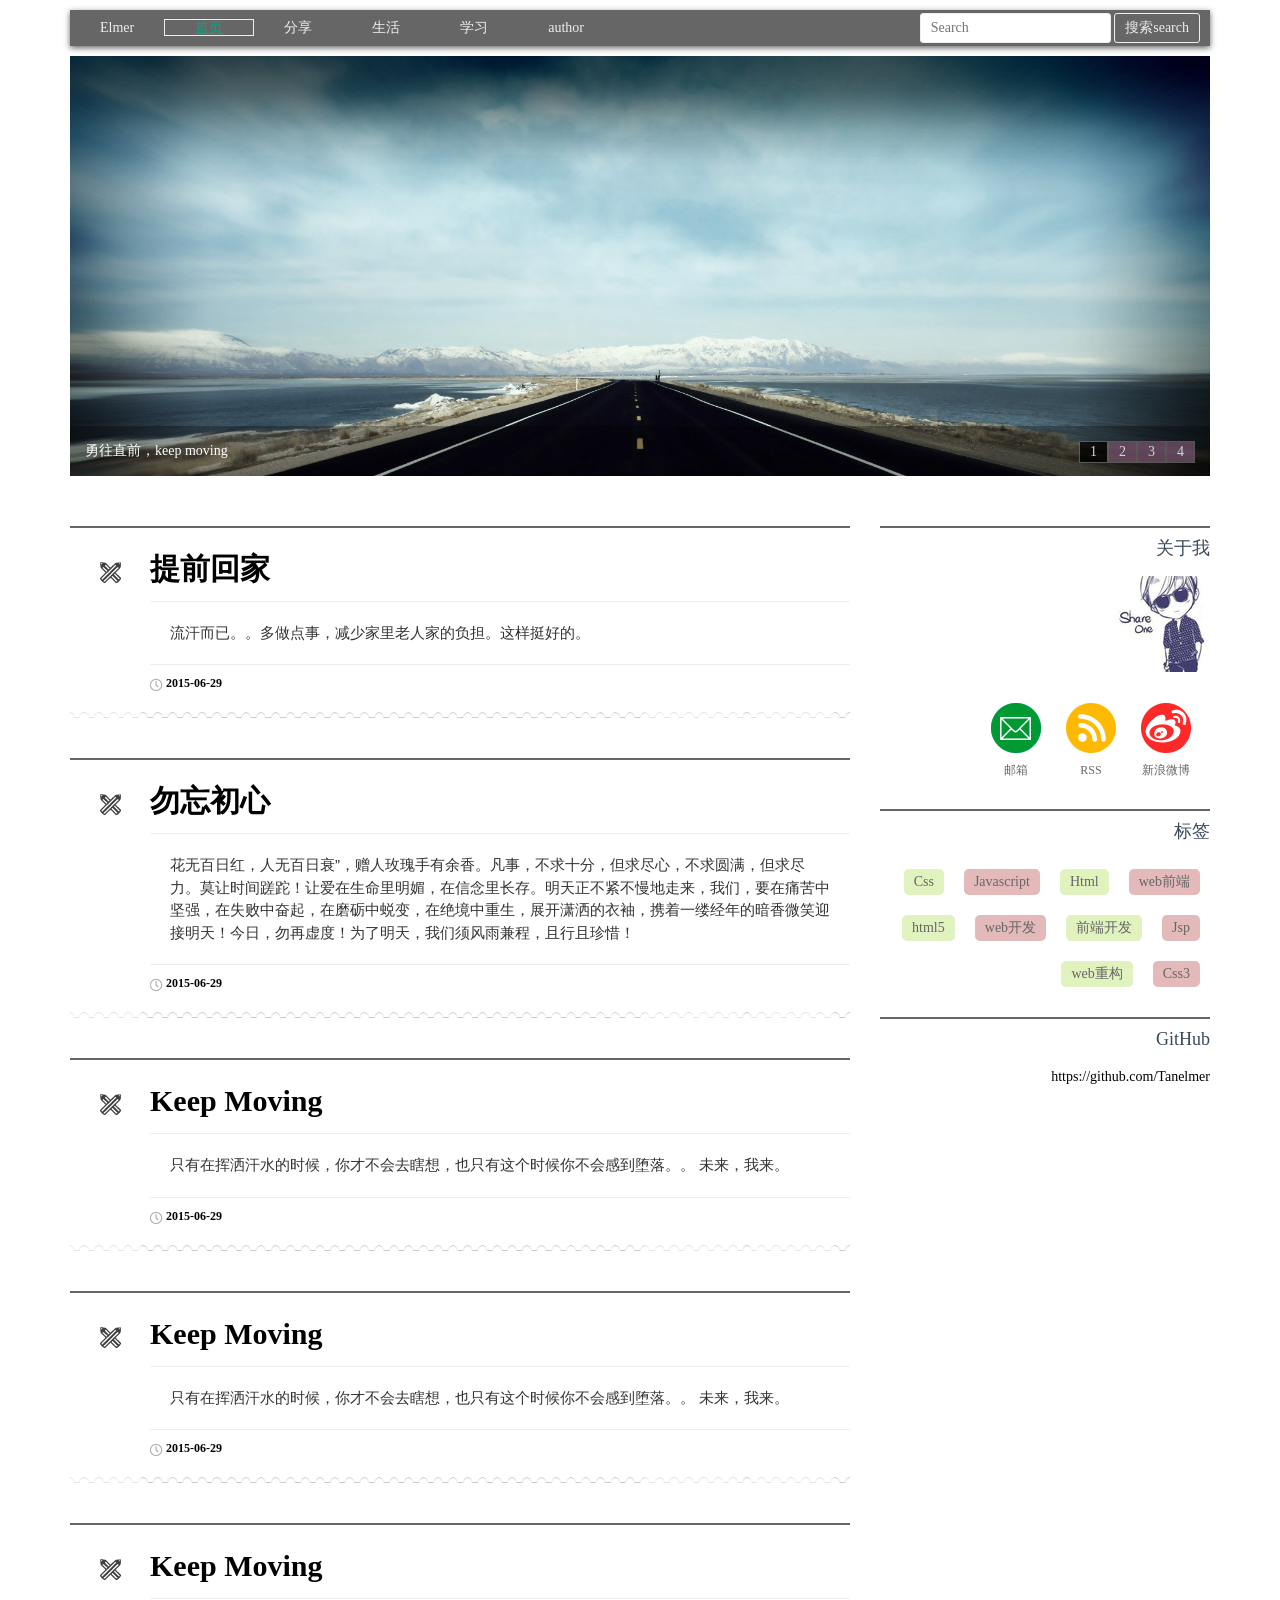
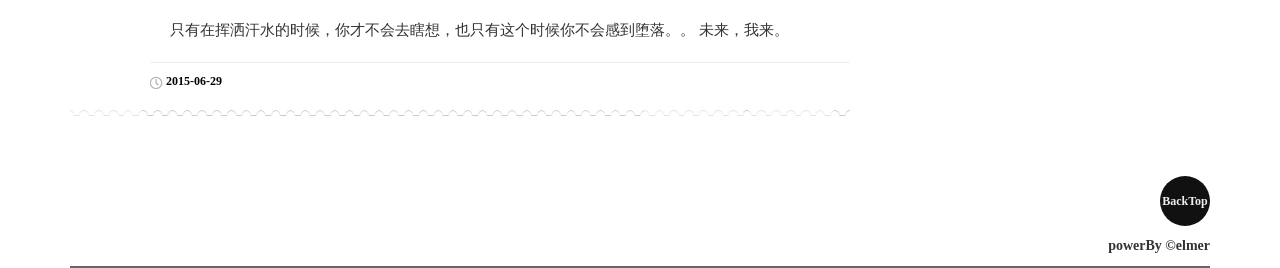
<file: index.html>
<!DOCTYPE html>
<html>
<head lang="en">
<meta charset="UTF-8">
<title>Elmer-个人博客</title>
<link href="icon.ico" rel="shortcut icon">
<script src="js/jquery-1.11.2.min.js" type="text/javascript"></script>
<script src="js/jquery-1.4.2.min.js" type="text/javascript"></script>
<link href="css/bootstrap.min.css" rel="stylesheet" type="text/css">
<link href="css/style.css" rel="stylesheet" type="text/css">
<link href="css/all.css" rel="stylesheet" type="text/css">
<style>

</style>
</head>
<body>
<div class="container">
<div class="row">
    <div class="col-md-12">
        <!--nav-->
        <div class="nav">
            <ul>
                <li><a href="#" class="nav_bar">Elmer</a></li>
                <li><a href="#" class="nav_bar">首页</a></li>
                <li><a href="sharePage.html" class="nav_bar" target="_self">分享</a></li>
                <li><a href="life.html" class="nav_bar" target="_self">生活</a></li>
                <li><a href="study.html" class="nav_bar">学习</a></li>
                <li><a href="author.html" class="nav_bar">author</a></li>
                <form class="nav_form">
                    <input type="text" class="search" placeholder="Search"/>
                    <button type="submit" class="nav_btn">搜索search</button>
                </form>
            </ul>
            <div style="clear: both"></div>
        </div>
    </div>
</div>
<div class="row">
    <div class="col-md-12">
        <div id="banner">
            <div id="banner_bg">
            </div>
            <!--标题背景-->
            <div id="banner_info">
            </div>
            <!--标题-->
            <ul>
                <li class="on">
                    1
                </li>
                <li>
                    2
                </li>
                <li>
                    3
                </li>
                <li>
                    4
                </li>
            </ul>
            <div id="banner_list">
                <a href="#" target="_blank"><img src="img/bg2.jpg" title="勇往直前，keep moving" alt="勇往直前，keep moving"></a>
                <a href="#" target="_blank"><img src="img/bg6.jpg" title="亲近自然" alt="亲近自然"></a>
                <a href="#" target="_blank"><img src="img/bg4.jpg" title="专属浪漫" alt="埃菲尔铁塔"></a>
                <a href="#" target="_blank"><img src="img/bg.jpg" title="夕阳西下" alt="枯藤老树昏鸦"></a>
            </div>
        </div>
    </div>
</div>
<script type="text/javascript">
    var t = 0, n = 0, count;
    $(document).ready(function () {
        count = $("#banner_list a").length;
        $("#banner_list a:not(:first-child)").hide();
        $("#banner_info").html($("#banner_list a:first-child").find("img").attr('alt'));
        $("#banner_info").click(function () {
            window.open($("#banner_list a:first-child").attr('href'), "_blank")
        });
        $("#banner li").click(function () {
            var i = $(this).text() - 1; //获取Li元素内的值，即1，2，3，4
            n = i;
            if (i >= count) return;
            $("#banner_info").html($("#banner_list a").eq(i).find("img").attr('alt'));
            $("#banner_info").unbind().click(function () {
                //unbind()方法用来删除指定元素的所有事件处理程序
                window.open($("#banner_list a").eq(i).attr('href'), "_blank")
            })
            $("#banner_list a").filter(":visible").fadeOut(500).parent().children().eq(i).fadeIn(1000);
                //filter() 方法允许您规定一个标准。不匹配这个标准的元素会被从集合中删除，匹配的元素会被返回。
            document.getElementById("banner").style.background = "";
            $(this).toggleClass("on");
            $(this).siblings().removeAttr("class");
        });
        t = setInterval("showAuto()", 3000);
        $("#banner").hover(function () {
                    clearInterval(t)
                },
                function () {
                    t = setInterval("showAuto()", 4000);
                });
    })

    function showAuto() {
        n = n >= (count - 1) ? 0 : ++n;
        $("#banner li").eq(n).trigger('click');
    }
</script>
<div class="row">
    <div class="col-md-8">
        <div class="mainlist">
            <!-- 文字 -->
            <div class="articletext">
                <div class="texticon"></div>
                <div class="articletitle"><a href="http://niszhu.lofter.com/post/1d421e59_771319a">提前回家</a></div>
                <div class="txtcnt">
                    <p>流汗而已。。多做点事，减少家里老人家的负担。这样挺好的。</p>
                </div>
            </div>

            <!-- 日志信息 -->
            <div class="meta">
                <div class="metasep"></div>
                <ol>
                    <li>
                        <a href="http://niszhu.lofter.com/post/1d421e59_771319a"/>
                        <img src="img/timer.jpg"/>
                        2015-06-29
                        </a>
                    </li>
                </ol>
            </div>
            <div class="metabd"></div>
            <!-- 文字 -->
            <div class="articletext">
                <div class="texticon"></div>
                <div class="articletitle"><a href="http://niszhu.lofter.com/post/1d421e59_771319a">勿忘初心</a></div>
                <div class="txtcnt">
                    <p>
                        花无百日红，人无百日衰”，赠人玫瑰手有余香。凡事，不求十分，但求尽心，不求圆满，但求尽力。莫让时间蹉跎！让爱在生命里明媚，在信念里长存。明天正不紧不慢地走来，我们，要在痛苦中坚强，在失败中奋起，在磨砺中蜕变，在绝境中重生，展开潇洒的衣袖，携着一缕经年的暗香微笑迎接明天！今日，勿再虚度！为了明天，我们须风雨兼程，且行且珍惜！</p>
                </div>
            </div>

            <!-- 日志信息 -->
            <div class="meta">
                <div class="metasep"></div>
                <ol>
                    <li>
                        <a href="http://niszhu.lofter.com/post/1d421e59_771319a"/>
                        <img src="img/timer.jpg"/>
                        2015-06-29
                        </a>
                    </li>
                </ol>
            </div>
            <div class="metabd"></div>
            <!-- 文字 -->
            <div class="articletext">
                <div class="texticon"></div>
                <div class="articletitle"><a href="http://niszhu.lofter.com/post/1d421e59_771319a">Keep Moving</a></div>
                <div class="txtcnt">
                    <p>只有在挥洒汗水的时候，你才不会去瞎想，也只有这个时候你不会感到堕落。。

                        未来，我来。</p>
                </div>
            </div>

            <!-- 日志信息 -->
            <div class="meta">
                <div class="metasep"></div>
                <ol>
                    <li>
                        <a href="http://niszhu.lofter.com/post/1d421e59_771319a"/>
                        <img src="img/timer.jpg"/>
                        2015-06-29
                        </a>
                    </li>
                </ol>
            </div>
            <div class="metabd"></div>
            <!-- 文字 -->
            <div class="articletext">
                <div class="texticon"></div>
                <div class="articletitle"><a href="http://niszhu.lofter.com/post/1d421e59_771319a">Keep Moving</a></div>
                <div class="txtcnt">
                    <p>只有在挥洒汗水的时候，你才不会去瞎想，也只有这个时候你不会感到堕落。。

                        未来，我来。</p>
                </div>
            </div>

            <!-- 日志信息 -->
            <div class="meta">
                <div class="metasep"></div>
                <ol>
                    <li>
                        <a href="http://niszhu.lofter.com/post/1d421e59_771319a"/>
                        <img src="img/timer.jpg"/>
                        2015-06-29
                        </a>
                    </li>
                </ol>
            </div>
            <div class="metabd"></div>
            <!-- 文字 -->
            <div class="articletext">
                <div class="texticon"></div>
                <div class="articletitle"><a href="http://niszhu.lofter.com/post/1d421e59_771319a">Keep Moving</a></div>
                <div class="txtcnt">
                    <p>只有在挥洒汗水的时候，你才不会去瞎想，也只有这个时候你不会感到堕落。。

                        未来，我来。</p>
                </div>
            </div>

            <!-- 日志信息 -->
            <div class="meta">
                <div class="metasep"></div>
                <ol>
                    <li>
                        <a href="http://niszhu.lofter.com/post/1d421e59_771319a"/>
                        <img src="img/timer.jpg"/>
                        2015-06-29
                        </a>
                    </li>
                </ol>
            </div>
            <div class="metabd"></div>

            <div style="clear:both;"></div>
        </div>
    </div>
    <div class="col-md-4">
        <!--介绍-->
        <div class="mainintro">
            <div class="author">
                <h3>关于我</h3>
                <img src="img/photo.jpg">

                <div class="link">
                    <ul>
                        <li><a href="#" class="xl">新浪微博</a></li>
                        <li><a href="#" class="rss">RSS</a></li>
                        <li><a href="#" class="mail">邮箱</a></li>
                    </ul>
                </div>
            </div>
            <div class="biaoqian">
                <h3>标签</h3>
                <ul>
                    <li><a href="#">web前端</a></li>
                    <li><a href="#">Html</a></li>
                    <li><a href="#">Javascript</a></li>
                    <li><a href="#">Css</a></li>
                    <li><a href="#">Jsp</a></li>
                    <li><a href="#">前端开发</a></li>
                    <li><a href="#">web开发</a></li>
                    <li><a href="#">html5</a></li>
                    <li><a href="#">Css3</a></li>
                    <li><a href="#">web重构</a></li>
                </ul>
                <div style="clear:both;"></div>

            </div>
            <div class="git">
                <h3>GitHub</h3>
                <a href="https://github.com/Tanelmer">https://github.com/Tanelmer</a>
            </div>
        </div>
    </div>
</div>
<div class="row">
    <div class="col-md-12">
        <!--底部-->
        <div class="foot">
            <p class="back">BackTop</p>

            <p>powerBy &copy;elmer</p>
        </div>
    </div>
</div>
<script>
$(function(){
	if(navigator.userAgent.match(/AppleWebKit.*Mobile.*/)){
		alert('抱歉，暂不支持移动端访问。');
		setTimeout(function(){
			window.location.href = "https://tanelmer.github.io/CVDemo";
		},2000);
	}
    $(".foot .back").click(function () {
        $("body,html").animate({scrollTop: 0}, 1000)
        return false;
    });
})
</script>
</div>

</body>
</html>
</file>
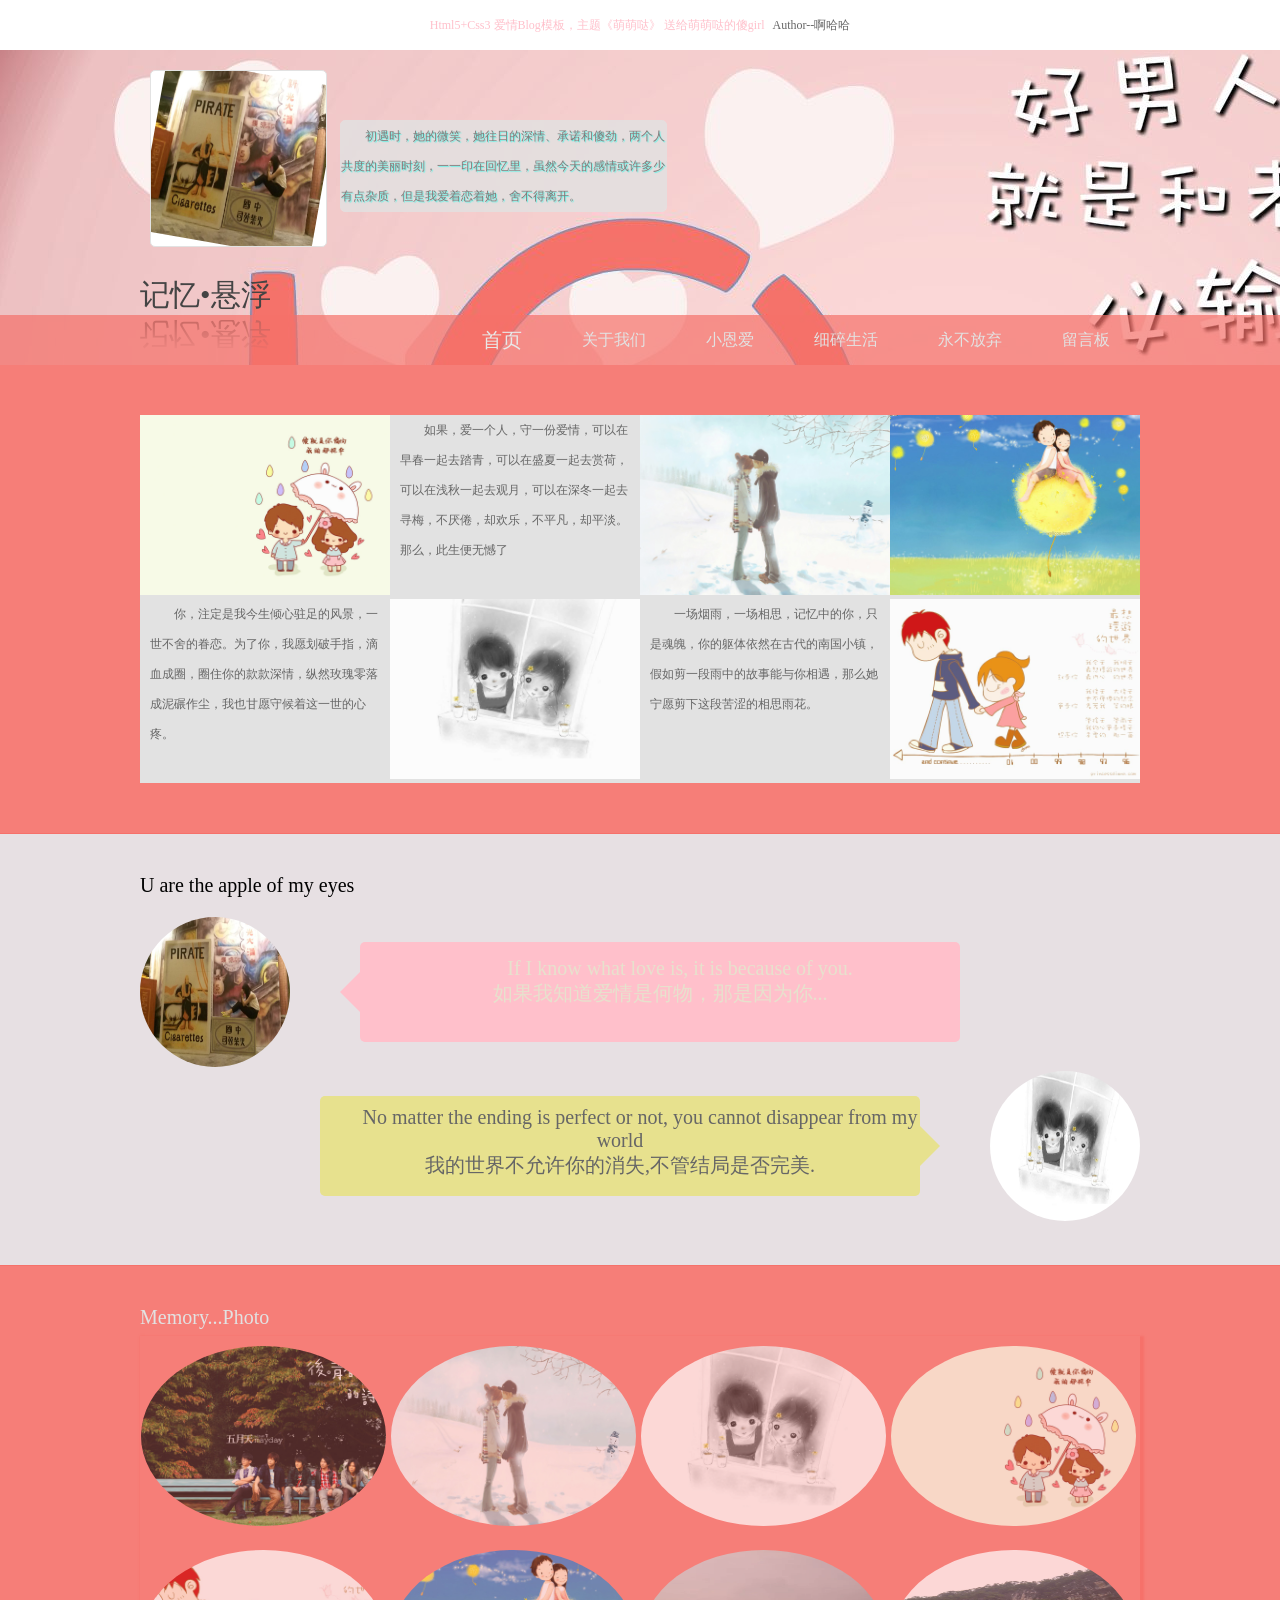
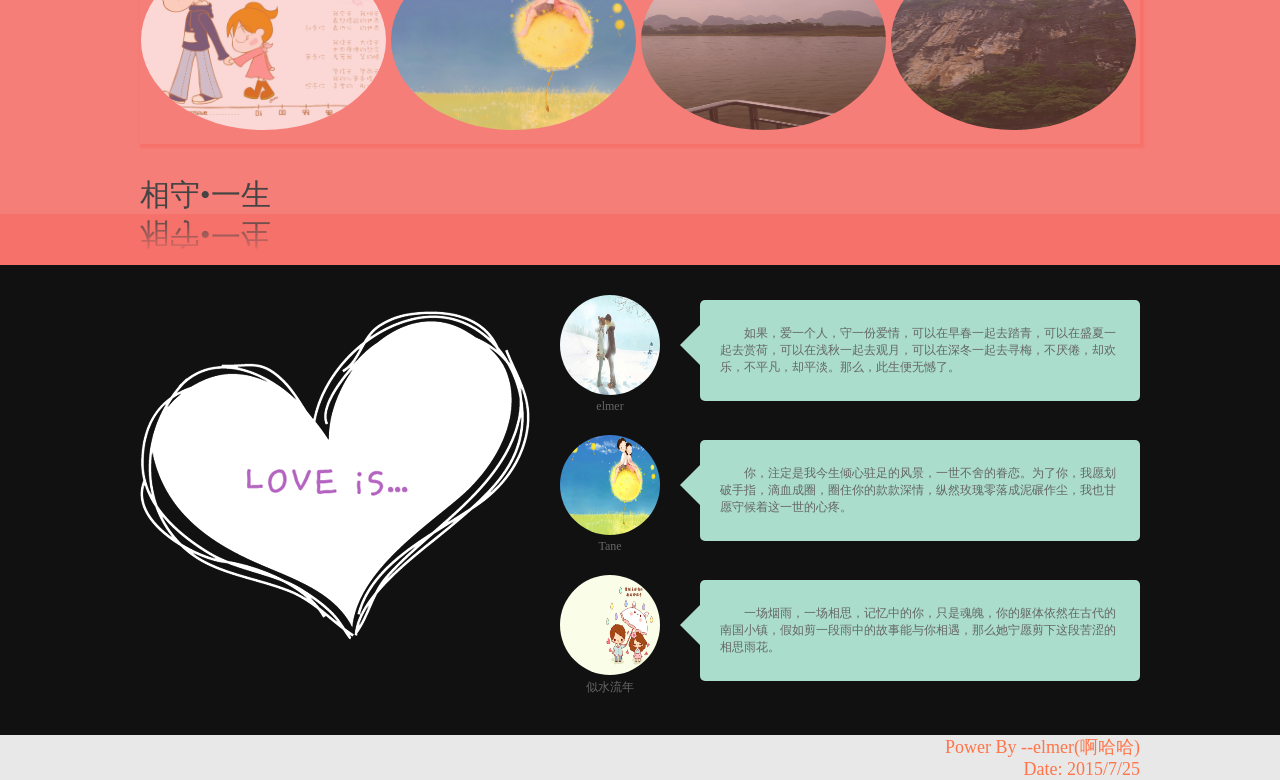
<file: knowledge/LoveBlog/index.html>
<!DOCTYPE html>
<html>
<head lang="en">
    <meta charset="UTF-8">
    <title>关于爱情</title>
    <link href="css/loveblog.css" rel="stylesheet" type="text/css">
	<link rel="shortcut icon" href="myimg/elmer.ico"/>
</head>
<body>
<div class="topbar">
    Html5+Css3 爱情Blog模板，主题《萌萌哒》 送给萌萌哒的傻girl
    <a href="#" style="margin-left: 5px">Author--啊哈哈</a>
</div>
<!--topbar-->
<header>
    <div class="article">
        <div class="photo">
            <img src="myimg/photo.jpg" width="175" height="175" alt="傻girl">
        </div>
        <div class="intro">
            <p>初遇时，她的微笑，她往日的深情、承诺和傻劲，两个人共度的美丽时刻，一一印在回忆里，虽然今天的感情或许多少有点杂质，但是我爱着恋着她，舍不得离开。</p>
        </div>
        <div class="ref">记忆•悬浮</div>
    </div>
    <!--article-->
    <div class="nav">
        <ul class="navcon">
            <li><a href="#">留言板</a></li>
            <li><a href="#">永不放弃</a></li>
            <li><a href="#">细碎生活</a></li>
            <li><a href="#">小恩爱</a></li>
            <li><a href="#">关于我们</a></li>
            <li><a href="#" style="color: #e8e8e8;font-size: 20px">首页</a></li>
        </ul>
    </div>
    <!--nav-->
</header>
<!--header-->
<div class="wall">
    <ul class="wallcon">
        <li><a href="#">
            <img src="myimg/pc1.jpg" height="180" width="250">

            <h2>心在路上，念在远方。七月的枝头已渐渐挂满青涩的果瓤。我明媚的笑容背后，唯有你才能明白那缕化不开的忧伤。</h2>
        </a></li>
        <li><p class="text">
            <a href="#">
                如果，爱一个人，守一份爱情，可以在早春一起去踏青，可以在盛夏一起去赏荷，可以在浅秋一起去观月，可以在深冬一起去寻梅，不厌倦，却欢乐，不平凡，却平淡。那么，此生便无憾了
            </a></p></li>
        <li><a href="#">
            <img src="myimg/pc3.jpg" height="180" width="250">

            <h2>谁在为谁无望的守候，谁又将谁抛之于脑后？谁在为谁执着的孤独，谁又将谁归位于虚无？心碎的尺子无法丈量相思的距离，微动的嘴角，点缀在我思念你心的夜空……</h2>
        </a></li>
        <li><a href="#">
            <img src="myimg/pc2.jpg" height="180" width="250">

            <h2>爱情，本该甘于平淡，却又不平淡；本该甘于平凡，却又不平凡。不再去想从前，不再执念曾经。</h2>
        </a></li>
        <li><p class="text">
            <a href="#">
                你，注定是我今生倾心驻足的风景，一世不舍的眷恋。为了你，我愿划破手指，滴血成圈，圈住你的款款深情，纵然玫瑰零落成泥碾作尘，我也甘愿守候着这一世的心疼。
            </a></p></li>
        <li><a href="#">
            <img src="myimg/pc4.jpg" height="180" width="250">

            <h2>人生若只如初见，我情愿那个人不是你，我苦等的那个人还在来的路上。</h2>
        </a></li>
        <li><p class="text">
            <a href="#">
                一场烟雨，一场相思，记忆中的你，只是魂魄，你的躯体依然在古代的南国小镇，假如剪一段雨中的故事能与你相遇，那么她宁愿剪下这段苦涩的相思雨花。 </a></p></li>
        <li><a href="#">
            <img src="myimg/pc6.jpg" height="180" width="250">

            <h2>红尘流年，我知道，你是我今生最美的相遇，来时的路上，花已芳菲，那柄江南的油纸伞，就撑了一脉温情，含笑一腔一往情深。青春的枝头盈满了美丽的驿动，但凡凝眸，便一见倾心。</h2>
        </a></li>
    </ul>
</div>
<!--wall-->
<div class="us">
    <div class="us_main">
        <div class="m_title">U are the apple of my eyes</div>
        <div class="girl">
            <div class="g_pic">
                <a href="#"><img src="myimg/photo.jpg"></a>
            </div>
            <div class="g_speech">
                <p>If I know what love is, it is because of you.<br>
                    如果我知道爱情是何物，那是因为你...
                </p>
            </div>
        </div>
        <div style="clear: both"></div>
        <div class="boy">
            <div class="b_pic">
                <a href="#"><img src="myimg/pc4.jpg"></a>
            </div>
            <div class="b_speech">
                <p>No matter the ending is perfect or not, you cannot disappear from my world<br>
                    我的世界不允许你的消失,不管结局是否完美.
                </p>
            </div>
        </div>
    </div>
</div>
<!--us-->
<div class="memory">
    <div class="me_picwall">
        <div class="me_title"
             style="font-family: cursive;font-size: 20px;z-index: 333;position: absolute;top: 40px;color: #e2e2e2">Memory...Photo
        </div>
        <img src="myimg/pc5.jpg">
        <img src="myimg/pc3.jpg">
        <img src="myimg/pc4.jpg">
        <img src="myimg/pc1.jpg">
        <img src="myimg/pc6.jpg">
        <img src="myimg/pc2.jpg">
        <img src="myimg/ph8.jpg">
        <img src="myimg/ph9.jpg">
    </div>
    <div class="me_text">
        <div style="width: 1000px;margin: 0 auto;">相守•一生</div>
    </div>
</div>
<!--memory-->
<div class="reflect">
</div>
<div class="comment">
    <div class="content">
        <div class="c_c1 spe">
            <div class="c1_l"><img src="myimg/pc3.jpg" width="100" height="100"><br>
                <span>elmer</span>
            </div>
            <div class="c1_r"><p>如果，爱一个人，守一份爱情，可以在早春一起去踏青，可以在盛夏一起去赏荷，可以在浅秋一起去观月，可以在深冬一起去寻梅，不厌倦，却欢乐，不平凡，却平淡。那么，此生便无憾了。
            </p></div>
        </div>
        <div class="c_c2 spe">
            <div class="c1_l"><img src="myimg/pc2.jpg" width="100" height="100"><br>
                <span>Tane</span>
            </div>
            <div class="c1_r"><p>你，注定是我今生倾心驻足的风景，一世不舍的眷恋。为了你，我愿划破手指，滴血成圈，圈住你的款款深情，纵然玫瑰零落成泥碾作尘，我也甘愿守候着这一世的心疼。
            </p></div>
        </div>
        <div class="c_c3 spe">
            <div class="c1_l"><img src="myimg/pc1.jpg" width="100" height="100"><br>
                <span>似水流年</span>
            </div>
            <div class="c1_r"><p>一场烟雨，一场相思，记忆中的你，只是魂魄，你的躯体依然在古代的南国小镇，假如剪一段雨中的故事能与你相遇，那么她宁愿剪下这段苦涩的相思雨花。
            </p></div>
        </div>
        <div style="clear:both;"></div>
    </div>
</div>
<!--comment-->
<div class="foot">
    <div class="f_con">
        <div class="author">
            Power By --elmer(啊哈哈)<br>
            Date:
            <time>2015/7/25</time>
        </div>
    </div>
</div>
</body>
</html>
</file>
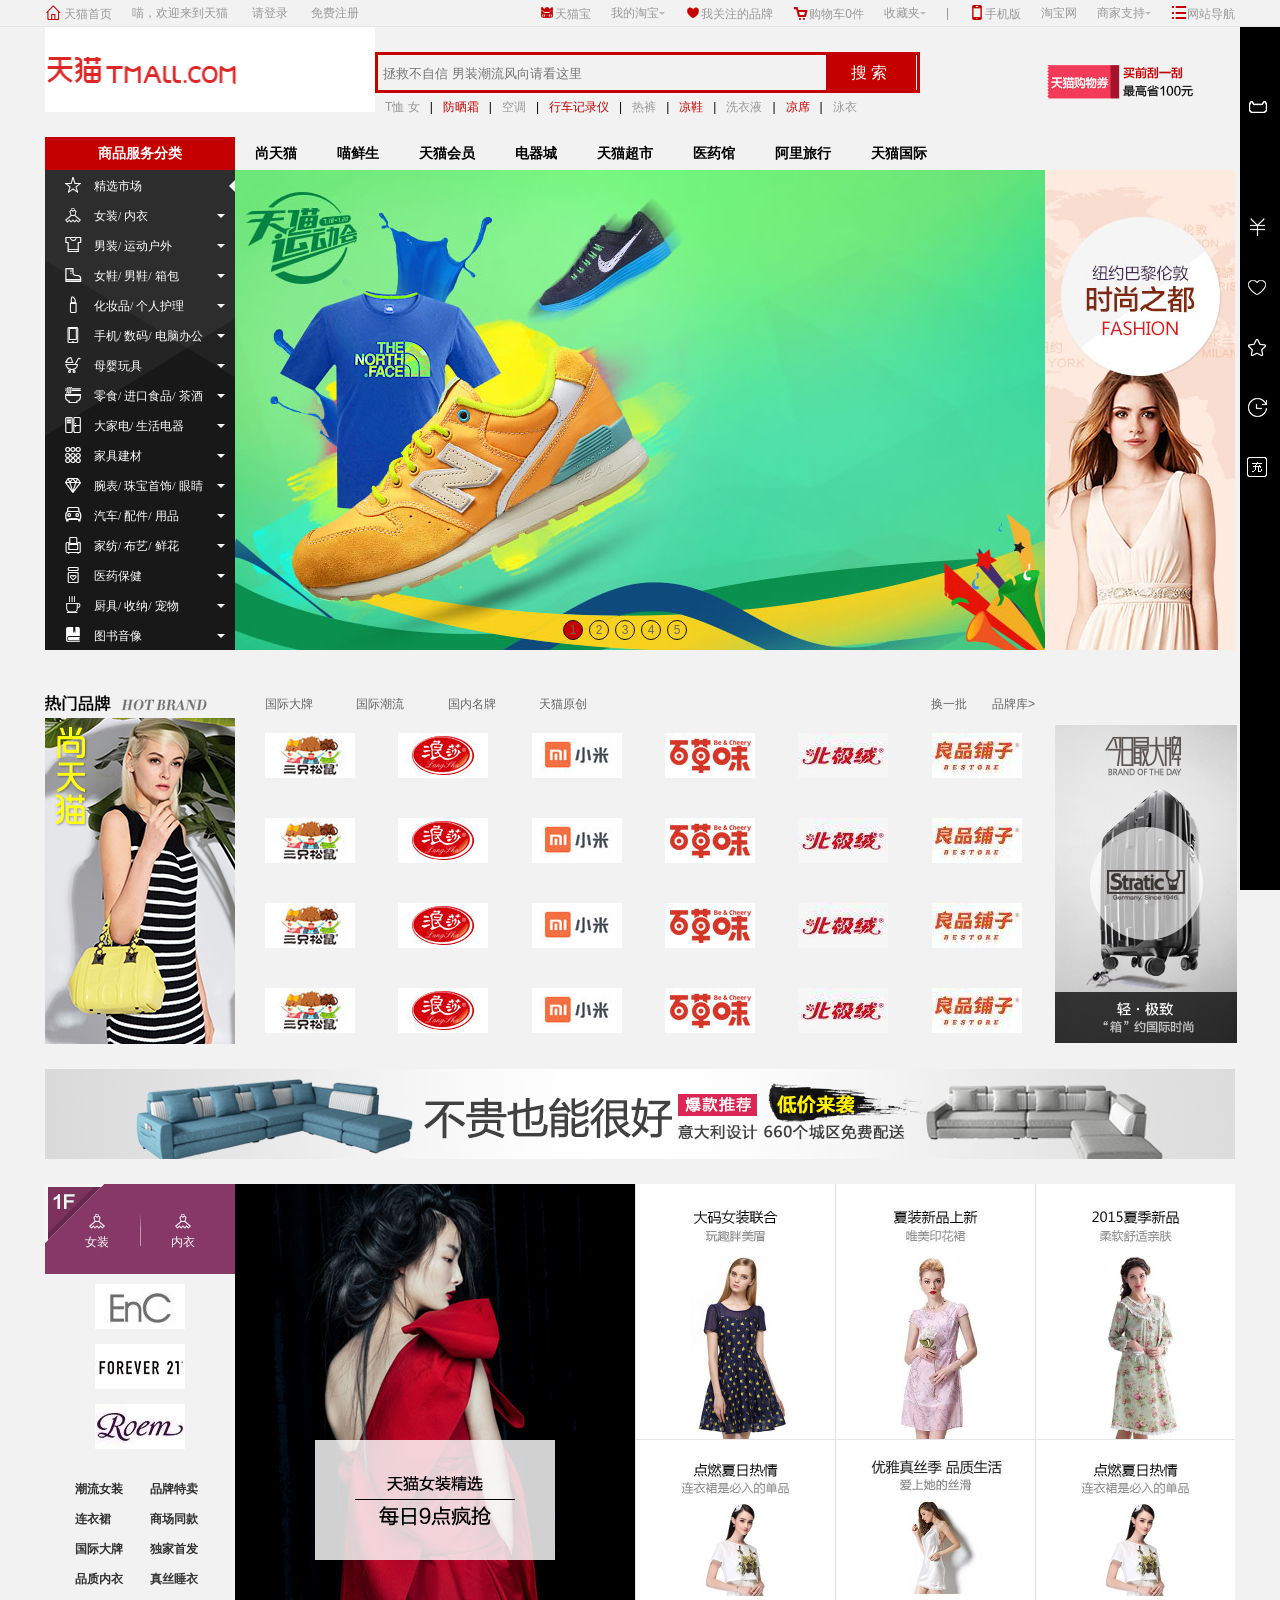
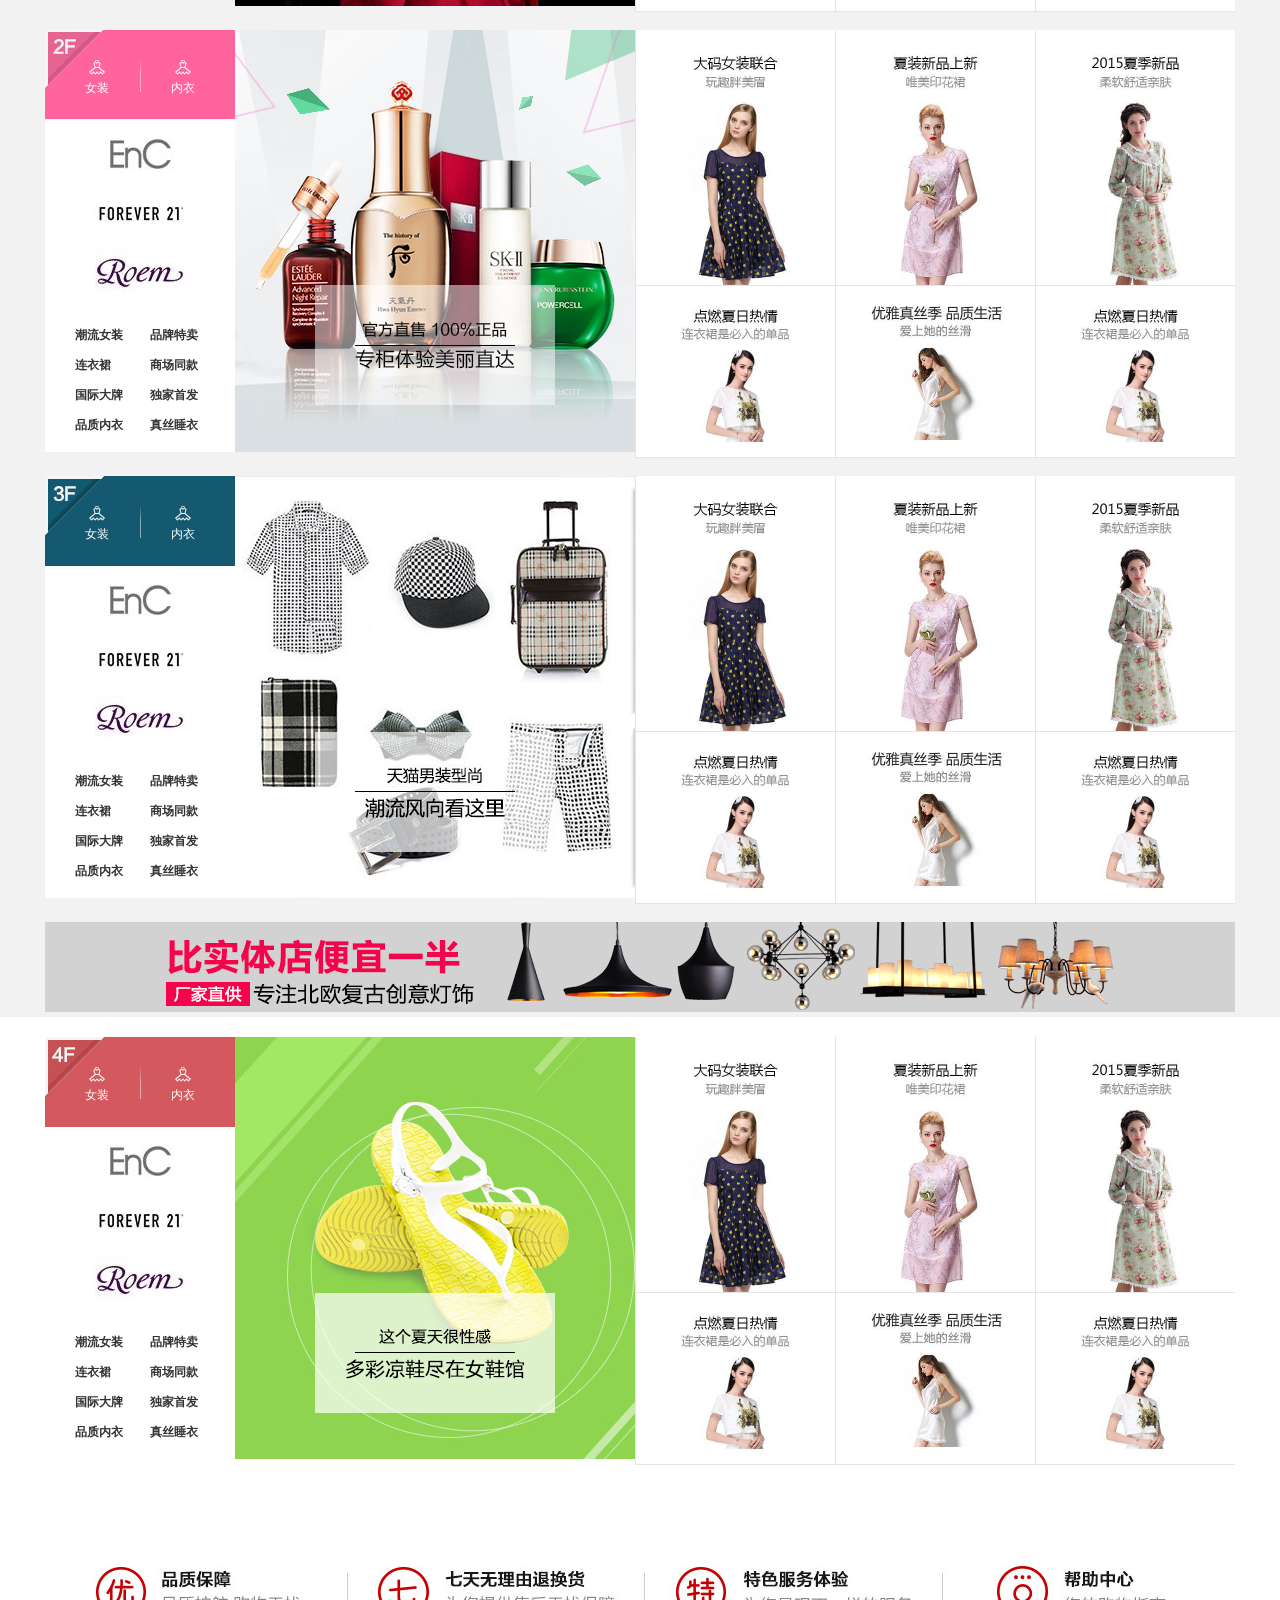
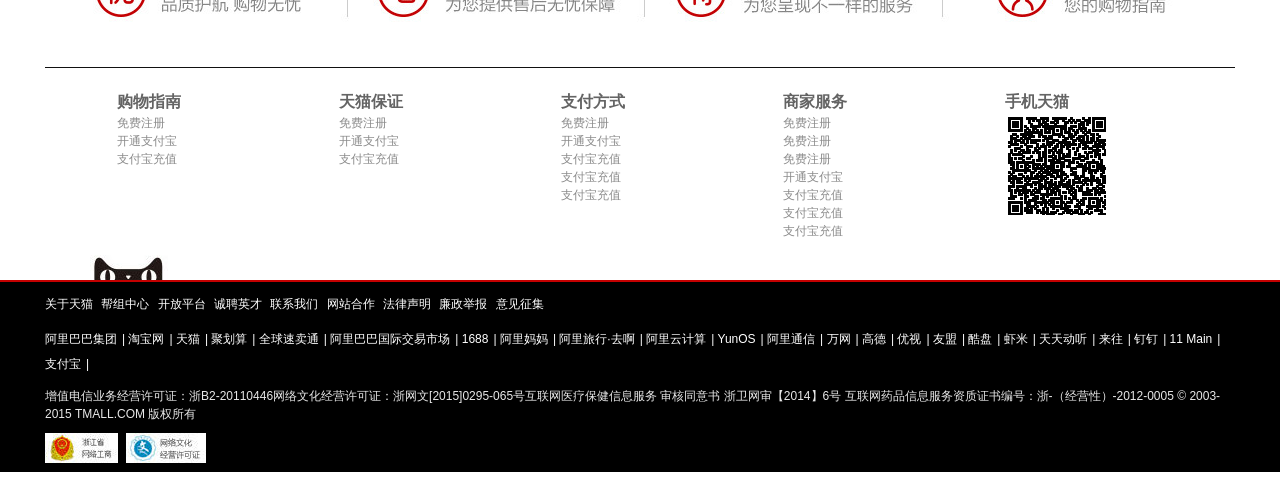
<file: knowledge/Tianmao/index.html>
<!DOCTYPE html>
<html>
<head lang="en">
<meta charset="UTF-8">
<title>天猫首页</title>
<script src="js/jquery-1.11.2.min.js"></script>
<link rel="stylesheet" href="css/animate.css" type="text/css">
<link rel="stylesheet" href="css/main.css" type="text/css">
<style>
    body {
        font: 12px/1.5 tahoma, arial, 'Hiragino Sans GB', '\5b8b\4f53', sans-serif;
    }
    ul, li {
        list-style: none;
    }
    * {
        margin: 0;
        padding: 0;
    }
</style>
</head>
<body>
<div id="mallpage">
<!--nav 开始-->
<div id="nav">
    <div class="nav-container">
        <!--nav 左边-->
        <p class="back-home">
            <i class="iconfont">&#xf00a0;</i>
            <a href="#">天猫首页</a>
        </p>

        <p class="login">
            <em style="font-style: normal">喵，欢迎来到天猫</em>
            <a href="#">请登录</a>
            <a href="#">免费注册</a>
        </p>
        <!--nav 右边 包括隐藏的部分-->
        <ul class="n-menu">
            <li><i class="iconfont">&#xe631;</i><a href="#">天猫宝</a></li>
            <!--我的淘宝-->
            <li><a href="#" class="show-one">我的淘宝<b class="icon1"></b></a>
                <ul class="mytaobao">
                    <li><a href="#">已买到的宝贝</a></li>
                    <br/>
                    <li><a href="#">已卖出的宝贝</a></li>
                </ul>
            </li>
            <li><i class="iconfont">&#xe622;</i><a href="#">我关注的品牌</a></li>
            <li><i class="iconfont">&#xf0075;</i><a href="#">购物车0件</a></li>
            <!--收藏夹-->
            <li><a href="#" class="show-two">收藏夹<b class="icon1"></b></a>
                <ul class="shoucanjia">
                    <li><a href="#">收藏的宝贝</a></li>
                    <br/>
                    <li><a href="#">收藏的店铺</a></li>
                </ul>
            </li>
            <li>|</li>
            <!--手机版-->
            <li><i class="iconfont">&#xe621;</i><a href="#" class="show-three">手机版</a>
                <ul class="shoujiban">
                    <li><b class="icon2"></b></li>
                </ul>
            </li>
            <li><a href="#">淘宝网</a></li>
            <!--商家支持-->
            <li><a href="#" class="show-four">商家支持<b class="icon1"></b></a>
                <ul class="shop">
                    <li style="border-bottom: 1px dashed #827777">
                        <h3 style="margin-left: 15px">商家：</h3>
                        <a href="#">商家中心</a>
                        <a href="#">商家入驻</a>
                        <a href="#">运营服务</a>
                        <a href="#">商家品控</a>
                        <a href="#">商家工具</a>
                        <a href="#">商家规则</a>
                        <a href="#">天猫智库</a>
                        <a href="#">喵言喵语</a>
                    </li>
                    <li style="border-bottom: 1px dashed #827777;padding-top: 10px">
                        <h3 style="margin-left: 15px;">帮助：</h3>
                        <a href="#">帮助中心</a>
                    </li>
                </ul>
            </li>
            <!--网站导航-->
            <li><i class="iconfont">&#xe62a;</i><a href="#" class="show-five">网站导航</a>
                <ul class="site">
                    <li class="li-one">
                        <h2 style="color: #f56a00;font-family: '微软雅黑';padding-left: 10px">热点推荐 Hot</h2>

                        <div>
                            <p><a href="#">天猫超市</a>
                                <a href="#">喵鲜生</a>
                                <a href="#">科技新品</a>
                                <a href="#">女装新品</a></p>

                            <p><a href="#">酷玩街</a>
                                <a href="#">内衣新品</a>
                                <a href="#">试美妆</a>
                                <a href="#">运动新品</a></p>

                            <p><a href="#">时尚先生</a>
                                <a href="#">户外名品</a>
                                <a href="#">精明妈咪</a>
                                <a href="#">吃乐会</a></p>

                            <p><a href="#">关爱长辈</a>
                                <a href="#">会员积分</a>
                                <a href="#">天猫国际</a></p>
                        </div>
                    </li>
                    <li class="li-two">
                        <h2 style="color: #2263d4;font-family: '微软雅黑';padding-left: 10px">行业市场 Market</h2>

                        <div>
                            <p><a href="#">美妆</a>
                                <a href="#">电器</a>
                                <a href="#">女装</a>
                                <a href="#">男装</a></p>

                            <p><a href="#">女鞋</a>
                                <a href="#">男鞋</a>
                                <a href="#">内衣</a>
                                <a href="#">箱包</a></p>

                            <p><a href="#">运动</a>
                                <a href="#">户外</a>
                                <a href="#">母婴</a>
                                <a href="#">家装</a></p>

                            <p><a href="#">医药</a>
                                <a href="#">食品</a>
                                <a href="#">配饰</a>
                                <a href="#">汽车</a></p>
                        </div>
                    </li>
                    <li class="li-three">
                        <h2 style="color: #111;font-family: '微软雅黑';padding-left: 10px">品牌风尚 Brand</h2>

                        <div>
                            <p><a href="#">大牌街</a>
                                <a href="#">潮牌街</a>
                            </p>

                            <p><a href="#">天猫原创</a>
                                <a href="#">今日最大牌</a>
                            </p>

                            <p><a href="#">一周新发现</a>
                                <a href="#">全球至尚</a>
                            </p>

                            <p><a href="#">Brand</a>
                                <a href="#">品牌风尚</a>
                            </p>
                        </div>
                    </li>
                    <li class="li-four" style="border-right: 0">
                        <h2 style="color: #666;font-family: '微软雅黑';padding-left: 10px">服务指南 Help</h2>

                        <div>
                            <p><a href="#">帮助中心</a>
                            </p>

                            <p><a href="#">品质保障</a>
                            </p>

                            <p><a href="#">特色服务</a>
                            </p>

                            <p><a href="#">7天退换货</a>
                            </p>
                        </div>
                    </li>
                </ul>
        </ul>
        <!--n-menu end-->
    </div>
    <!--container end-->
</div>
<!--nav end-->
<div id="header">
    <div class="h-content">
        <h1 id="logo"><a href="#"><img src="images/tianmao-logo.png"  width = "100%" height = "100%" alt = "logo"></a></h1>

        <div class="h-right">
            <div class="h-search">
                <form action="" method="post" id="form">
                    <input type="text" placeholder="拯救不自信 男装潮流风向请看这里" value="" id="search">
                    <button type="submit" id="btn">搜索</button>
                </form>
                <ul class="hot-link">
                    <li><a href="#">T恤 女</a></li>
                    <span>|</span>
                    <li><a href="#" style="color: #c40000">防晒霜</a></li>
                    <span>|</span>
                    <li><a href="#">空调</a></li>
                    <span>|</span>
                    <li><a href="#" style="color: #c40000">行车记录仪</a></li>
                    <span>|</span>
                    <li><a href="#">热裤</a></li>
                    <span>|</span>
                    <li><a href="#" style="color: #c40000">凉鞋</a></li>
                    <span>|</span>
                    <li><a href="#">洗衣液</a></li>
                    <span>|</span>
                    <li><a href="#" style="color: #c40000">凉席</a></li>
                    <span>|</span>
                    <li><a href="#">泳衣</a></li>
                </ul>
            </div>
            <div class="h-banner">
                <a href="#" style="display: block"><img src="images/banner.png" width="190" height="80"></a>
            </div>
        </div>
    </div>
</div>
<!--header end-->
<div id="content">
<div class="channer">
    <h2>商品服务分类</h2>
    <ul class="menu">
        <li><a href="#">尚天猫</a></li>
        <li><a href="#">喵鲜生</a></li>
        <li><a href="#">天猫会员</a></li>
        <li><a href="#">电器城</a></li>
        <li><a href="#">天猫超市</a></li>
        <li><a href="#">医药馆</a></li>
        <li><a href="#">阿里旅行</a></li>
        <li><a href="#">天猫国际</a></li>
    </ul>
</div>
<div class="clear"></div>
<div class="menu-main">
<div style="float: left" class="menu-list">
<ul class="list">
<li>
    <i class="font" style="padding-right: 10px">&#x3451;</i>
    精选市场
    <i class="transparent"></i>

    <p class="show1 display">
        <a href="#">男装</a>
        <a href="#">女装</a>
        <a href="#">电器</a>
        <a href="#">箱包</a>
        <a href="#">化妆品</a>
        <a href="#">数码</a>
        <a href="#">母婴</a>
        <a href="#">零食</a>
        <a href="#">珠宝</a>
        <a href="#">汽车</a>
        <a href="#">家纺</a>
        <a href="#">图书</a>
    </p>
</li>
<li>
    <i class="font" style="padding-right: 10px">&#x3459;</i>
    <a href="#">女装</a>/
    <a href="#">内衣</a>
    <i class="arrow"></i>

    <div class="show2 display">
        <div class="nvzhuang">
            <h3>
                <a href="#" class="a1" style="float: left;color: #000;text-align: right">女装</a>
                <a href="#" style="float: right;width: auto">更多》</a>
            </h3>

            <p>
                <a href="#">品牌女装|</a>
                <a href="#">大牌上新|</a>
                <a href="#">品牌特卖|</a>
                <a href="#">搞的头晕|</a>
                <a href="#">没点办法|</a>
                <a href="#">商场同款|</a>
                <a href="#">上档次|</a>
                <a href="#">高大上|</a>
                <a href="#">T恤|</a>
                <a href="#">连衣裙|</a>
                <a href="#">裤子|</a>
                <a href="#">长裤|</a>
                <a href="#">超短裤|</a>
                <a href="#">衣服|</a>
                <a href="#">哦多克|</a>
                <a href="#">蕾丝衫|</a>
                <a href="#">牛仔裤|</a>
                <a href="#">套针织衫|</a>
                <a href="#">半身裙|</a>
                <a href="#">背心吊带|</a>
                <a href="#">短外套|</a>
            </p>

            <p>
                <a href="#">品牌女装|</a>
                <a href="#">大牌上新|</a>
                <a href="#">品牌特卖|</a>
                <a href="#">搞的头晕|</a>
                <a href="#">没点办法|</a>
                <a href="#">商场同款|</a>
                <a href="#">上档次|</a>
                <a href="#">高大上|</a>
                <a href="#">T恤|</a>
                <a href="#">连衣裙|</a>
                <a href="#">裤子|</a>
                <a href="#">长裤|</a>
                <a href="#">超短裤|</a>
                <a href="#">衣服|</a>
                <a href="#">哦多克|</a>
                <a href="#">蕾丝衫|</a>
                <a href="#">牛仔裤|</a>
                <a href="#">套针织衫|</a>
                <a href="#">半身裙|</a>
                <a href="#">背心吊带|</a>
                <a href="#">短外套|</a>
            </p>

            <p>
                <a href="#">品牌女装|</a>
                <a href="#">大牌上新|</a>
                <a href="#">品牌特卖|</a>
                <a href="#">搞的头晕|</a>
                <a href="#">没点办法|</a>
                <a href="#">商场同款|</a>
                <a href="#">上档次|</a>
                <a href="#">高大上|</a>
                <a href="#">T恤|</a>
                <a href="#">连衣裙|</a>
                <a href="#">裤子|</a>
                <a href="#">长裤|</a>
                <a href="#">超短裤|</a>
                <a href="#">衣服|</a>
                <a href="#">哦多克|</a>
                <a href="#">蕾丝衫|</a>
                <a href="#">牛仔裤|</a>
                <a href="#">套针织衫|</a>
                <a href="#">半身裙|</a>
                <a href="#">背心吊带|</a>
                <a href="#">短外套|</a>
            </p>
        </div>
        <div class="neiyi">
            <h3>
                <a href="#" class="a2" style="float: left;color: #000;text-align: right">内衣</a>
                <a href="#" style="float: right;width: auto">更多》</a>
            </h3>

            <p>
                <a href="#">品牌女装|</a>
                <a href="#">大牌上新|</a>
                <a href="#">品牌特卖|</a>
                <a href="#">搞的头晕|</a>
                <a href="#">没点办法|</a>
                <a href="#">商场同款|</a>
                <a href="#">上档次|</a>
                <a href="#">高大上|</a>
                <a href="#">T恤|</a>
                <a href="#">连衣裙|</a>
                <a href="#">裤子|</a>
                <a href="#">长裤|</a>
                <a href="#">超短裤|</a>
                <a href="#">衣服|</a>
                <a href="#">哦多克|</a>
                <a href="#">蕾丝衫|</a>
                <a href="#">牛仔裤|</a>
                <a href="#">套针织衫|</a>
                <a href="#">半身裙|</a>
                <a href="#">背心吊带|</a>
                <a href="#">短外套|</a>
            </p>
        </div>
    </div>
</li>
<li>
    <i class="font" style="padding-right: 10px">&#x346c;</i>
    <a href="#">男装</a>/
    <a href="#">运动户外</a>
    <i class="arrow"></i>

    <div class="show3 display">
        <div class="nvzhuang">
            <h3>
                <a href="#" class="b1" style="float: left;color: #000;text-align: right">男装</a>
                <a href="#" style="float: right;width: auto">更多》</a>
            </h3>

            <p>
                <a href="#">品牌女装|</a>
                <a href="#">大牌上新|</a>
                <a href="#">品牌特卖|</a>
                <a href="#">搞的头晕|</a>
                <a href="#">没点办法|</a>
                <a href="#">商场同款|</a>
                <a href="#">上档次|</a>
                <a href="#">高大上|</a>
                <a href="#">T恤|</a>
                <a href="#">连衣裙|</a>
                <a href="#">裤子|</a>
                <a href="#">长裤|</a>
                <a href="#">超短裤|</a>
                <a href="#">衣服|</a>
                <a href="#">哦多克|</a>
                <a href="#">蕾丝衫|</a>
                <a href="#">牛仔裤|</a>
                <a href="#">套针织衫|</a>
                <a href="#">半身裙|</a>
                <a href="#">背心吊带|</a>
                <a href="#">短外套|</a>
            </p>

            <p>
                <a href="#">品牌女装|</a>
                <a href="#">大牌上新|</a>
                <a href="#">品牌特卖|</a>
                <a href="#">搞的头晕|</a>
                <a href="#">没点办法|</a>
                <a href="#">商场同款|</a>
                <a href="#">上档次|</a>
                <a href="#">高大上|</a>
                <a href="#">T恤|</a>
                <a href="#">连衣裙|</a>
                <a href="#">裤子|</a>
                <a href="#">长裤|</a>
                <a href="#">超短裤|</a>
                <a href="#">衣服|</a>
                <a href="#">哦多克|</a>
                <a href="#">蕾丝衫|</a>
                <a href="#">牛仔裤|</a>
                <a href="#">套针织衫|</a>
                <a href="#">半身裙|</a>
                <a href="#">背心吊带|</a>
                <a href="#">短外套|</a>
            </p>

            <p>
                <a href="#">品牌女装|</a>
                <a href="#">大牌上新|</a>
                <a href="#">品牌特卖|</a>
                <a href="#">搞的头晕|</a>
                <a href="#">没点办法|</a>
                <a href="#">商场同款|</a>
                <a href="#">上档次|</a>
                <a href="#">高大上|</a>
                <a href="#">T恤|</a>
                <a href="#">连衣裙|</a>
                <a href="#">裤子|</a>
                <a href="#">长裤|</a>
                <a href="#">超短裤|</a>
                <a href="#">衣服|</a>
                <a href="#">哦多克|</a>
                <a href="#">蕾丝衫|</a>
                <a href="#">牛仔裤|</a>
                <a href="#">套针织衫|</a>
                <a href="#">半身裙|</a>
                <a href="#">背心吊带|</a>
                <a href="#">短外套|</a>
            </p>
        </div>
        <div class="neiyi">
            <h3>
                <a href="#" class="b2" style="float: left;color: #000;text-align: right">囡囡</a>
                <a href="#" style="float: right;width: auto">更多》</a>
            </h3>

            <p>
                <a href="#">品牌女装|</a>
                <a href="#">大牌上新|</a>
                <a href="#">品牌特卖|</a>
                <a href="#">搞的头晕|</a>
                <a href="#">没点办法|</a>
                <a href="#">商场同款|</a>
                <a href="#">上档次|</a>
                <a href="#">高大上|</a>
                <a href="#">T恤|</a>
                <a href="#">连衣裙|</a>
                <a href="#">裤子|</a>
                <a href="#">长裤|</a>
                <a href="#">超短裤|</a>
                <a href="#">衣服|</a>
                <a href="#">哦多克|</a>
                <a href="#">蕾丝衫|</a>
                <a href="#">牛仔裤|</a>
                <a href="#">套针织衫|</a>
                <a href="#">半身裙|</a>
                <a href="#">背心吊带|</a>
                <a href="#">短外套|</a>
            </p>
        </div>
    </div>
</li>
<li>
    <i class="font" style="padding-right: 10px">&#x346d;</i>
    <a href="#">女鞋</a>/
    <a href="#">男鞋</a>/
    <a href="#">箱包</a>
    <i class="arrow"></i>

    <div class="show4 display">
        <div class="nvzhuang">
            <h3>
                <a href="#" class="c1" style="float: left;color: #000;text-align: right">早知道用JQ</a>
                <a href="#" style="float: right;width: auto">更多》</a>
            </h3>

            <p>
                <a href="#">品牌女装|</a>
                <a href="#">大牌上新|</a>
                <a href="#">品牌特卖|</a>
                <a href="#">搞的头晕|</a>
                <a href="#">没点办法|</a>
                <a href="#">商场同款|</a>
                <a href="#">上档次|</a>
                <a href="#">高大上|</a>
                <a href="#">T恤|</a>
                <a href="#">连衣裙|</a>
                <a href="#">裤子|</a>
                <a href="#">长裤|</a>
                <a href="#">超短裤|</a>
                <a href="#">衣服|</a>
                <a href="#">哦多克|</a>
                <a href="#">蕾丝衫|</a>
                <a href="#">牛仔裤|</a>
                <a href="#">套针织衫|</a>
                <a href="#">半身裙|</a>
                <a href="#">背心吊带|</a>
                <a href="#">短外套|</a>
            </p>

            <p>
                <a href="#">品牌女装|</a>
                <a href="#">大牌上新|</a>
                <a href="#">品牌特卖|</a>
                <a href="#">搞的头晕|</a>
                <a href="#">没点办法|</a>
                <a href="#">商场同款|</a>
                <a href="#">上档次|</a>
                <a href="#">高大上|</a>
                <a href="#">T恤|</a>
                <a href="#">连衣裙|</a>
                <a href="#">裤子|</a>
                <a href="#">长裤|</a>
                <a href="#">超短裤|</a>
                <a href="#">衣服|</a>
                <a href="#">哦多克|</a>
                <a href="#">蕾丝衫|</a>
                <a href="#">牛仔裤|</a>
                <a href="#">套针织衫|</a>
                <a href="#">半身裙|</a>
                <a href="#">背心吊带|</a>
                <a href="#">短外套|</a>
            </p>

            <p>
                <a href="#">品牌女装|</a>
                <a href="#">大牌上新|</a>
                <a href="#">品牌特卖|</a>
                <a href="#">搞的头晕|</a>
                <a href="#">没点办法|</a>
                <a href="#">商场同款|</a>
                <a href="#">上档次|</a>
                <a href="#">高大上|</a>
                <a href="#">T恤|</a>
                <a href="#">连衣裙|</a>
                <a href="#">裤子|</a>
                <a href="#">长裤|</a>
                <a href="#">超短裤|</a>
                <a href="#">衣服|</a>
                <a href="#">哦多克|</a>
                <a href="#">蕾丝衫|</a>
                <a href="#">牛仔裤|</a>
                <a href="#">套针织衫|</a>
                <a href="#">半身裙|</a>
                <a href="#">背心吊带|</a>
                <a href="#">短外套|</a>
            </p>
        </div>
        <div class="neiyi">
            <h3>
                <a href="#" class="c2" style="float: left;color: #000;text-align: right">下面不写了</a>
                <a href="#" style="float: right;width: auto">更多》</a>
            </h3>

            <p>
                <a href="#">品牌女装|</a>
                <a href="#">大牌上新|</a>
                <a href="#">品牌特卖|</a>
                <a href="#">搞的头晕|</a>
                <a href="#">没点办法|</a>
                <a href="#">商场同款|</a>
                <a href="#">上档次|</a>
                <a href="#">高大上|</a>
                <a href="#">T恤|</a>
                <a href="#">连衣裙|</a>
                <a href="#">裤子|</a>
                <a href="#">长裤|</a>
                <a href="#">超短裤|</a>
                <a href="#">衣服|</a>
                <a href="#">哦多克|</a>
                <a href="#">蕾丝衫|</a>
                <a href="#">牛仔裤|</a>
                <a href="#">套针织衫|</a>
                <a href="#">半身裙|</a>
                <a href="#">背心吊带|</a>
                <a href="#">短外套|</a>
            </p>
        </div>
    </div>

</li>
<li>
    <i class="font" style="padding-right: 10px">&#x345c;</i>
    <a href="#">化妆品</a>/
    <a href="#">个人护理</a>
    <i class="arrow"></i>
</li>
<li>
    <i class="font" style="padding-right: 10px">&#x3457;</i>
    <a href="#">手机</a>/
    <a href="#">数码</a>/
    <a href="#">电脑办公</a>
    <i class="arrow"></i>
</li>
<li>
    <i class="font" style="padding-right: 10px">&#x3456;</i>
    <a href="#">母婴玩具</a>
    <i class="arrow"></i>
</li>
<li>
    <i class="font" style="padding-right: 10px">&#x3455;</i>
    <a href="#">零食</a>/
    <a href="#">进口食品</a>/
    <a href="#">茶酒</a>
    <i class="arrow"></i>
</li>
<li>
    <i class="font" style="padding-right: 10px">&#x3454;</i>
    <a href="#">大家电</a>/
    <a href="#">生活电器</a>
    <i class="arrow"></i>
</li>
<li>
    <i class="font" style="padding-right: 10px">&#x3453;</i>
    <a href="#">家具建材</a>
    <i class="arrow"></i>
</li>
<li>
    <i class="font" style="padding-right: 10px">&#x3452;</i>
    <a href="#">腕表</a>/
    <a href="#">珠宝首饰</a>/
    <a href="#">眼睛</a>
    <i class="arrow"></i>
</li>
<li>
    <i class="font" style="padding-right: 10px">&#x345d;</i>
    <a href="#">汽车</a>/
    <a href="#">配件</a>/
    <a href="#">用品</a>
    <i class="arrow"></i>
</li>
<li>
    <i class="font" style="padding-right: 10px">&#x345e;</i>
    <a href="#">家纺</a>/
    <a href="#">布艺</a>/
    <a href="#">鲜花</a>
    <i class="arrow"></i>
</li>
<li>
    <i class="font" style="padding-right: 10px">&#x3460;</i>
    <a href="#">医药保健</a>
    <i class="arrow"></i>
</li>
<li>
    <i class="font" style="padding-right: 10px">&#x345f;</i>
    <a href="#">厨具</a>/
    <a href="#">收纳</a>/
    <a href="#">宠物</a>
    <i class="arrow"></i>
</li>
<li>
    <i class="font" style="padding-right: 10px">&#x3447;</i>
    <a href="#">图书音像</a>
    <i class="arrow"></i>
</li>
</ul>

</div>
<div style="float: left" class="menu-banner">
    <div class="bannerbox">
        <ul id="bannerimg">
            <li><a href="#"><img src="images/banner1.jpg"></a></li>
            <li><a href="#"><img src="images/banner2.jpg"></a></li>
            <li><a href="#"><img src="images/banner3.jpg"></a></li>
            <li><a href="#"><img src="images/banner4.jpg"></a></li>
            <li><a href="#"><img src="images/banner5.jpg"></a></li>
        </ul>
        <ul class="bannerbtn">
            <li class="selected">1</li>
            <li>2</li>
            <li>3</li>
            <li>4</li>
            <li>5</li>
        </ul>
    </div>
</div>
<div style="float: left" class="menu-img">
    <img src="images/side.jpg">
</div>
</div>
</div>
<!--content end-->
<div id="main">
<div class="default">
    <div class="d-left">
        <img src="images/default.png">
        <img src="images/default.jpg">
    </div>
    <div class="d-center">
        <p class="">
            <a href="javascript:void(0)" id="one">国际大牌</a>
            <a href="javascript:void(0)" id="two">国际潮流</a>
            <a href="javascript:void(0)" id="three">国内名牌</a>
            <a href="javascript:void(0)" id="four">天猫原创</a>
            <a href="#" style="float: right;padding-left: 5px">品牌库></a>
            <a href="#" style="float: right">换一批</a>
        </p>

        <div>
            <div class="pinpai1">
                <a href="#"><img src="images/pinpai1.jpg"></a>
                <a href="#"><img src="images/pinpai2.jpg"></a>
                <a href="#"><img src="images/pinpai3.jpg"></a>
                <a href="#"><img src="images/pinpai4.jpg"></a>
                <a href="#"><img src="images/pinpai5.jpg"></a>
                <a href="#"><img src="images/pinpai6.jpg"></a>
                <a href="#"><img src="images/pinpai1.jpg"></a>
                <a href="#"><img src="images/pinpai2.jpg"></a>
                <a href="#"><img src="images/pinpai3.jpg"></a>
                <a href="#"><img src="images/pinpai4.jpg"></a>
                <a href="#"><img src="images/pinpai5.jpg"></a>
                <a href="#"><img src="images/pinpai6.jpg"></a>
                <a href="#"><img src="images/pinpai1.jpg"></a>
                <a href="#"><img src="images/pinpai2.jpg"></a>
                <a href="#"><img src="images/pinpai3.jpg"></a>
                <a href="#"><img src="images/pinpai4.jpg"></a>
                <a href="#"><img src="images/pinpai5.jpg"></a>
                <a href="#"><img src="images/pinpai6.jpg"></a>
                <a href="#"><img src="images/pinpai1.jpg"></a>
                <a href="#"><img src="images/pinpai2.jpg"></a>
                <a href="#"><img src="images/pinpai3.jpg"></a>
                <a href="#"><img src="images/pinpai4.jpg"></a>
                <a href="#"><img src="images/pinpai5.jpg"></a>
                <a href="#"><img src="images/pinpai6.jpg"></a>
            </div>
            <div class="pinpai2">
                <a href="#"><img src="images/pinpai4.jpg"></a>
                <a href="#"><img src="images/pinpai5.jpg"></a>
                <a href="#"><img src="images/pinpai6.jpg"></a>
                <a href="#"><img src="images/pinpai1.jpg"></a>
                <a href="#"><img src="images/pinpai2.jpg"></a>
                <a href="#"><img src="images/pinpai2.jpg"></a>
                <a href="#"><img src="images/pinpai3.jpg"></a>
                <a href="#"><img src="images/pinpai4.jpg"></a>
                <a href="#"><img src="images/pinpai4.jpg"></a>
                <a href="#"><img src="images/pinpai4.jpg"></a>
                <a href="#"><img src="images/pinpai4.jpg"></a>
                <a href="#"><img src="images/pinpai5.jpg"></a>
                <a href="#"><img src="images/pinpai6.jpg"></a>
                <a href="#"><img src="images/pinpai1.jpg"></a>
                <a href="#"><img src="images/pinpai1.jpg"></a>
                <a href="#"><img src="images/pinpai1.jpg"></a>
                <a href="#"><img src="images/pinpai2.jpg"></a>
                <a href="#"><img src="images/pinpai3.jpg"></a>
                <a href="#"><img src="images/pinpai4.jpg"></a>
                <a href="#"><img src="images/pinpai4.jpg"></a>
                <a href="#"><img src="images/pinpai4.jpg"></a>
                <a href="#"><img src="images/pinpai4.jpg"></a>
                <a href="#"><img src="images/pinpai4.jpg"></a>
                <a href="#"><img src="images/pinpai4.jpg"></a>
            </div>
            <div class="pinpai3">
                <a href="#"><img src="images/pinpai4.jpg"></a>
                <a href="#"><img src="images/pinpai5.jpg"></a>
                <a href="#"><img src="images/pinpai5.jpg"></a>
                <a href="#"><img src="images/pinpai5.jpg"></a>
                <a href="#"><img src="images/pinpai6.jpg"></a>
                <a href="#"><img src="images/pinpai6.jpg"></a>
                <a href="#"><img src="images/pinpai6.jpg"></a>
                <a href="#"><img src="images/pinpai6.jpg"></a>
                <a href="#"><img src="images/pinpai6.jpg"></a>
                <a href="#"><img src="images/pinpai6.jpg"></a>
                <a href="#"><img src="images/pinpai6.jpg"></a>
                <a href="#"><img src="images/pinpai1.jpg"></a>
                <a href="#"><img src="images/pinpai1.jpg"></a>
                <a href="#"><img src="images/pinpai1.jpg"></a>
                <a href="#"><img src="images/pinpai2.jpg"></a>
                <a href="#"><img src="images/pinpai3.jpg"></a>
                <a href="#"><img src="images/pinpai3.jpg"></a>
                <a href="#"><img src="images/pinpai3.jpg"></a>
                <a href="#"><img src="images/pinpai4.jpg"></a>
                <a href="#"><img src="images/pinpai4.jpg"></a>
                <a href="#"><img src="images/pinpai4.jpg"></a>
                <a href="#"><img src="images/pinpai4.jpg"></a>
                <a href="#"><img src="images/pinpai4.jpg"></a>
                <a href="#"><img src="images/pinpai4.jpg"></a>
            </div>
            <div class="pinpai4">
                <a href="#"><img src="images/pinpai4.jpg"></a>
                <a href="#"><img src="images/pinpai4.jpg"></a>
                <a href="#"><img src="images/pinpai4.jpg"></a>
                <a href="#"><img src="images/pinpai4.jpg"></a>
                <a href="#"><img src="images/pinpai4.jpg"></a>
                <a href="#"><img src="images/pinpai4.jpg"></a>
                <a href="#"><img src="images/pinpai4.jpg"></a>
                <a href="#"><img src="images/pinpai4.jpg"></a>
                <a href="#"><img src="images/pinpai4.jpg"></a>
                <a href="#"><img src="images/pinpai4.jpg"></a>
                <a href="#"><img src="images/pinpai4.jpg"></a>
                <a href="#"><img src="images/pinpai4.jpg"></a>
                <a href="#"><img src="images/pinpai4.jpg"></a>
                <a href="#"><img src="images/pinpai4.jpg"></a>
                <a href="#"><img src="images/pinpai4.jpg"></a>
                <a href="#"><img src="images/pinpai4.jpg"></a>
                <a href="#"><img src="images/pinpai4.jpg"></a>
                <a href="#"><img src="images/pinpai4.jpg"></a>
                <a href="#"><img src="images/pinpai4.jpg"></a>
                <a href="#"><img src="images/pinpai4.jpg"></a>
                <a href="#"><img src="images/pinpai4.jpg"></a>
                <a href="#"><img src="images/pinpai4.jpg"></a>
                <a href="#"><img src="images/pinpai4.jpg"></a>
                <a href="#"><img src="images/pinpai4.jpg"></a>
            </div>
        </div>
    </div>
    <div class="d-right">
        <a href="#"><img src="images/side2.jpg"></a>
    </div>
    <div><img style="margin:20px 0" src="images/center1.jpg"></div>
</div>
<div class="floor1">
    <div class="f-left" style="float: left">
        <ul class="left-top">
            <li>
                <i class="font">&#x3459;</i>
                <a href="#">女装</a>
            </li>
            <li><b class="spe" style="height: 42px;width: 1px;display: inline-block"></b></li>
            <li>
                <i class="font">&#x3459;</i>
                <a href="#">内衣</a>
            </li>
        </ul>
        <div class="left-cen">
            <a href="#"><img src="images/le1.jpg"></a>
            <a href="#"><img src="images/le2.jpg"></a>
            <a href="#"><img src="images/le3.jpg"></a>
        </div>
        <div class="left-right" style="margin-top: 20px">
            <ul>
                <li><a href="#">潮流女装</a><a href="#">品牌特卖</a></li>
                <li><a href="#">连衣裙</a><a href="#">商场同款</a></li>
                <li><a href="#">国际大牌</a><a href="#">独家首发</a></li>
                <li><a href="#">品质内衣</a><a href="#">真丝睡衣</a></li>
            </ul>
        </div>
    </div>
    <div class="f-cen" style="float: left">
        <img src="images/cen.jpg">
    </div>
    <div class="f-right" style="float: left">
        <div>
            <a href="#" style="height: 255px"><img src="images/ri1.jpg" width="199" hight="255"></a>
            <a href="#"><img src="images/r4.jpg" width="199" hight="166"></a>
        </div>
        <div>
            <a href="#" style="height: 255px"><img src="images/r2.jpg" width="199" hight="255"></a>
            <a href="#"><img src="images/r5.jpg" width="199" hight="166"></a>
        </div>
        <div>
            <a href="#" style="height: 255px"><img src="images/r3.jpg" width="199" hight="255"></a>
            <a href="#"><img src="images/r4.jpg" width="199" hight="166"></a>
        </div>
    </div>
</div>
<div class="floor2">
    <div class="f-left" style="float: left">
        <ul class="left-top">
            <li>
                <i class="font">&#x3459;</i>
                <a href="#">女装</a>
            </li>
            <li><b class="spe" style="height: 42px;width: 1px;display: inline-block"></b></li>
            <li>
                <i class="font">&#x3459;</i>
                <a href="#">内衣</a>
            </li>
        </ul>
        <div class="left-cen">
            <a href="#"><img src="images/le1.jpg"></a>
            <a href="#"><img src="images/le2.jpg"></a>
            <a href="#"><img src="images/le3.jpg"></a>
        </div>
        <div class="left-right" style="margin-top: 20px">
            <ul>
                <li><a href="#">潮流女装</a><a href="#">品牌特卖</a></li>
                <li><a href="#">连衣裙</a><a href="#">商场同款</a></li>
                <li><a href="#">国际大牌</a><a href="#">独家首发</a></li>
                <li><a href="#">品质内衣</a><a href="#">真丝睡衣</a></li>
            </ul>
        </div>
    </div>
    <div class="f-cen" style="float: left">
        <img src="images/cen1.jpg">
    </div>
    <div class="f-right" style="float: left">
        <div>
            <a href="#" style="height: 255px"><img src="images/ri1.jpg" width="199" hight="255"></a>
            <a href="#"><img src="images/r4.jpg" width="199" hight="166"></a>
        </div>
        <div>
            <a href="#" style="height: 255px"><img src="images/r2.jpg" width="199" hight="255"></a>
            <a href="#"><img src="images/r5.jpg" width="199" hight="166"></a>
        </div>
        <div>
            <a href="#" style="height: 255px"><img src="images/r3.jpg" width="199" hight="255"></a>
            <a href="#"><img src="images/r4.jpg" width="199" hight="166"></a>
        </div>
    </div>
</div>
<div class="floor3">
    <div class="f-left" style="float: left">
        <ul class="left-top">
            <li>
                <i class="font">&#x3459;</i>
                <a href="#">女装</a>
            </li>
            <li><b class="spe" style="height: 42px;width: 1px;display: inline-block"></b></li>
            <li>
                <i class="font">&#x3459;</i>
                <a href="#">内衣</a>
            </li>
        </ul>
        <div class="left-cen">
            <a href="#"><img src="images/le1.jpg"></a>
            <a href="#"><img src="images/le2.jpg"></a>
            <a href="#"><img src="images/le3.jpg"></a>
        </div>
        <div class="left-right" style="margin-top: 20px">
            <ul>
                <li><a href="#">潮流女装</a><a href="#">品牌特卖</a></li>
                <li><a href="#">连衣裙</a><a href="#">商场同款</a></li>
                <li><a href="#">国际大牌</a><a href="#">独家首发</a></li>
                <li><a href="#">品质内衣</a><a href="#">真丝睡衣</a></li>
            </ul>
        </div>
    </div>
    <div class="f-cen" style="float: left">
        <img src="images/cen2.jpg">
    </div>
    <div class="f-right" style="float: left">
        <div>
            <a href="#" style="height: 255px"><img src="images/ri1.jpg" width="199" hight="255"></a>
            <a href="#"><img src="images/r4.jpg" width="199" hight="166"></a>
        </div>
        <div>
            <a href="#" style="height: 255px"><img src="images/r2.jpg" width="199" hight="255"></a>
            <a href="#"><img src="images/r5.jpg" width="199" hight="166"></a>
        </div>
        <div>
            <a href="#" style="height: 255px"><img src="images/r3.jpg" width="199" hight="255"></a>
            <a href="#"><img src="images/r4.jpg" width="199" hight="166"></a>
        </div>
    </div>
</div>
<div style="margin-bottom: 20px">
    <img src="images/center2.jpg">
</div>
<div class="floor4">
    <div class="f-left" style="float: left">
        <ul class="left-top">
            <li>
                <i class="font">&#x3459;</i>
                <a href="#">女装</a>
            </li>
            <li><b class="spe" style="height: 42px;width: 1px;display: inline-block"></b></li>
            <li>
                <i class="font">&#x3459;</i>
                <a href="#">内衣</a>
            </li>
        </ul>
        <div class="left-cen">
            <a href="#"><img src="images/le1.jpg"></a>
            <a href="#"><img src="images/le2.jpg"></a>
            <a href="#"><img src="images/le3.jpg"></a>
        </div>
        <div class="left-right" style="margin-top: 20px">
            <ul>
                <li><a href="#">潮流女装</a><a href="#">品牌特卖</a></li>
                <li><a href="#">连衣裙</a><a href="#">商场同款</a></li>
                <li><a href="#">国际大牌</a><a href="#">独家首发</a></li>
                <li><a href="#">品质内衣</a><a href="#">真丝睡衣</a></li>
            </ul>
        </div>
    </div>
    <div class="f-cen" style="float: left">
        <img src="images/cen3.jpg">
    </div>
    <div class="f-right" style="float: left">
        <div>
            <a href="#" style="height: 255px"><img src="images/ri1.jpg" width="199" hight="255"></a>
            <a href="#"><img src="images/r4.jpg" width="199" hight="166"></a>
        </div>
        <div>
            <a href="#" style="height: 255px"><img src="images/r2.jpg" width="199" hight="255"></a>
            <a href="#"><img src="images/r5.jpg" width="199" hight="166"></a>
        </div>
        <div>
            <a href="#" style="height: 255px"><img src="images/r3.jpg" width="199" hight="255"></a>
            <a href="#"><img src="images/r4.jpg" width="199" hight="166"></a>
        </div>
    </div>
</div>
</div>
</div>
<!--mallpage end-->
<div id="mallfoot">
    <div class="foot-top">
        <a href="#"></a>
        <a href="#"></a>
        <a href="#"></a>
        <a href="#"></a>
    </div>
    <div class="foot-cen">
        <ul>
            <li style="float:left;width: 150px;height:90px;">
                <ul>
                    <li><a href="#" style="color:#646464;">购物指南</a></li>
                    <li><a href="#">免费注册</a></li>
                    <li><a href="#">开通支付宝</a></li>
                    <li><a href="#">支付宝充值</a></li>
                </ul>
            </li>
            <li style="float:left;width: 150px;height:90px;">
                <ul>
                    <li><a href="#" style="color:#646464;">天猫保证</a></li>
                    <li><a href="#">免费注册</a></li>
                    <li><a href="#">开通支付宝</a></li>
                    <li><a href="#">支付宝充值</a></li>
                </ul>
            </li>
            <li style="float:left;width: 150px;height:90px;">
                <ul>
                    <li><a href="#" style="color:#646464;">支付方式</a></li>
                    <li><a href="#">免费注册</a></li>
                    <li><a href="#">开通支付宝</a></li>
                    <li><a href="#">支付宝充值</a></li>
                    <li><a href="#">支付宝充值</a></li>
                    <li><a href="#">支付宝充值</a></li>
                </ul>
            </li>
            <li style="float:left;width: 150px;height:90px;">
                <ul>
                    <li><a href="#" style="color:#646464;">商家服务</a></li>
                    <li><a href="#">免费注册</a></li>
                    <li><a href="#">免费注册</a></li>
                    <li><a href="#">免费注册</a></li>
                    <li><a href="#">开通支付宝</a></li>
                    <li><a href="#">支付宝充值</a></li>
                    <li><a href="#">支付宝充值</a></li>
                    <li><a href="#">支付宝充值</a></li>
                </ul>
            </li>
            <li style="float:left;width: 150px;height:90px;">
                <ul>
                    <li><a href="#" style="color:#646464;">手机天猫</a></li>
                    <li><img src="images/tianmao.png"></li>
                </ul>
            </li>
        </ul>
    </div>
    <div class="foot-bottom">
        <p>
            <a href="#">关于天猫</a>
            <a href="#">帮组中心</a>
            <a href="#">开放平台</a>
            <a href="#">诚聘英才</a>
            <a href="#">联系我们</a>
            <a href="#">网站合作</a>
            <a href="#">法律声明</a>
            <a href="#">廉政举报</a>
            <a href="#">意见征集</a>
        </p>

        <p><a href="#">阿里巴巴集团</a>|
            <a href="#">淘宝网</a>|
            <a href="#">天猫</a>|
            <a href="#">聚划算</a>|
            <a href="#">全球速卖通</a>|
            <a href="#">阿里巴巴国际交易市场</a>|
            <a href="#">1688</a>|
            <a href="#">阿里妈妈</a>|
            <a href="#">阿里旅行·去啊</a>|
            <a href="#"> 阿里云计算</a>|
            <a href="#">YunOS</a>|
            <a href="#">阿里通信</a>|
            <a href="#">万网</a>|
            <a href="#">高德</a>|
            <a href="#">优视</a>|
            <a href="#"> 友盟</a>|
            <a href="#"> 酷盘</a>|
            <a href="#"> 虾米</a>|
            <a href="#"> 天天动听</a>|
            <a href="#">来往</a>|
            <a href="#">钉钉</a>|
            <a href="#">11 Main</a>|
            <a href="#"> 支付宝</a>|
        </p>

        <div style="color:#e8e8e8;margin: auto;width: 1190px">
            增值电信业务经营许可证：浙B2-20110446网络文化经营许可证：浙网文[2015]0295-065号互联网医疗保健信息服务 审核同意书 浙卫网审【2014】6号
            互联网药品信息服务资质证书编号：浙-（经营性）-2012-0005
            © 2003-2015 TMALL.COM 版权所有
            <p>
                <a href="#"><img src="images/bottom1.jpg"></a>
                <a href="#"><img src="images/bottom2.jpg"></a>
            </p>
        </div>
    </div>
</div>
<!--mallfoot end-->
<div id="mallside">
    <a href="#" class="tside"><img src="images/tside.png"></a>
    <a href="#" class="tside1"><img src="images/tside1.png"></a>
    <a href="#" class="tside2"><img src="images/tside2.png"></a>
    <a href="#" class="tside3"><img src="images/tside3.png"></a>
    <a href="#" class="tside4"><img src="images/tside4.png"></a>
    <a href="#" class="tside5"><img src="images/tside5.png"></a>
    <a href="#" class="backtop" style="display: none"><img src="images/backtop.png"></a>
</div>
<!--mallfoot end-->
<script>
	//回到顶部实现
        $(window).scroll(function () {
            if ($(window).scrollTop() > 400) {
                $(".backtop").show(400);
            } else {
                $(".backtop").hide(400);
            }
        });
        $(".backtop").click(function () {
            $("body,html").animate({
                scrollTop: 0
            }, 800);
        });

    //中央那个做的很凄惨的banner图
    $(function () {
        var tindex = 0;
        var time = setInterval(autoplay, 2000);
        function autoplay() {
            if (tindex >= 5) {
                tindex = 0;
            }
            $("#bannerimg").find("li").eq(tindex).fadeIn().siblings().fadeOut();
            $(".bannerbtn").find("li").eq(tindex).addClass("selected").siblings().removeClass("selected");
            tindex++;
        }
        $("#bannerimg").find("li").hover(
                function(){
                    clearInterval(time);
                },
                function(){
                    time = setInterval(autoplay, 2000);
                }
            )
        $(".bannerbtn").find("li").hover(
            function() {
                // body...
                clearInterval(time);
                var li_index = $(this).index();
                $("#bannerimg").find("li").eq(li_index).fadeIn().siblings().fadeOut();
                $(".bannerbtn").find("li").eq(li_index).addClass("selected").siblings().removeClass("selected");
            },
            function() {
                // body...
                time = setInterval(autoplay, 2000);
            });
        



        //品牌切换
        $("#two").hover(function () {
            $("#main").find(".pinpai2").css("display", "block").siblings().css("display", "none")
        })
        $("#one").hover(function () {
            $("#main").find(".pinpai1").css("display", "block").siblings().css("display", "none")
        })
        $("#three").hover(function () {
            $("#main").find(".pinpai3").css("display", "block").siblings().css("display", "none")
        })
        $("#four").hover(function () {
            $("#main").find(".pinpai4").css("display", "block").siblings().css("display", "none")
        })
    })

        
    


</script>
</body>
</html>
</file>
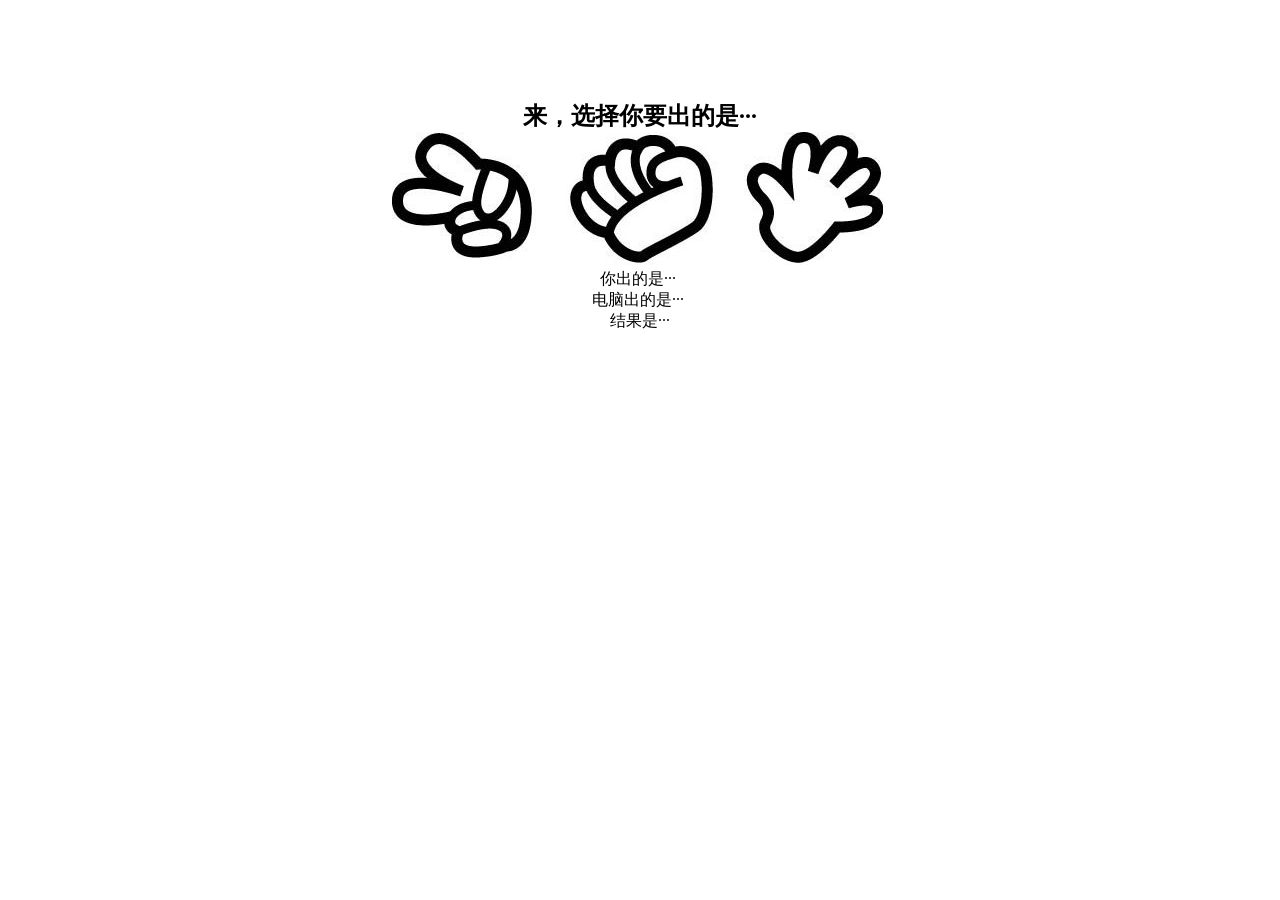
<file: knowledge/剪刀石头布游戏/index.html>
<!doctype html>
<html>
<head lang="en">
    <!--声明当前页面的编码集：charset=gbk,gb2312(中文编码)，utf-8国际编码-->
    <meta http-equiv="Content-Type" content="text/html; charset=utf-8">
    <!--当前页面的三要素-->
    <title>剪刀石头布</title>
    <meta name="Keywords" content="关键词,关键词">
    <meta name="description" content="">
    <meta name="author" content="elmer">
    <!--css,js-->
    <style type="text/css">
       *{
           margin:0;
           padding:0;
       }
	   img{
			cursor:pointer;
	   }
       body,span{
           font-family: "微软雅黑";
       }
       .paly>img,.comp>img{
            vertical-align: middle;
       }
        .main{
            margin: 100px auto;
            text-align: center;
        }
    </style>
</head>
<body>
<div class="main">
    <h2>来，选择你要出的是···</h2>
    <!--玩家选择-->
    <div class="selection">
        <img id="jiandao" src="jiandao.jpg">
        <img id="shitou" src="shitou.jpg">
        <img id="bu" src="bu.jpg">
    </div>
    <!--玩家选择的结果-->
    <div class="paly">
        <span>你出的是···</span>
        <img id="my-sec">
    </div>
    <!--电脑随机的结果-->
    <div class="comp">
        <span>电脑出的是···</span>
        <img id="comp-sec">
    </div>
    <!--最后赢家显示-->
    <p>结果是···<span id="result" class="result"></span></p>
</div>
<script type="text/javascript">
    /*封装 id*/
    function $id(id) {
        return document.getElementById(id);
    }
    var $jiandao = $id("jiandao");
    var $shitou = $id("shitou");
    var $bu = $id("bu");
    /*玩家点击剪刀*/
    $jiandao.onclick = function () {
        $id("my-sec").src= this.src;
        var $comp = Math.random();
        if($comp<0.33){
            /*剪刀*/
            $id("comp-sec").src=this.src;
            $id("result").innerHTML= "平局。";
			$id("result").style.background = "yellow";
			$id("result").style.color = "#111";
        }else if($comp<0.67){
            /*石头*/
            $id("comp-sec").src=$id("shitou").src;
            $id("result").innerHTML= "你输了。";
			$id("result").style.background = "#fff";
			$id("result").style.color = "#111";
        }else{
            /*布*/
            $id("comp-sec").src=$id("bu").src;
            $id("result").innerHTML= "你赢了。";
			$id("result").style.background = "red";
			$id("result").style.color = "#e8e8e8";
        }
    }
    /*玩家点击石头*/
    $shitou.onclick = function () {
        $id("my-sec").src= this.src;
        var $comp = Math.random();
        if($comp<0.33){
            /*剪刀*/
            $id("comp-sec").src=this.src;
            $id("result").innerHTML= "你赢了";
			$id("result").style.background = "red";
			$id("result").style.color = "#e8e8e8";
        }else if($comp<0.67){
            /*石头*/
            $id("comp-sec").src=$id("shitou").src;
            $id("result").innerHTML= "平局";
			$id("result").style.background = "yellow";
			$id("result").style.color = "#111";
        }else{
            /*布*/
            $id("comp-sec").src=$id("bu").src;
            $id("result").innerHTML= "你输了。";
			$id("result").style.background = "#fff";
			$id("result").style.color = "#111";
        }
    }
    $bu.onclick = function () {
        $id("my-sec").src= this.src;
        var $comp = Math.random();
        if($comp<0.33){
            /*剪刀*/
            $id("comp-sec").src=this.src;
            $id("result").innerHTML= "你输了";
						$id("result").style.background = "#fff";
			$id("result").style.color = "#111";
        }else if($comp<0.67){
            /*石头*/
            $id("comp-sec").src=$id("shitou").src;
            $id("result").innerHTML= "你赢了。";
						$id("result").style.background = "red";
			$id("result").style.color = "#e8e8e8";
        }else{
            /*布*/
            $id("comp-sec").src=$id("bu").src;
            $id("result").innerHTML= "平局。";
						$id("result").style.background = "yellow";
			$id("result").style.color = "#111";
        }
    }
</script>
</body>
</html>
</file>
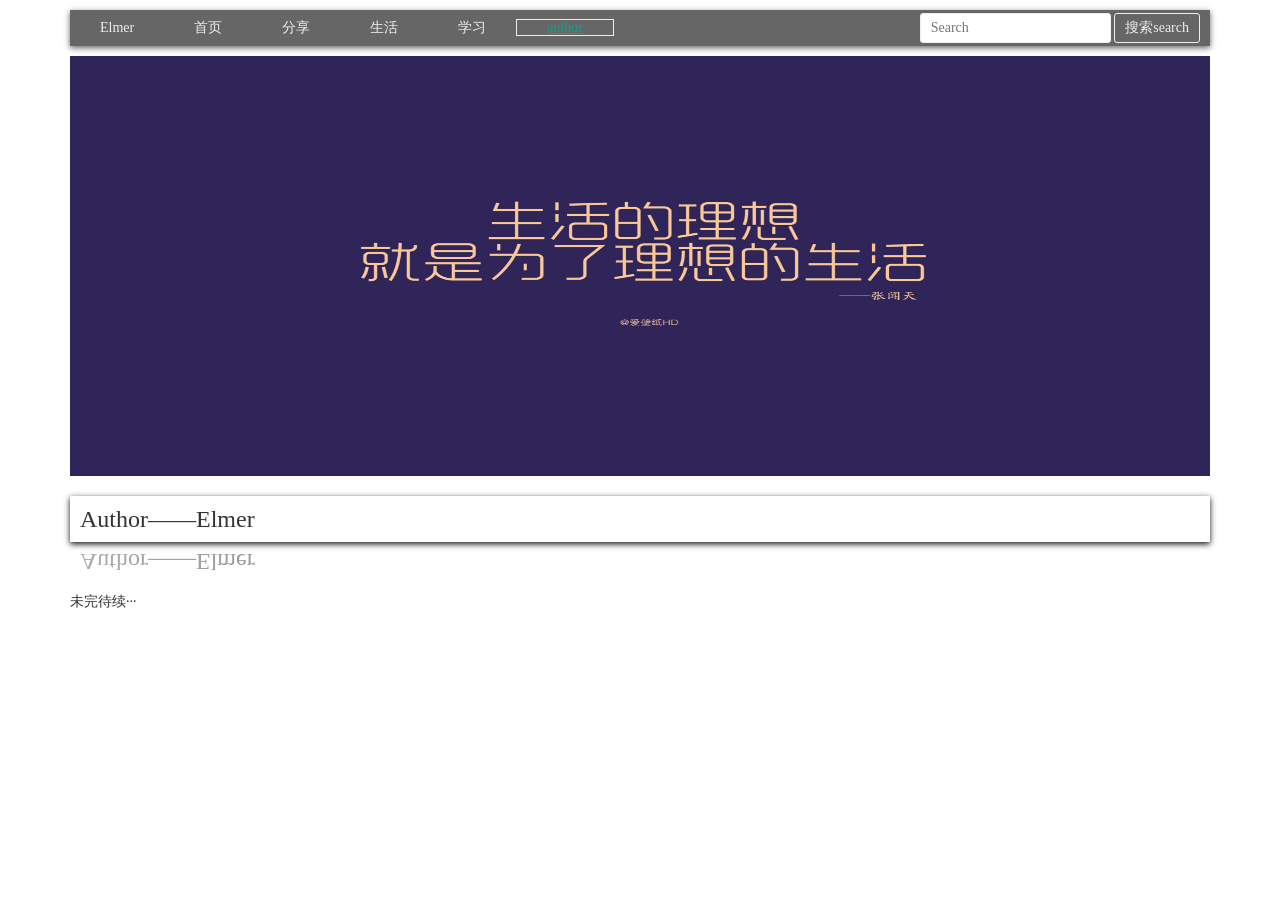
<file: author.html>
<!doctype html>
<html>
<head lang="en">
    <!--声明当前页面的编码集：charset=gbk,gb2312(中文编码)，utf-8国际编码-->
    <meta http-equiv="Content-Type" content="text/html; charset=utf-8">
    <title>Author-Elmer</title>
    <meta name="Keywords" content="关键词,关键词">
    <meta name="description" content="">
	<link href="icon.ico" rel="shortcut icon">
    <link href="css/bootstrap.min.css" rel="stylesheet" type="text/css">
    <link href="css/all.css" rel="stylesheet" type="text/css">
    <style type="text/css">
        .nav li:nth-child(6) a {
            border: 1px solid #eeeeee;
            text-decoration: underline;
            color: #00AA88;
        }
        .h31{
            padding: 10px;
            box-shadow: 0 2px 6px #111;
            -webkit-box-reflect: below -3px -webkit-linear-gradient(left,rgba(255,255,255,0.4),green);
            -moz-box-reflect: below -3px -moz-linear-gradient(left,rgba(255,255,255,0.4),green);
            box-reflect: below -3px linear-gradient(left,rgba(255,255,255,0.4),green);
        }
    </style>

</head>
<body>
<div class="container">
    <div class="row">
        <div class="col-md-12">
            <!--nav-->
            <div class="nav">
                <ul>
                    <li><a href="#" class="nav_bar">Elmer</a></li>
                    <li><a href="index.html" class="nav_bar" target="_self">首页</a></li>
                    <li><a href="sharePage.html" class="nav_bar" target="_self">分享</a></li>
                    <li><a href="life.html" class="nav_bar">生活</a></li>
                    <li><a href="study.html" class="nav_bar">学习</a></li>
                    <li><a href="#" class="nav_bar">author</a></li>
                    <form class="nav_form">
                        <input type="text" class="search" placeholder="Search"/>
                        <button type="submit" class="nav_btn">搜索search</button>
                    </form>
                </ul>
                <div style="clear: both"></div>
            </div>
        </div>
    </div>
    <div class="row">
        <div class="col-md-12">
            <img src="img/bg7.jpg" width="100%" height="420">
        </div>
    </div>
    <div class="row">
        <div class="col-md-12">
            <h3 class="h31">Author——Elmer</h3>
            <p style="margin-top: 50px;">未完待续···</p>
        </div>
    </div>
</div>
</body>
</html>
</file>
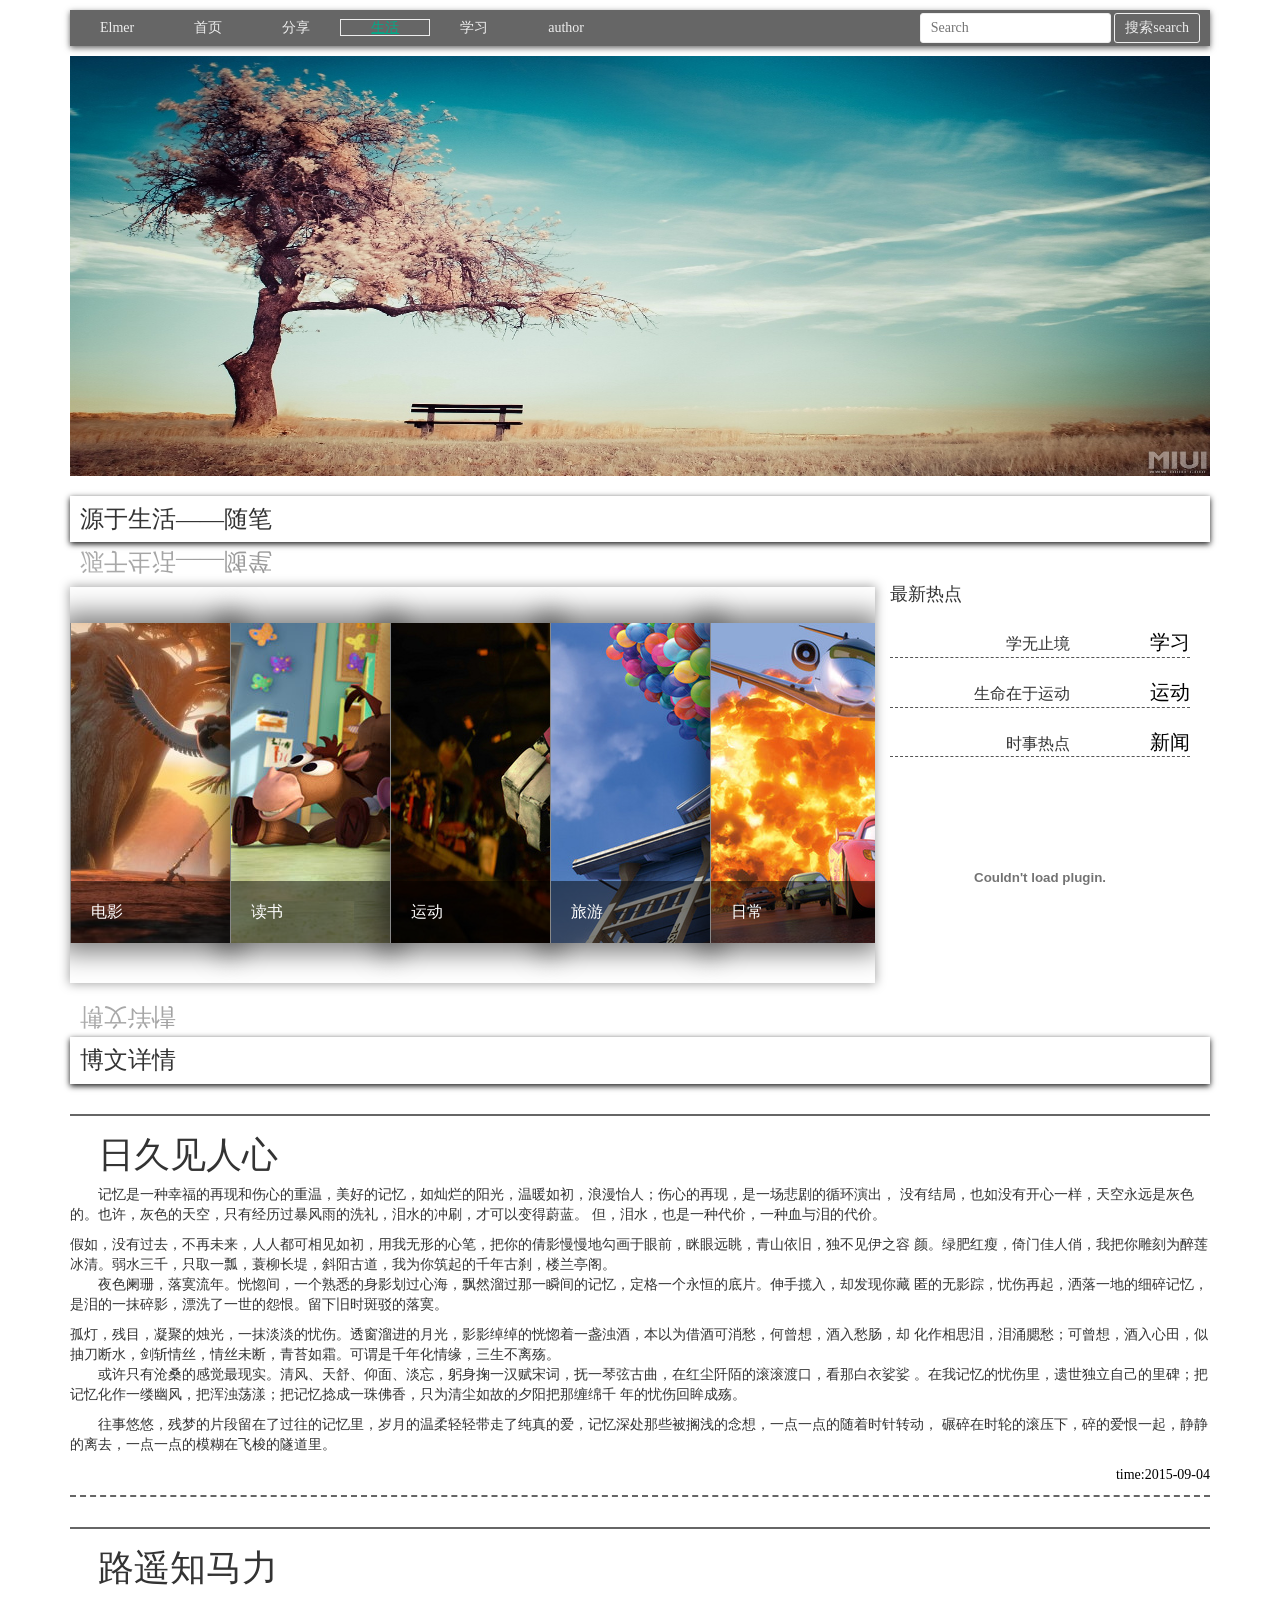
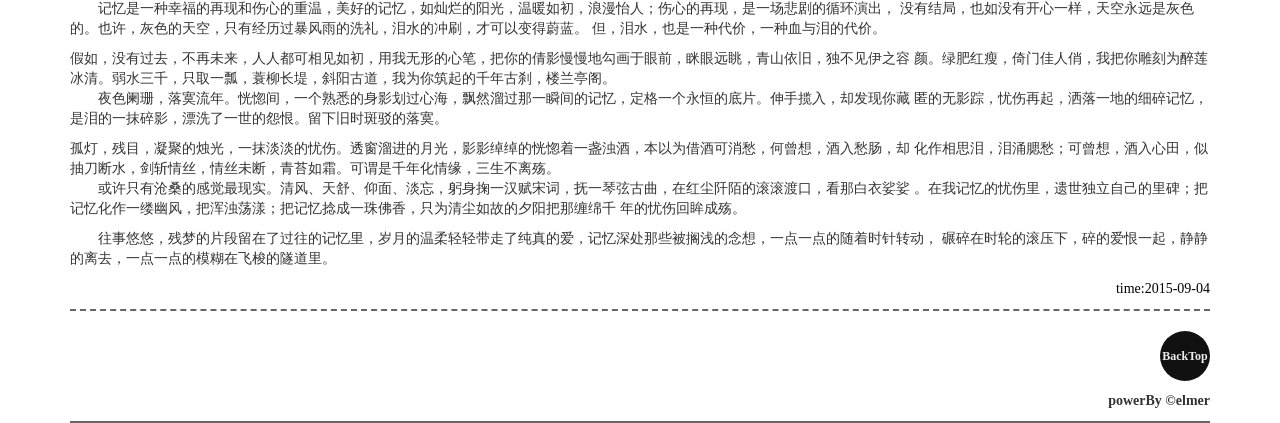
<file: life.html>
<!DOCTYPE html>
<html>
<head lang="en">
    <meta charset="UTF-8">
    <title>源于生活-Elmer</title>
	<link href="icon.ico" rel="shortcut icon">
    <script src="js/jquery-1.11.2.min.js" type="text/javascript"></script>
    <script src="js/jquery-1.4.2.min.js" type="text/javascript"></script>
    <link href="css/bootstrap.min.css" rel="stylesheet" type="text/css">
    <link href="css/all.css" rel="stylesheet" type="text/css">
    <style>
        .nav li:nth-child(4) a {
            border: 1px solid #eeeeee;
            text-decoration: underline;
            color: #00AA88;
        }
        .h31{
            padding: 10px;
            box-shadow: 0 2px 6px #111;
            -webkit-box-reflect: below -3px -webkit-linear-gradient(left,rgba(255,255,255,0.4),green);
            -moz-box-reflect: below -3px -moz-linear-gradient(left,rgba(255,255,255,0.4),green);
            box-reflect: below -3px linear-gradient(left,rgba(255,255,255,0.4),green);
        }
        /*  Time to apply widths for accord to work
            Width of image = 640px
            total images = 5
            so width of hovered image = 640px
            width of un-hovered image = 40px - you can set this to anything
            so total container width = 640 + 40*4 = 800px;
            default width = 800/5 = 160px;
        */

        .accord {
            width: 805px; height: 396px;
            overflow: hidden;
            margin-top: 35px;
            box-shadow: 0 0 10px 1px rgba(0, 0, 0, 0.35);
            -webkit-box-shadow: 0 0 10px 1px rgba(0, 0, 0, 0.35);
            -moz-box-shadow: 0 0 10px 1px rgba(0, 0, 0, 0.35);
        }
        .accord ul {
            width: 2000px;
        }
        .accord li {
            margin-top: 36px;
            position: relative;
            display: block;
            width: 160px;
            float: left;
            border-left: 1px solid #888;
            box-shadow: 0 0 25px 10px rgba(0, 0, 0, 0.5);
            -webkit-box-shadow: 0 0 25px 10px rgba(0, 0, 0, 0.5);
            -moz-box-shadow: 0 0 25px 10px rgba(0, 0, 0, 0.5);
            transition: all 0.5s ease;
            -webkit-transition: all 0.5s ease;
            -moz-transition: all 0.5s ease;
        }
        .accord ul:hover li {width: 40px;}
        .accord ul li:hover {width: 640px;}
        .accord li img {
            display: block;
        }
        .imgtitle {
            background: rgba(0, 0, 0, 0.5);
            position: absolute;
            left: 0; bottom: 0;
            width: 640px;
        }
        .imgtitle a {
            display: block;
            color: #fff;
            text-decoration: none;
            padding: 20px;
            font-size: 16px;
        }
        .news{
            width: 300px;
            margin: 30px 40px;
            font-size: 18px;
        }
        .new_nav li{
            border-bottom: 1px dashed #555555;
            margin-top: 20px;
            text-align: right;
        }
        .new_nav li a{
            font-size: 20px;
        }
        .new_nav li a:hover{
            color: #111111;
            opacity: 0.8;
            text-decoration: none;
        }
        .new_nav li span{
            font-size: 16px;
            margin-right: 80px;
        }
        .h32{
            padding: 10px;
            box-shadow: 0 2px 6px #111;
            -webkit-box-reflect: above -3px -webkit-linear-gradient(left,rgba(255,255,255,0.4),green);
            -moz-box-reflect: above -3px -moz-linear-gradient(left,rgba(255,255,255,0.4),green);
            box-reflect: above -3px linear-gradient(left,rgba(255,255,255,0.4),green);
        }
        .article{
            margin-top: 30px;
            border-top: 2px solid #666;
            border-bottom: 2px dashed #666;
            text-indent: 2em;
        }
    </style>
</head>
<body>
<div class="container">
    <div class="row">
        <div class="col-md-12">
            <!--nav-->
            <div class="nav">
                <ul>
                    <li><a href="#" class="nav_bar">Elmer</a></li>
                    <li><a href="index.html" class="nav_bar" target="_self">首页</a></li>
                    <li><a href="sharePage.html" class="nav_bar" target="_self">分享</a></li>
                    <li><a href="#" class="nav_bar">生活</a></li>
                    <li><a href="study.html" class="nav_bar">学习</a></li>
                    <li><a href="author.html" class="nav_bar">author</a></li>
                    <form class="nav_form">
                        <input type="text" class="search" placeholder="Search"/>
                        <button type="submit" class="nav_btn">搜索search</button>
                    </form>
                </ul>
                <div style="clear: both"></div>
            </div>
        </div>
    </div>
    <div class="row">
        <div class="col-md-12">
            <img src="img/bg.jpg" width="100%" height="420">
        </div>
    </div>
    <div class="row">
        <div class="col-md-12">
            <h3 class="h31">源于生活——随笔</h3>
        </div>
    </div>
    <div class="row">
        <div class="col-md-8">
            <div class="accord">
                <ul>
                    <li>
                        <div class="imgtitle">
                            <a href="#">电影</a>
                        </div>
                        <a href="#">
                            <img src="img/111.jpg">
                        </a>
                    </li>
                    <li>
                        <div class="imgtitle">
                            <a href="#">读书</a>
                        </div>
                        <a href="#">
                            <img src="img/222.jpg">
                        </a>
                    </li>
                    <li>
                        <div class="imgtitle">
                            <a href="#">运动</a>
                        </div>
                        <a href="#">
                            <img src="img/333.jpg">
                        </a>
                    </li>
                    <li>
                        <div class="imgtitle">
                            <a href="#">旅游</a>
                        </div>
                        <a href="#">
                            <img src="img/444.jpg">
                        </a>
                    </li>
                    <li>
                        <div class="imgtitle">
                            <a href="#">日常</a>
                        </div>
                        <a href="#">
                            <img src="img/555.jpg">
                        </a>
                    </li>
                </ul>
            </div>
        </div>
        <div class="col-md-4">
            <div class="news">
                最新热点
                <ul class="new_nav">
                    <li><span>学无止境</span><a href="#">学习</a></li>
                    <li><span>生命在于运动</span><a href="#">运动</a></li>
                    <li><span>时事热点</span><a href="#">新闻</a></li>
                </ul>
                <embed src="http://player.youku.com/player.php/sid/XMzQ1NjgwNTgw/v.swf" allowFullScreen="true" quality="high" width="300" height="220" align="middle" allowScriptAccess="always" type="application/x-shockwave-flash"></embed>
            </div>
        </div>
    </div>
    <div class="row">
        <div class="col-md-12">
            <h3 class="h32">博文详情</h3>
            <div class="article">
                <h1>日久见人心</h1>
                <p>记忆是一种幸福的再现和伤心的重温，美好的记忆，如灿烂的阳光，温暖如初，浪漫怡人；伤心的再现，是一场悲剧的循环演出，
                    没有结局，也如没有开心一样，天空永远是灰色的。也许，灰色的天空，只有经历过暴风雨的洗礼，泪水的冲刷，才可以变得蔚蓝。
                    但，泪水，也是一种代价，一种血与泪的代价。</p>
                假如，没有过去，不再未来，人人都可相见如初，用我无形的心笔，把你的倩影慢慢地勾画于眼前，眯眼远眺，青山依旧，独不见伊之容
                颜。绿肥红瘦，倚门佳人俏，我把你雕刻为醉莲冰清。弱水三千，只取一瓢，蓑柳长堤，斜阳古道，我为你筑起的千年古刹，楼兰亭阁。
                <p> 夜色阑珊，落寞流年。恍惚间，一个熟悉的身影划过心海，飘然溜过那一瞬间的记忆，定格一个永恒的底片。伸手揽入，却发现你藏
                    匿的无影踪，忧伤再起，洒落一地的细碎记忆，是泪的一抹碎影，漂洗了一世的怨恨。留下旧时斑驳的落寞。</p>
                孤灯，残目，凝聚的烛光，一抹淡淡的忧伤。透窗溜进的月光，影影绰绰的恍惚着一盏浊酒，本以为借酒可消愁，何曾想，酒入愁肠，却
                化作相思泪，泪涌腮愁；可曾想，酒入心田，似抽刀断水，剑斩情丝，情丝未断，青苔如霜。可谓是千年化情缘，三生不离殇。
                <p>或许只有沧桑的感觉最现实。清风、天舒、仰面、淡忘，躬身掬一汉赋宋词，抚一琴弦古曲，在红尘阡陌的滚滚渡口，看那白衣娑娑
                    。在我记忆的忧伤里，遗世独立自己的里碑；把记忆化作一缕幽风，把浑浊荡漾；把记忆捻成一珠佛香，只为清尘如故的夕阳把那缠绵千
                    年的忧伤回眸成殇。</p>
                <p> 往事悠悠，残梦的片段留在了过往的记忆里，岁月的温柔轻轻带走了纯真的爱，记忆深处那些被搁浅的念想，一点一点的随着时针转动，
                    碾碎在时轮的滚压下，碎的爱恨一起，静静的离去，一点一点的模糊在飞梭的隧道里。</p>
                <p style="text-align: right"><a href="#">time:2015-09-04</a></p>
            </div>
            <div class="article">
                <h1>路遥知马力</h1>
                <p>记忆是一种幸福的再现和伤心的重温，美好的记忆，如灿烂的阳光，温暖如初，浪漫怡人；伤心的再现，是一场悲剧的循环演出，
                    没有结局，也如没有开心一样，天空永远是灰色的。也许，灰色的天空，只有经历过暴风雨的洗礼，泪水的冲刷，才可以变得蔚蓝。
                    但，泪水，也是一种代价，一种血与泪的代价。</p>
                假如，没有过去，不再未来，人人都可相见如初，用我无形的心笔，把你的倩影慢慢地勾画于眼前，眯眼远眺，青山依旧，独不见伊之容
                颜。绿肥红瘦，倚门佳人俏，我把你雕刻为醉莲冰清。弱水三千，只取一瓢，蓑柳长堤，斜阳古道，我为你筑起的千年古刹，楼兰亭阁。
                <p> 夜色阑珊，落寞流年。恍惚间，一个熟悉的身影划过心海，飘然溜过那一瞬间的记忆，定格一个永恒的底片。伸手揽入，却发现你藏
                    匿的无影踪，忧伤再起，洒落一地的细碎记忆，是泪的一抹碎影，漂洗了一世的怨恨。留下旧时斑驳的落寞。</p>
                孤灯，残目，凝聚的烛光，一抹淡淡的忧伤。透窗溜进的月光，影影绰绰的恍惚着一盏浊酒，本以为借酒可消愁，何曾想，酒入愁肠，却
                化作相思泪，泪涌腮愁；可曾想，酒入心田，似抽刀断水，剑斩情丝，情丝未断，青苔如霜。可谓是千年化情缘，三生不离殇。
                <p>或许只有沧桑的感觉最现实。清风、天舒、仰面、淡忘，躬身掬一汉赋宋词，抚一琴弦古曲，在红尘阡陌的滚滚渡口，看那白衣娑娑
                    。在我记忆的忧伤里，遗世独立自己的里碑；把记忆化作一缕幽风，把浑浊荡漾；把记忆捻成一珠佛香，只为清尘如故的夕阳把那缠绵千
                    年的忧伤回眸成殇。</p>
                <p> 往事悠悠，残梦的片段留在了过往的记忆里，岁月的温柔轻轻带走了纯真的爱，记忆深处那些被搁浅的念想，一点一点的随着时针转动，
                    碾碎在时轮的滚压下，碎的爱恨一起，静静的离去，一点一点的模糊在飞梭的隧道里。</p>
                <p style="text-align: right"><a href="#">time:2015-09-04</a></p>
            </div>
        </div>
    </div>
    <div class="row">
        <div class="col-md-12">
            <!--底部-->
            <div class="foot">
                <p class="back">BackTop</p>

                <p>powerBy &copy;elmer</p>
            </div>
        </div>
    </div>
    <script>
        $(".foot .back").click(function () {
            $("body,html").animate({scrollTop: 0}, 1000)
            return false;
        })
    </script>
</div>
</body>
</html>
</file>
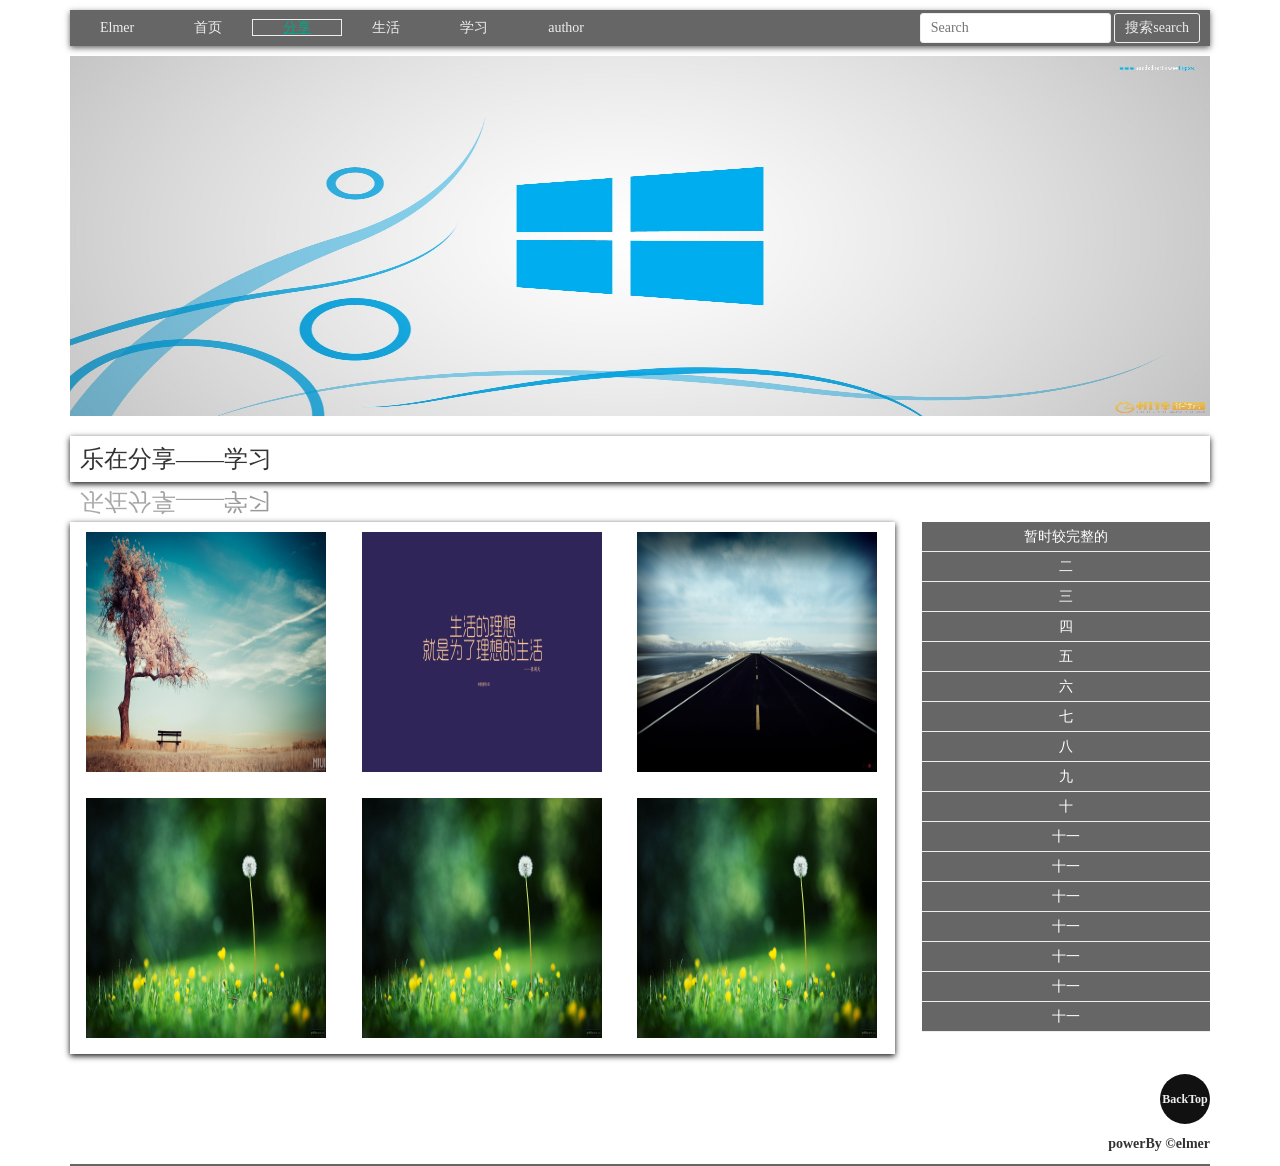
<file: sharePage.html>
<!DOCTYPE html>
<html>
<head lang="en">
    <meta charset="UTF-8">
    <title>乐在分享-Elmer</title>
	<link href="icon.ico" rel="shortcut icon">
    <script src="js/jquery-1.11.2.min.js" type="text/javascript"></script>
    <script src="js/jquery-1.4.2.min.js" type="text/javascript"></script>
    <link href="css/bootstrap.min.css" rel="stylesheet" type="text/css">
    <link href="css/all.css" rel="stylesheet" type="text/css">
    <style>
        .nav li:nth-child(3) a {
            border: 1px solid #eeeeee;
            text-decoration: underline;
            color: #00AA88;
        }
        h3{
            padding: 10px;
            box-shadow: 0 2px 6px #111;
            -webkit-box-reflect: below -3px -webkit-linear-gradient(left,rgba(255,255,255,0.4),green);
            -moz-box-reflect: below -3px -moz-linear-gradient(left,rgba(255,255,255,0.4),green);
            box-reflect: below -3px linear-gradient(left,rgba(255,255,255,0.4),green);
        }
        .showimg img{
            width: 1140px;
            height: 360px;
        }
        /*share start*/
        .share{
            width: 110%;
            margin-top: 30px;
            box-shadow: 0 2px 6px #111;
        }
        .share div{
            position: relative;
            margin: 10px 16px;
            display: inline-block;
            overflow: hidden;
        }
        .share .rightout:hover span{
            left: 0;
            -webkit-transition:all .6s ease;
        }
        .share span{
            text-align: center;
            display: block;
            color: #eeeeee;
            background: #999;
            opacity: .7;
            width: 100%;
            height: 100%;
            line-height: 16em;
            position: absolute;
            bottom: 0px;
            left: -240px;
        }
        .share .items a{
            font-size: 2em;
            text-decoration: none;
            color: #eeeeee;
        }
        .share .items a:hover{
            color: #111;
        }
        /*share end*/
        /*right qin*/
        .wrapbox{
            width: 360px;
            height: 100%;
        }
        .box{
            width: 80%;
            height: 100%;
            background: #666;
            overflow: hidden;
            float: right;
            text-align: center;
            margin-top: 30px;
        }
        .box ul{
            margin: 0;
        }
        .box li{
            height: 30px;
            line-height: 30px;
            border-bottom: 1px solid #eeeeee;
            z-index: 111;
            position: relative;
        }
        .box li a{
            display: block;
            height: 100%;
            color: #fff;
            z-index: 111;
            position: relative;
        }
        .bar{
            position: absolute;
            top: 0;
            left: 100%;
            display: block;
            width: 100%;
            height: 100%;
            background: #e4b9b9;
            z-index: 1;
        }
        /*right qin end*/
    </style>
</head>
<body>
<div class="container">
    <div class="row">
        <div class="col-md-12">
            <!--nav-->
            <div class="nav">
                <ul>
                    <li><a href="#" class="nav_bar">Elmer</a></li>
                    <li><a href="index.html" class="nav_bar" target="_self">首页</a></li>
                    <li><a href="#" class="nav_bar">分享</a></li>
                    <li><a href="life.html" class="nav_bar" target="_self">生活</a></li>
                    <li><a href="study.html" class="nav_bar">学习</a></li>
                    <li><a href="author.html" class="nav_bar">author</a></li>
                    <form class="nav_form">
                        <input type="text" class="search" placeholder="Search"/>
                        <button type="submit" class="nav_btn">搜索search</button>
                    </form>
                </ul>
                <div style="clear: both"></div>
            </div>
        </div>
    </div>
    <div class="row">
        <div class="col-md-12">
            <!--中央图片作背景-->
            <div class="showimg"><img src="img/bg8.jpg"></div>
        </div>
    </div>
    <div class="row">
        <div class="col-md-12">
            <h3>乐在分享——学习</h3>
       </div>
    </div>
    <div class="row">
        <div class="col-md-8">
            <!--学习分享-->
            <div class="share">
               <div class="rightout">
                   <a href="#"><img src="img/bg.jpg" width="240" height="240"></a>
                   <span class="items"><a href="#">banner分享</a></span>
               </div>
               <div class="rightout">
                   <a href="#"><img src="img/bg7.jpg" width="240" height="240"></a>
                   <span class="items"><a href="#">天猫首页</a></span>
               </div>
               <div class="rightout">
                   <a href="#"><img src="img/bg2.jpg" width="240" height="240"></a>
                   <span class="items"><a href="#">小计算器</a></span>
               </div>
               <div class="rightout">
                   <a href="#"><img src="img/bg6.jpg" width="240" height="240"></a>
                   <span class="items"><a href="#">言情七夕</a></span>
               </div>
               <div class="rightout">
                   <a href="#"><img src="img/bg6.jpg" width="240" height="240"></a>
                   <span class="items"><a href="#">言情七夕</a></span>
               </div>
               <div class="rightout">
                   <a href="#"><img src="img/bg6.jpg" width="240" height="240"></a>
                   <span class="items"><a href="#">言情七夕</a></span>
               </div>
            </div>
        </div>
        <div class="col-md-4">
            <div class="wrapbox">
                <div class="box">
                    <ul>
                        <li>
                            <a href="#">暂时较完整的</a>
                            <span class="bar"></span>
                        </li>
                        <li>
                            <a href="#">二</a>
                            <span class="bar"></span>
                        </li>
                        <li>
                            <a href="#">三</a>
                            <span class="bar"></span>
                        </li>
                        <li>
                            <a href="#">四</a>
                            <span class="bar"></span>
                        </li>
                        <li>
                            <a href="#">五</a>
                            <span class="bar"></span>
                        </li>
                        <li>
                            <a href="#">六</a>
                            <span class="bar"></span>
                        </li>
                        <li>
                            <a href="#">七</a>
                            <span class="bar"></span>
                        </li>
                        <li>
                            <a href="#">八</a>
                            <span class="bar"></span>
                        </li>
                        <li>
                            <a href="#">九</a>
                            <span class="bar"></span>
                        </li>
                        <li>
                            <a href="#">十</a>
                            <span class="bar"></span>
                        </li>
                        <li>
                            <a href="#">十一</a>
                            <span class="bar"></span>
                        </li>
                        <li>
                            <a href="#">十一</a>
                            <span class="bar"></span>
                        </li>
                        <li>
                            <a href="#">十一</a>
                            <span class="bar"></span>
                        </li>
                        <li>
                            <a href="#">十一</a>
                            <span class="bar"></span>
                        </li>
                        <li>
                            <a href="#">十一</a>
                            <span class="bar"></span>
                        </li>
                        <li>
                            <a href="#">十一</a>
                            <span class="bar"></span>
                        </li>
                        <li>
                            <a href="#">十一</a>
                            <span class="bar"></span>
                        </li>
                    </ul>
                </div>
            </div>
            <div style="clear: both"></div>
            <script>
                $(function () {
                    $(".box").find("li").hover(function(){
                        $(this).find(".bar").css("background",randomColor()).stop(true,true).animate({left:0},1000);
                    },function(){
                        var width =$(".box").find("li").width();
                        $(this).find(".bar").css("background",randomColor()).stop(true,true).animate({left:width},1000);
                    });
                });

                function randomColor(){
                    //0-255(rgb)
                    var r =Math.floor(Math.random()*256);
                    var g=Math.floor(Math.random()*256);
                    var b=Math.floor(Math.random()*256);
                    return "rgb("+r+","+g+","+b+")";//返回rgb随机颜色
                }
            </script>
        </div>
    </div>
    <div class="row">
        <div class="col-md-12">
            <!--底部-->
            <div class="foot">
                <p class="back">BackTop</p>

                <p>powerBy &copy;elmer</p>
            </div>
        </div>
    </div>
    <script>
        $(".foot .back").click(function () {
            $("body,html").animate({scrollTop: 0}, 1000)
            return false;
        })
    </script>
</div>
</body>
</html>
</file>
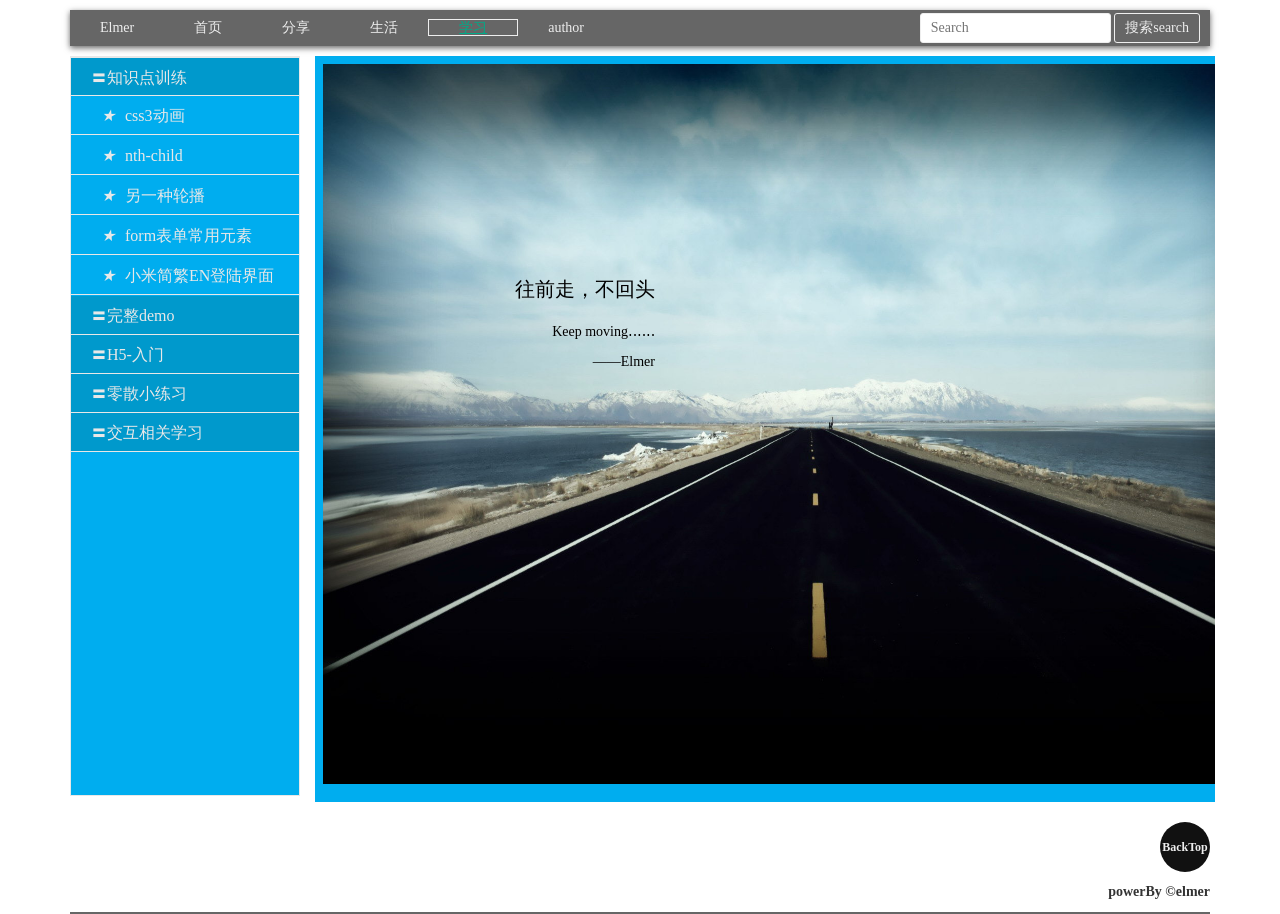
<file: study.html>
<!doctype html>
<html>
<head lang="en">
    <!--声明当前页面的编码集：charset=gbk,gb2312(中文编码)，utf-8国际编码-->
    <meta http-equiv="Content-Type" content="text/html; charset=utf-8">
    <title>学无止境-Elmer</title>
    <meta name="Keywords" content="关键词,关键词">
    <meta name="description" content="">
    <link href="css/bootstrap.min.css" rel="stylesheet" type="text/css">
    <link href="css/all.css" rel="stylesheet" type="text/css">
	<link href="icon.ico" rel="shortcut icon">
    <style type="text/css">
        .nav li:nth-child(5) a {
            border: 1px solid #eeeeee;
            text-decoration: underline;
            color: #00AA88;
        }
        /*left start*/
        #left{
            width: 230px;
            min-height: 740px;
            background: #00ADEF;
            border: 1px solid #e8e8e8;
            float: left;
        }
        h1{
            color: #e8e8e8;
            font-size: 20px;
            font-family: "微软雅黑";
            text-align: center;
            height: 40px;
            line-height: 40px;
            padding: 10px 0;
        }
        #nav li{
            display: inline-block;
            list-style: none;
        }
        #nav li a{
            width:228px;
            line-height:39px;
            height:39px;
            text-decoration:none;
            display:block;
            color:#e8e8e8;
            font-size:16px;
            padding-left: 20px;
        }
        .sub{
            display:none;
            list-style: none;
        }
        .sub li{
            height:40px;
            line-height:40px;
        }
        .sub li a{
            border-bottom: 1px solid #e8e8e8;
        }
        .en{
            background: #0099cc;
            border-bottom: 1px solid #e8e8e8;
        }
        .en:hover{
            background: darkturquoise;
            transition:all 0.5s linear;
        }
        .sub li:hover{
            transition:all 0.5s linear;
            background: #666;
        }
        .sub i{
            padding:0 10px;
        }
        /*left end*/
        /*center start*/
        #center{
            width: 900px;
            float: right;
            min-height: 740px;
            margin: 0px 10px;
            background: #00ADEF;
        }
        /*center end*/
    </style>

</head>
<body>
<div class="container">
    <div class="row">
        <div class="col-md-12">
            <!--nav-->
            <div class="nav">
                <ul>
                    <li><a href="#" class="nav_bar">Elmer</a></li>
                    <li><a href="index.html" class="nav_bar" target="_self">首页</a></li>
                    <li><a href="sharePage.html" class="nav_bar" target="_self">分享</a></li>
                    <li><a href="life.html" class="nav_bar">生活</a></li>
                    <li><a href="#" class="nav_bar">学习</a></li>
                    <li><a href="author.html" class="nav_bar">author</a></li>
                    <form class="nav_form">
                        <input type="text" class="search" placeholder="Search"/>
                        <button type="submit" class="nav_btn">搜索search</button>
                    </form>
                </ul>
                <div style="clear: both"></div>
            </div>
        </div>
    </div>
    <div class="row">
        <div class="col-md-2">
                <div id="left">
                    <div id="nav">
                        <ul>
                            <li>
                                <a href="javascript:void(0)" class="en" style="border-top: 1px solid #e8e8e8"><span>〓</span>知识点训练</a>
                                <ul class="sub" style="display: block">
                                    <li><a href="knowledge/summer/css动画.html" target="cssanimate"><i>★</i>css3动画</a></li>
                                    <li><a href="knowledge/summer/nth-child.html" target="cssanimate"><i>★</i>nth-child</a></li>
                                    <li><a href="knowledge/summer/banner.html" target="cssanimate"><i>★</i>另一种轮播</a></li>
                                    <li><a href="knowledge/summer/form.html" target="cssanimate"><i>★</i>form表单常用元素</a></li>
                                    <li><a href="knowledge/summer/miloading.html" target="cssanimate"><i>★</i>小米简繁EN登陆界面</a></li>
                                </ul>
                            </li>
                            <li>
                                <a href="javascript:void(0)" class="en" ><span>〓</span>完整demo</a>
                                <ul class="sub">
                                    <li><a href="knowledge/Tianmao/index.html" target="_blank"><i>★</i>天猫-实战</a></li>
                                    <li><a href="knowledge/calculator/calculator.html" target="cssanimate"><i>★</i>小小的计算器</a></li>
                                    <li><a href="knowledge/LoveBlog/index.html" target="_blank"><i>★</i>爱情主题(女生)Blog模板</a></li>
                                    <li><a href="knowledge/JsStudy/百度图片瀑布流/jsDemo.html" target="cssanimate"><i>★</i>百度图片瀑布流</a></li>
                                    <li><a href="knowledge/放大镜/demo.html" target="_blank"><i>★</i>放大镜</a></li>
                                </ul>
                            </li>
                            <li>
                                <a href="javascript:void(0)" class="en"><span>〓</span>H5-入门</a>
                                <ul class="sub">
                                    <li><a href="knowledge/Music/index.html"><i>★</i>H5 audio-api探究</a></li>
                                    <li><a href="knowledge/practice/snow.html"><i>★</i>H5-canvas初体验</a></li>
                                    <li><a href="#"><i>★</i>demo-name</a></li>
                                    <li><a href="#"><i>★</i>demo-name</a></li>
                                    <li><a href="#"><i>★</i>demo-name</a></li>
                                </ul>
                            </li>
                            <li>
                                <a href="javascript:void(0)" class="en"><span>〓</span>零散小练习</a>
                                <ul class="sub">
									<li><a href="knowledge/practice/imghover.html" target="cssanimate"><i>★</i>图片上scale文字</a></li>
									<li><a href="knowledge/practice/侧边栏渐入.html" target="cssanimate"><i>★</i>侧边栏渐入</a></li>
									<li><a href="knowledge/practice/codemirror.html" target="_blank"><i>★</i>代码高亮实时预览</a></li>
									<li><a href="knowledge/practice/delay.html" target="_blank"><i>★</i>倒计时</a></li>
									<li><a href="knowledge/百叶窗/demo.html" target="_blank"><i>★</i>百叶窗</a></li>
									<li><a href="knowledge/布局页面demo/css3滑动.html" target="_blank"><i>★</i>css3 - transition</a></li>
									<li><a href="knowledge/布局页面demo/css3手风琴.html" target="_blank"><i>★</i>css3 - 手风琴</a></li>
									<li><a href="knowledge/布局页面demo/jq滑动导航.html" target="_blank"><i>★</i>Jquery - 滑动导航条</a></li>
									<li><a href="knowledge/布局页面demo/两列布局.html" target="_blank"><i>★</i>两列布局</a></li>
									<li><a href="knowledge/布局页面demo/判断鼠标从哪个方向滑入.html" target="_blank"><i>★</i>仿百度图片信息条</a></li>
									<li><a href="knowledge/布局页面demo/时间背景色选项卡.html" target="_blank"><i>★</i>时间背景色选项卡</a></li>
									<li><a href="knowledge/布局页面demo/天空飘云效果.html" target="_blank"><i>★</i>云朵</a></li>
                                </ul>
                            </li>
                            <li>
                                <a href="javascript:void(0)" class="en"><span>〓</span>交互相关学习</a>
                                <ul class="sub">
                                    <li><a href="knowledge/THS/demo.html" target="cssanimate"><i>★</i>前端交互组件</a></li>
                                </ul>
                            </li>
                        </ul>
                    </div><!-- nav end-->
                </div>
                <div style="clear: both"></div>
        </div>
            <div id="center">
                <div class="content">
                    <iframe src="knowledge/summer/default.html"  name="cssanimate" frameborder="0" width="100%" height="740"></iframe>
                </div><!--content end-->
    </div>
</div>
    <script type="text/javascript" src="js/jquery-1.11.2.min.js"></script>
    <script type="text/javascript">
        $(function(){
            $("#nav").find(".en").click(function(){
                //$(this).parent().toggleClass("spec").siblings().removeClass("spec");
                $(this).next().slideToggle("slow").end().parent().siblings().find(".sub").addClass("animated bounceIn").slideUp("fast");
                var t = $(this).find("span").text();
                $(this).find("span").text((t=="〓"?"▬":"〓"));
            })
            $("#nav").find(".sub").find("li").click(function(){
                $(this).addClass("spec").siblings().removeClass("spec");
            })
        })

    </script>
    <div class="row">
        <div class="col-md-12">
            <!--底部-->
            <div class="foot">
                <p class="back">BackTop</p>

                <p>powerBy &copy;elmer</p>
            </div>
        </div>
    </div>
    <script>
        $(".foot .back").click(function () {
            $("body,html").animate({scrollTop: 0}, 1000)
            return false;
        })
    </script>
</body>
</html>
</file>
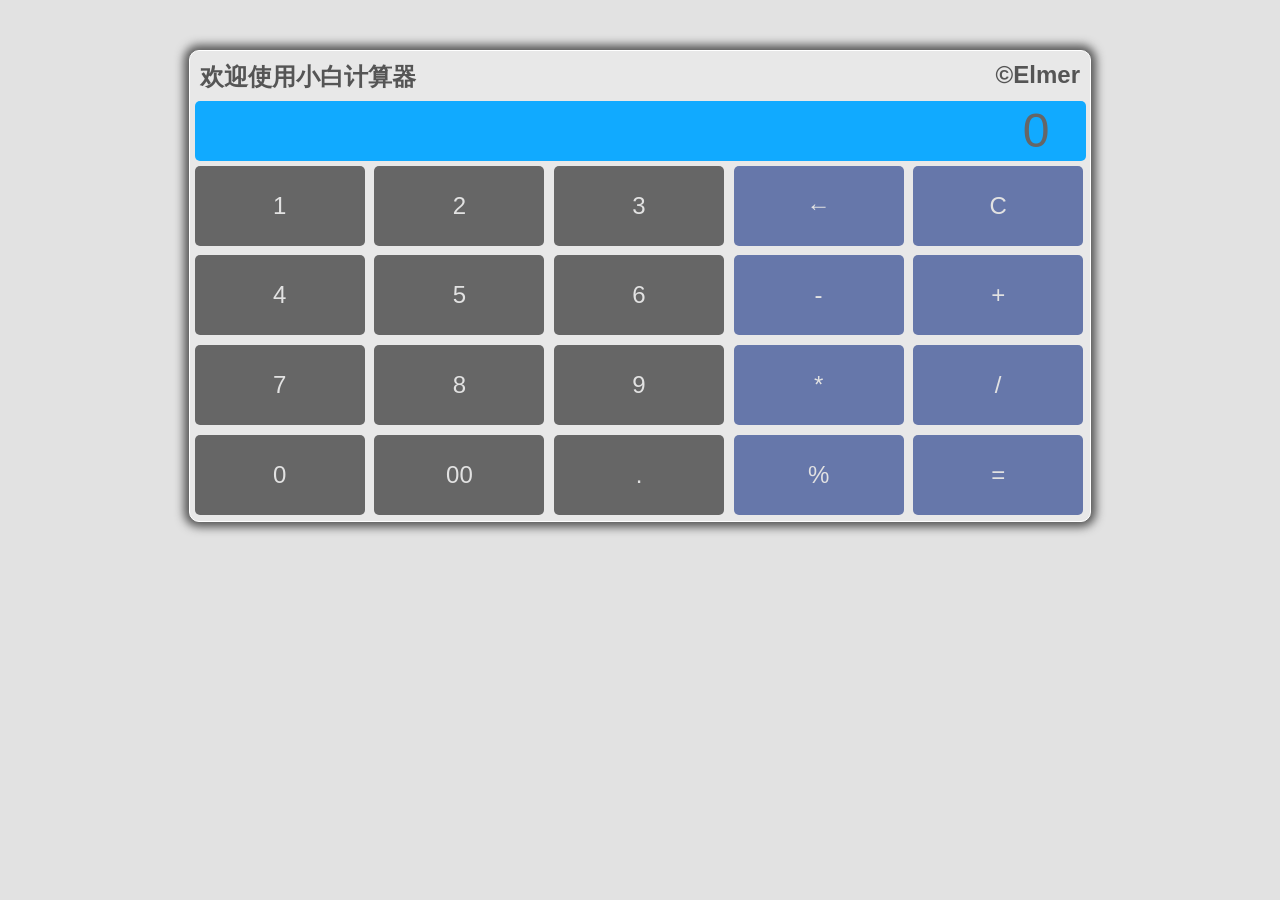
<file: knowledge/calculator/calculator.html>
<!DOCTYPE html>
<html>
<head lang="en">
    <meta charset="UTF-8">
    <title>计算器-elmer</title>
    <style>
        *{
            margin: 0;
            padding: 0;
        }
        ul,li{
            list-style: none;
        }
        body{
            font-size:12px;
            font-family:Arial,Georgia,"Times New Roman",Times,serif;
            color:#555;
            text-align:center;
            background-color:#e2e2e2;
        }
        #calculator{
            width: 900px;
            height: 470px;
            margin: 50px auto;
            background: #e8e8e8;
            border: 1px solid #fff;
            box-shadow: 0px 0px 10px 5px;
            border-radius: 10px;
        }
        #calculator div{
            clear: both;
        }
        h1{
            width: 880px;
            height: 30px;
            margin: 10px 10px;

        }
        .screen{
            width: 95%;
            height: 60px;
            line-height: 60px;
            border: 0;
            color: #666;
            text-align: right;
            font-size: 4em;
            padding-right: 36px;
            background-color: #1af;
            border-radius: 5px;
        }
        #cal-btn{
            width: 960px;
            height: 446px;
        }
        #cal-btn li{
            width: 170px;
            float: left;
            height: 80px;
            line-height: 80px;
            background: #666666;
            color: #e2e2e2;
            font-size: 2em;
            margin: 0.5%;
            cursor: pointer;
            border-radius: 5px;
        }
        #cal-btn li:hover{
            background: #151515;
        }
        #cal-btn .tool{
            background: #67a;
        }
    </style>
</head>
<body>
    <div id="calculator">
        <h1><span style="float: left">欢迎使用小白计算器</span><span style="float: right">&copy;Elmer</span></h1>
        <form action="" method="get" name="calculator">
            <div id="cal-screen"><!--避免键盘输入 显示屏-->
                <input type="text" class="screen" id="result" value="0" disabled="disabled" onfocus="this.onblur();">
            </div>
            <div id="cal-btn">
                <ul>
                    <li onclick="command(1)">1</li>
                    <li onclick="command(2)">2</li>
                    <li onclick="command(3)">3</li>
                    <li class="tool" onclick="del()">←</li>
                    <li class="tool" onclick="clearzero()">C</li>
                    <li onclick="command(4)">4</li>
                    <li onclick="command(5)">5</li>
                    <li onclick="command(6)">6</li>
                    <li class="tool" onclick="op('-')">-</li>
                    <li class="tool" onclick="op('+')">+</li>
                    <li onclick="command(7)">7</li>
                    <li onclick="command(8)">8</li>
                    <li onclick="command(9)">9</li>

                    <li class="tool" onclick="op('*')">*</li>
                    <li class="tool" onclick="op('/')">/</li>
                    <li onclick="command(0)">0</li>
                    <li onclick="doub()">00</li>
                    <li onclick="dot()">.</li>
                    <li class="tool" onclick="op('%')">%</li>

                    <li class="tool" onclick="equal()">=</li>

                </ul>
            </div>
            <div id="audio">
            </div>
        </form>
    </div>
<script>
    /*显示区域对象*/
    var resultdom=document.getElementById("result");
    /*小数点锁*/
    var dotflag=true;
    /*运算符锁*/
    var opflag=true;
    //操作符选择
    function op(op){
        if(opflag){
            if(op=="-"&&resultdom.value==0){
                resultdom.value=op;
            }
            else{resultdom.value+=op;}/*连接操作符*/
            opflag=false;/*加锁===点击完操作符之后不能继续点*/
            dotflag=true;/*解锁*/
        }
        play("g")/*播放音乐*/
    }
    //数字命令
    function command(num){
        var str=resultdom.value;/*获取文本框值*/
        str=(str=="0"?"":str);/*result值如果为0，那么赋值空，不为0就赋值原值*/
        resultdom.value=str+num;
        opflag=true;/*开锁*/
        play(num);
    }
    //00命令
    function doub(){
        var num=resultdom.value;
        if(num=="0"){
            return;/*返回000*/
        }
        var str=resultdom.value;
        resultdom.value=str+"00";/*拼接00*/
        play("g")
    }
    //小数点
    function dot(){
        if(dotflag){
            var num=resultdom.value;
            resultdom.value=num+".";/*拼接小数点*/
            dotflag=false;/*加锁*/
        }
        play("j")
    }
    //清零
    function clearzero(){
        resultdom.value="0";
        dotflag=true;
        opflag=true;
        play("j");
    }
    //删除
    function del(){
        var val=resultdom.value;
        if(!val){
            return;
        }
        var str = val.substring(0,val.length-1);/*截取字符，去掉最后一个字符*/
        resultdom.value=str||0;
        play("j")
    }
    //计算结果
    function equal(){
        var result=resultdom.value;
        resultdom.value=eval(result);
        var num=resultdom.value;
        dotflag=(num.indexOf(".")==-1?true:false);/*如果结果不是小数，小数点开锁，如果是小数，加锁*/
        opflag=true;
        play("j");
    }
    //音效
    function play(n){
        var audio=document.getElementById("audio");
        audio.innerHTML="<embed src='audio/"+n+".wav' width='0' height='0'/>";
    }
</script>
</body>
</html>
</file>
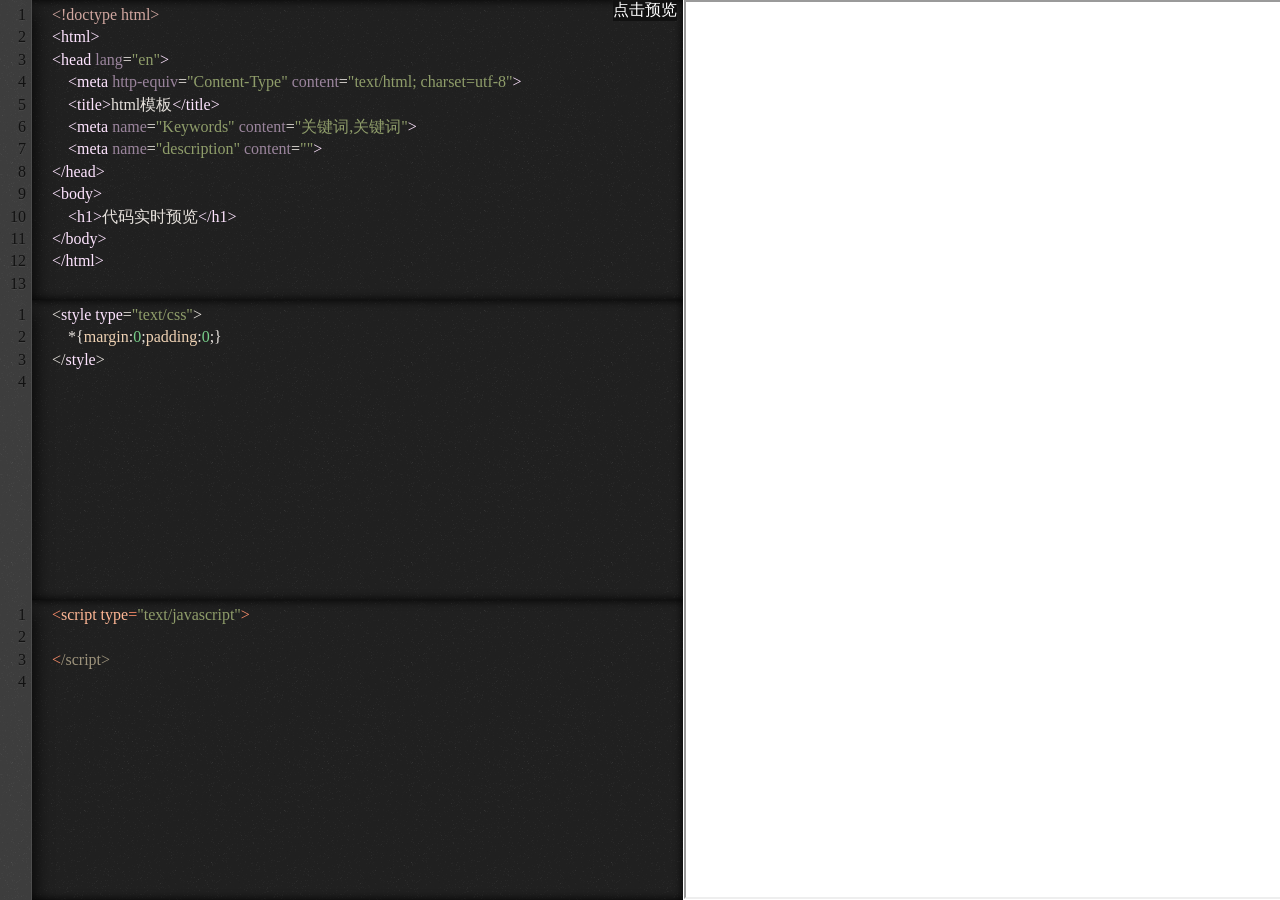
<file: knowledge/practice/codemirror.html>
<!doctype html>
<html>
<head lang="en">
    <meta http-equiv="Content-Type" content="text/html; charset=utf-8">
    <title>html模板</title>
    <meta name="Keywords" content="关键词,关键词">
    <meta name="description" content="">
    <link rel="stylesheet" href="css/codemirror.css">
    <link rel="stylesheet" href="theme/ambiance.css">
    <script src="js/codemirror.js"></script>
    <script src="js/javascript.js"></script>
    <script src="js/css.js"></script>
    <script src="js/htmlmixed.js"></script>
    <script src="js/xml.js"></script>
    <style>
        *{
            margin: 0;
            padding: 0;
        }
        #preview{
            width: 661px;
            min-height: 895px;
            position: absolute;
            left: 684px;
            top: 0px;
        }
        a{
            font-family: "微软雅黑";
            text-decoration: none;
            display: block;
            position: absolute;
            top: 0;
            left: 613px;
            z-index: 111;
            color: #fff;
            background: #111;
        }
    </style>
</head>
<body>
<!--html-->
<textarea id="htmleditor">
    <!doctype html>
    <html>
    <head lang="en">
        <meta http-equiv="Content-Type" content="text/html; charset=utf-8">
        <title>html模板</title>
        <meta name="Keywords" content="关键词,关键词">
        <meta name="description" content="">
    </head>
    <body>
        <h1>代码实时预览</h1>
    </body>
    </html>
</textarea>
<!--css-->
<textarea id="csseditor">
    <style type="text/css">
        *{margin:0;padding:0;}
    </style>
</textarea>
<!--js-->
<textarea id="jseditor">
    <script type="text/javascript">

    </script>
</textarea>
<script>
    /*js*/
    var editorDom=document.getElementById("jseditor");
    var params={
        mode:"javascript",
        lineNumbers:true,
        tabSize:2,
        theme:"ambiance"
    };
    var jsMirror=CodeMirror.fromTextArea(editorDom,params);
    /*html*/
    var editorDom=document.getElementById("htmleditor");
    var params={
        mode:"htmlmixed",
        lineNumbers:true,
        tabSize:2,
        theme:"ambiance"
    };
    var htmlMirror=CodeMirror.fromTextArea(editorDom,params);

    /*css*/
    var editorDom=document.getElementById("csseditor");
    var params={
        mode:"css",
        lineNumbers:true,
        tabSize:2,
        theme:"ambiance"
    };
    var cssMirror=CodeMirror.fromTextArea(editorDom,params);

    window.onload = function(){
        cssMirror.on("change",function(){
            setPreview();
            setDate();
        });
        htmlMirror.on("change",function(){
            setPreview();
            setDate();
        });
        if(window.localStorage){
            var htmldate=localStorage.getItem("html_editor_date");
            var jsdate=localStorage.getItem("js_editor_date");
            var cssdate=localStorage.getItem("css_editor_date");
            htmlMirror.setValue(htmldate);
            jsMirror.setValue(jsdate);
            cssMirror.setValue(cssdate);
        };
    }
    /*function*/
    function getSource(){
        alert(htmlMirror.getValue());
    }
    function setPreview(){
        var htmlsource = htmlMirror.getValue();
        var jssource = jsMirror.getValue();
        var csssource = cssMirror.getValue();
        var iframe = window.frames["preview"];
        preview.document.open();
        preview.document.write(htmlsource);
        preview.document.write(jssource);
        preview.document.write(csssource);
        preview.document.close();
    }
    function setDate(){
        var htmlsource = htmlMirror.getValue();
        var jssource = jsMirror.getValue();
        var csssource = cssMirror.getValue();
        if(window.localStorage){
            localStorage.setItem("html_editor_date",htmlsource);
            localStorage.setItem("js_editor_date",jssource);
            localStorage.setItem("css_editor_date",csssource);
        }
    }
</script>
<!--实时预览-->
<iframe id="preview" name="preview">

</iframe>
<a href="#" onclick="setPreview(this)">点击预览</a>
</body>
</html>
</file>
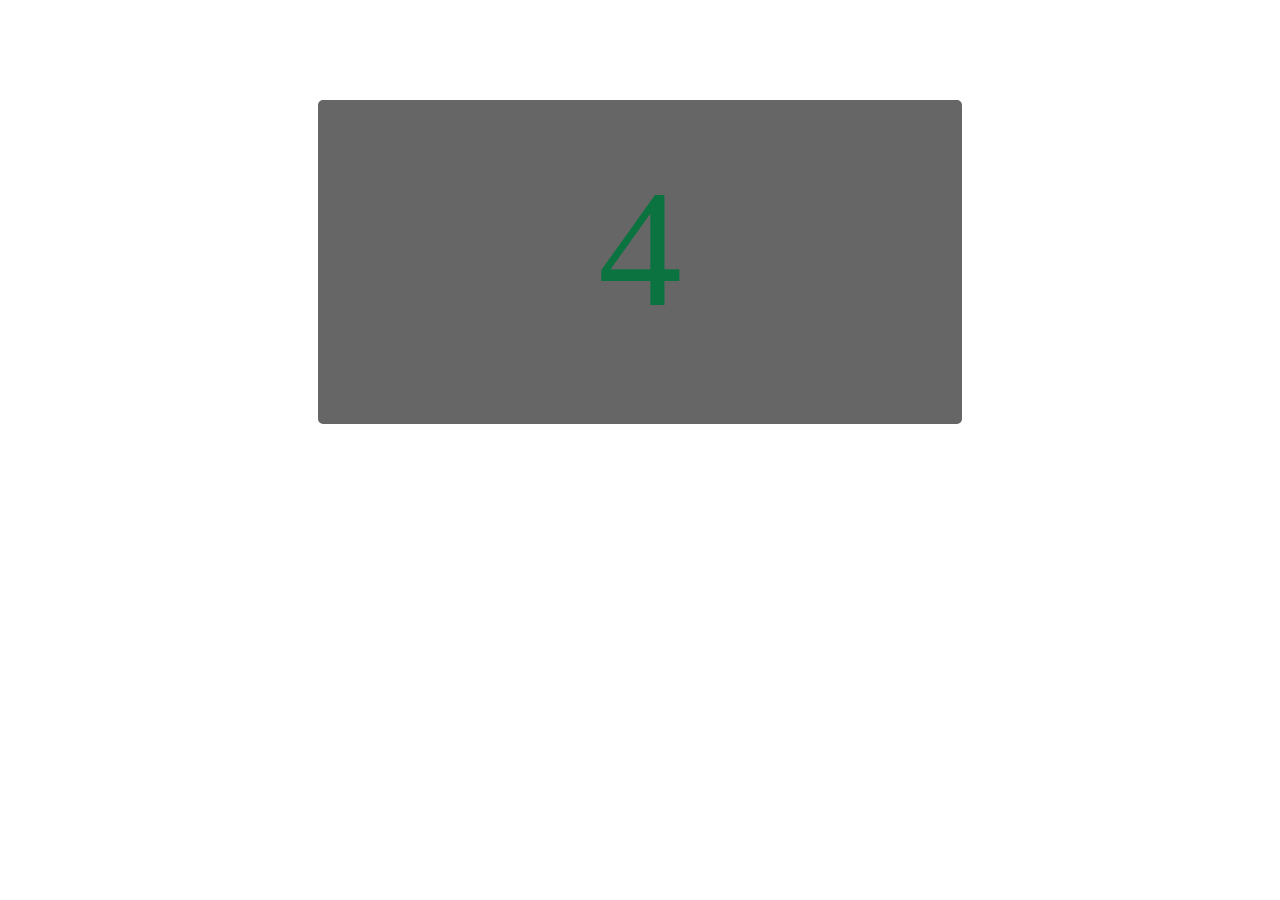
<file: knowledge/practice/delay.html>
<!DOCTYPE html>
<html>
<head lang="en">
    <meta charset="UTF-8">
    <title>Js延时跳转</title>
    <style>
        *{
            margin: 0;
            padding: 0;
        }
        body{
            font-size: 14px;
            font-family: "微软雅黑";
        }
        #num{
            background: #666;
            width: 640px;
            height: 320px;
            border: 2px solid #666;
            border-radius: 5px;
            margin: 100px auto;
        }
        #time{
            display: block;
            font-size: 12em;
            text-align: center;
            margin: 50px auto;
        }
    </style>
</head>
<body>
<div id="num">
    <span id="time">6</span>
</div>
<script type="text/javascript">
    function delayURL(url) {
        var numdom = document.getElementById("time");
        var r =Math.floor(Math.random()*256);
        var g=Math.floor(Math.random()*256);
        var b=Math.floor(Math.random()*256);
        var delay = document.getElementById("time").innerHTML;
        if(delay > 0) {
            delay--;
            document.getElementById("time").innerHTML = delay;
            numdom.style.color ="rgb("+r+","+g+","+b+")";
        } else {
            window.top.location.href = url;
        }
        var t = setTimeout("delayURL('" + url + "')", 1000);
    }
    delayURL("http://www.baidu.com");
</script>
</body>
</html>
</file>
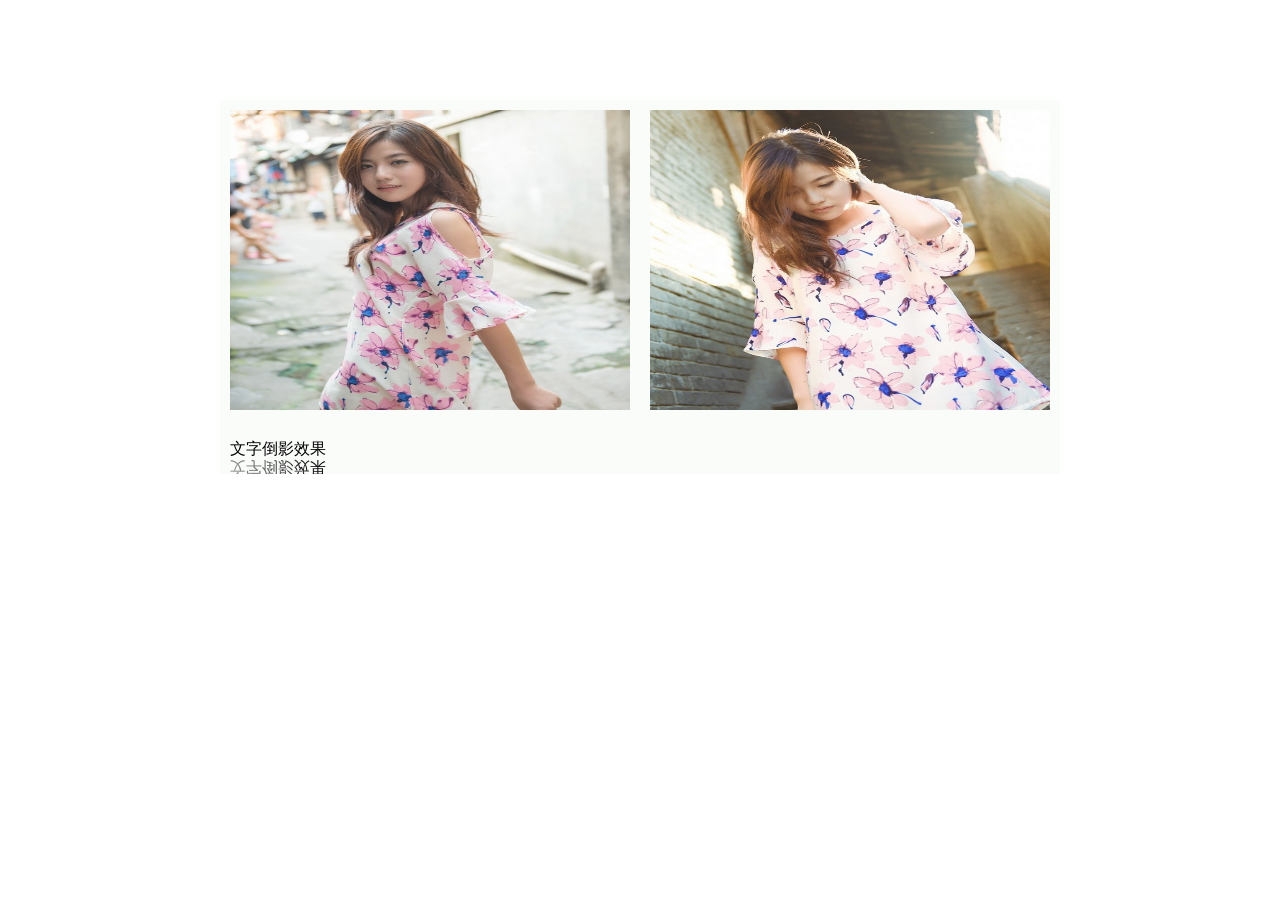
<file: knowledge/practice/imghover.html>
<!DOCTYPE html>
<html>
<head lang="en">
    <meta charset="UTF-8">
    <title>图片滑上文字</title>
    <style>
        body{
            font-size: 16px;
            font-family: "微软雅黑";
        }
        *{
            margin: 0;
            padding: 0;
        }
        a{
            text-decoration: none;
            color: #666;
        }
        ul li{
            list-style: none;
        }
        ul{
            width: 840px;
            margin: auto;
            overflow: hidden;
            background: #fafcfa;
        }
        li{
            float: left;
            margin: 10px;
            position: relative;
        }
        #main{
            margin: 100px auto;
            width: 100%;
        }
        h2{
            padding: 50px;
            position: absolute;
            top: 0px;
            left: 0px;
            opacity: 0;
            -webkit-transform:scale(0);
            -ms-transform:scale(0);
            -webkit-transition: all 0.5s linear;
        }
        img{
            width: 400px;
            height: 300px;
            opacity: 0.9;
        }
        li :hover img{
            opacity: 0.4;
        }
        li :hover h2{
            -webkit-transform:scale(1);
            opacity: 0.9;
        }
        .spe{
            height: 30px;
            line-height: 30px;
            -webkit-box-reflect: below -12px -webkit-linear-gradient(left,rgba(255,255,255,0.4),green);
            -moz-box-reflect: below -12px -moz-linear-gradient(left,rgba(255,255,255,0.4),green);
            box-reflect: below -12px linear-gradient(left,rgba(255,255,255,0.4),green);
        }
    </style>
</head>
<body>
    <div id="main">
        <ul>
            <li>
                <a href="#">
                    <img src="images/pc1.jpg">
                    <h2>
                        今天看到这样的一种效果，然后我就来试试。
                        用html5+css3来玩一玩
                    </h2>
                </a>
            </li>
            <li><a href="#"><img src="images/pc2.jpg">
                <h2>暂时的效果是这样的，待以后要用再去改善。</h2>
            </a></li>
            <li class="spe">文字倒影效果</li>
        </ul>
    </div>
</body>
</html>
</file>
<file: css/style.css>
@charset "utf-8";
/*css document*/
.nav li:nth-child(2) a {
    text-decoration: underline;
    color: #00AA88;
    border: 1px solid #eeeeee;
}

#banner {
    position: relative;
    height: 420px;
    overflow: hidden;
}

#banner_list img {
    border: 0px;
	width: 100%;
}

#banner_bg {
    position: absolute;
    bottom: 0;
    background-color: #000;
    height: 50px;
    filter: Alpha(Opacity=30);
    opacity: 0.3;
    z-index: 1000;
    cursor: pointer;
    width: 1140px;
}

#banner_info {
    position: absolute;
    bottom: 13px;
    left: 5px;
    height: 22px;
    color: #fff;
    z-index: 1001;
    cursor: pointer;
    margin-left: 10px;
}

#banner ul {
    position: absolute;
    list-style-type: none;
    filter: Alpha(Opacity=80);
    opacity: 0.8;
    z-index: 1002;
    margin-right: 10px;
    padding: 0;
    bottom: 3px;
    right: 5px;
}

#banner ul li {
    padding: 0px 10px;
    float: left;
    display: block;
    color: #FFF;
    background: #6f4f67;
    cursor: pointer;
    border: 1px solid #666;
}

#banner ul li.on {
    background-color: #000;
}

#banner_list a {
    position: absolute;
}

.articletext {
    width: 780px;
    float: left;
    clear: none;
    padding: 20px 0 0 0;
    background: white;
    overflow: hidden;
    word-wrap: break-word;
    border-top: 2px solid #666;
}

.texticon {
    background: url("../img/write.jpg") no-repeat center bottom;
    width: 80px;
    height: 35px;
    float: left;
    clear: none;
}

.articletitle {
    width: 700px;
    float: right;
    clear: none;
    margin: 0 0 20px 0;
    padding-bottom: 10px;
    font-weight: bold;
    font-size: 30px;
    border-bottom: 1px solid rgb(235, 237, 239);
}

.txtcnt {
    width: 680px;
    float: right;
    clear: none;
    padding-right: 20px;
    font-family: "Hiragino Sans GB", "Microsoft YaHei", \5FAE\8F6F\96C5\9ED1, tahoma, arial, simsun, \5B8B\4F53;
    font-size: 15px;
    line-height: 1.5;
    overflow: hidden;
    word-wrap: break-word;
}

.txtcnt p {
    display: block;
    clear: both;
    margin-bottom: 20px;
}

.meta {
    width: 780px;
    float: left;
    clear: both;
    background: #fff;
}

.metasep {
    height: 1px;
    width: 700px;
    float: right;
    clear: both;
    background: rgb(235, 237, 239);
    overflow: hidden;
}

.meta ol {
    width: 700px;
    float: right;
    clear: both;
    zoom: 1;
}

.meta li {
    float: left;
    clear: none;
    padding: 10px 10px 10px 0;
    font-weight: bold;
    text-transform: uppercase;
    font-size: 12px;
    color: rgb(177, 181, 185);
}

.metabd {
    width: 780px;
    height: 6px;
    overflow: hidden;
    float: left;
    clear: both;
    background: url("../img/hr1.jpg") no-repeat 0 0;
    margin-bottom: 40px;
}

.mainlist {
    margin-top: 50px;
}

.mainintro {
    padding: 30px 0px;
    margin-left: 30px;
}

.author, .biaoqian, .git {
    text-align: right;
}

.mainintro h3 {
    line-height: 40px;
    color: #38485A;
    font-size: 18px;
    border-top: 2px solid #666;
    height: 40px;
}

.link ul {
    width: 100%;
    margin: 30px 0;
    overflow: hidden;
}

.link li {
    width: 52px;
    margin: 0 18px 0 5px;
    float: right;
}

.link li a {
    font-size: 12px;
    color: #666;
    width: 52px;
    text-align: center;
    padding-top: 60px;
    float: left;
}

.xl {
    background: url("../img/xlwb.jpg") no-repeat scroll 0% 0% transparent;;
}

.rss {
    background: url("../img/rss.jpg") no-repeat scroll 0% 0% transparent;;
}

.mail {
    background: url("../img/mail.jpg") no-repeat scroll 0% 0% transparent;;
}

.link li a:hover {
    opacity: 0.6;
}

.biaoqian ul li {
    display: block;
    height: 26px;
    line-height: 26px;
    float: right;
    padding: 0px 10px;
    margin: 10px 10px;
    border-radius: 5px;
}

.biaoqian ul li a {
    color: #666;
    text-decoration: none;
}

.biaoqian ul li:nth-child(odd) {
    background: #e4b9b9;
}

.biaoqian ul li:nth-child(even) {
    background: #E0F2BE;
}

.biaoqian li:hover {
    -webkit-transform: rotate(360deg);
    -moz-transform: rotate(360deg);
    -o-transform: rotate(360deg);
    box-shadow: 0 2px 6px #111;
    transition: all 0.8s linear;
    opacity: .7;
}

.hover {
    background: #000000 !important;
}
</file>
<file: css/all.css>
@charset "utf-8";
/*css document*/
* {
    margin: 0;
    padding: 0;
}

body {
    font-family: "微软雅黑";
    font-size: 14px;
    background-color: #fff;
}

a {
    text-decoration: none;
    outline: none;
    color: #000
}

ul, li {
    list-style: none;
}

.nav {
    height: 36px;
    line-height: 36px;
    background: #666;
    color: #eeeeee;
    box-shadow: 0 2px 6px #666;
    margin: 10px 0px;
}

.nav li {
    float: left;
}



.nav .nav_bar {
    color: #eeeeee;
    padding: 0px 30px;
}

.nav .nav_bar:hover {
    border: 1px solid #eeeeee;
    border-radius: 3px;
}

.nav .nav_form {
    float: right;
    padding: 0px 10px;
}

.nav_form .search {
    color: #888;
}

.nav_form .nav_btn {
    line-height: 28px;
    background: #666;
    color: #eeeeee;
}

.search, .nav_btn {
    padding: 0px 10px;
    height: 30px;
    line-height: 20px;
    border: 1px solid #eeeeee;
    border-radius: 3px;
    outline: none;
}

.foot {
    margin-top: 20px;
    text-align: right;
    font-weight: bold;
    border-bottom: 2px solid #666;
}

.back {
    font-size: 12px;
    display: inline-block;
    width: 50px;
    height: 50px;
    border-radius: 100%;
    line-height: 50px;
    background: #111;
    color: #eeeeee;
    text-align: center;
    cursor: pointer;
}

.foot .back:hover {
    opacity: .8;
}
</file>
<file: knowledge/LoveBlog/css/loveblog.css>
﻿@charset "utf-8";
/*css document*/
/*css begin*/
* {
    margin: 0;
    padding: 0;
}
body {
    font-family: "微软雅黑";
    font-size: 12px;
    background: rgba(246, 113, 106, 0.9);
}
ul, li {
    list-style: none;
}
a {
    text-decoration: none;
    color: #666;
}
img {
    border: 0;
}

/*default end*/
.topbar {
    position: fixed;
    top: 0;
    z-index: 999;
    height: 50px;
    line-height: 50px;
    width: 100%;
    background: #ffffff;
    color: pink;
    text-align: center;
}
/*topbaer end*/
header {
    background: url("../myimg/top1.jpg");
    width: 100%;
    height: 315px;
    margin: 50px auto;
}

.article {
    width: 1000px;
    position: relative;
    margin: 0 auto;
}

.article .photo {
    width: 175px;
    height: 175px;
    background: #fff;
    position: absolute;
    top: 20px;
    left: 10px;
    overflow: hidden;
    border: 1px solid #e2e2e2;
    border-radius: 5px;
}

.article .photo img {
    transform: rotate(10deg);
    -webkit-transform: rotate(10deg);
    -moz-transform: rotate(10deg);
    -ms-transform: rotate(10deg);
    -o-transform: rotate(10deg);
}

.article .intro {
    position: absolute;
    top: 70px;
    left: 200px;
    opacity: 0.8;
    border: 1px solid #e2e2e2;
    background: #e2e2e2;
    border-radius: 5px;
}

.article .intro p {
    text-indent: 2em;
    width: 325px;
    height: 90px;
    color: #666;
    line-height: 30px;
    text-shadow: #3fe 1px 1px 1px;
    text-align: left;
}

.ref {
    position: absolute;
    top: 225px;
    left: 0px;
    font-size: 30px;
    font-family: "微软雅黑";
    color: #444;
    -webkit-box-reflect: below -3px -webkit-gradient(linear, 0 0, 0 100%, from(transparent), to(black));
    -moz-box-reflect: below -3px -moz-gradient(linear, 0 0, 0 100%, from(transparent), to(black));
    -ms-box-reflect: below -3px -ms-gradient(linear, 0 0, 0 100%, from(transparent), to(black));
}

.nav {
    width: 100%;
    height: 50px;
    position: relative;
    top: 265px;
    left: 0;
    background: rgba(246, 113, 106, 0.7);
}

.navcon {
    width: 1000px;
    height: 50px;
    margin: 0 auto;
}

.navcon li {
    float: right;
    height: 50px;
    line-height: 50px;
    font-size: 16px;
    display: inline-block;
    text-align: center;
    margin: 0px 30px;
}

.navcon li > a {
    color: #e2e2e2;
}

.navcon li > a:hover {
    color: #F5726A;
}

/*header end*/
.wall {
    width: 100%;
    overflow: hidden;
    padding-bottom: 50px;
    border-bottom: 1px solid rgba(246, 113, 106, 1);
}

.wall .wallcon {
    width: 1000px;
    margin: auto;
    background: #e2e2e2;
    overflow: hidden;
}

.wallcon li {
    float: left;
    position: relative;
}

.wallcon li h2 {
    position: absolute;
    top: 10px;
    left: 10px;
    padding: 10px;
    font-size: 12px;
    font-family: "微软雅黑";
    font-weight: normal;
    line-height: 24px;
    color: #666;
    -webkit-transform: scale(0, 0);
    -moz-transform: scale(0, 0);
    -ms-transform: scale(0, 0);
    opacity: 0.1;
    -webkit-transition: opacity .35s, -webkit-transform .35s;
    -moz-transition: opacity .35s, -moz-transform .35s;
    -ms-transition: opacity .35s, -ms-transform .35s;
}

.text {
    width: 230px;
    padding: 0px 10px;
    line-height: 30px;
    text-indent: 2em;
}

.wallcon img {
    opacity: 0.9;
    -webkit-transition: opacity 0.35s;
    -moz-transition: opacity 0.35s;
    -ms-transition: opacity 0.35s;
}

.wallcon li:hover h2 {
    -webkit-transform: scale(1, 1);
    -moz-transform: scale(1, 1);
    -ms-transform: scale(1, 1);
    opacity: 1;
    letter-spacing: 2px;
}

.wallcon li:hover img {
    opacity: 0.6;
}

/*wall end*/
.us {
    width: 100%;
    overflow: hidden;
    padding: 40px 0px;
    background: #E7E0E3;
    border-bottom: 1px solid rgba(246, 113, 106, 1);
}

.us_main {
    width: 1000px;
    margin: auto;
}

.m_title {
    font-size: 20px;
    font-family: cursive;
    margin-bottom: 20px;
}

.girl {
    width: 100%;
    height: 150px;
}

.g_pic, .g_speech {
    float: left;
}

.g_pic img {
    width: 150px;
    height: 150px;
    border-radius: 100%;
}

.g_speech {
    width: 60%;
    height: 100px;
    margin: 25px 70px;
    background: pink;
    border-radius: 5px;
    position: relative;
}

.g_speech p {
    color: #e7e1cd;
    font-size: 20px;
    font-family: cursive;
    text-indent: 2em;
    text-align: center;
    margin: 15px auto;
}

.g_speech p::before {
    content: "";
    width: 0px;
    height: 0px;
    border-style: solid;
    border-width: 20px 20px 20px 0;
    border-color: transparent pink transparent;
    position: absolute;
    left: -20px;
    top: 30px;
}

.boy {
    width: 100%;
    height: 150px;
}

.b_speech, .b_pic {
    float: right;
}

.b_pic img {
    width: 150px;
    height: 150px;
    border-radius: 100%;
}

.b_speech {
    width: 60%;
    height: 100px;
    margin: 25px 70px;
    background: #E7E18E;
    border-radius: 5px;
    position: relative;
}

.b_speech p {
    color: #666;
    font-size: 20px;
    font-family: cursive;
    text-indent: 2em;
    text-align: center;
    margin: 10px auto;
}

.b_speech p::before {
    content: "";
    width: 0px;
    height: 0px;
    border-style: solid;
    border-width: 20px 0 20px 20px;
    border-color: transparent #E7E18E transparent;
    position: absolute;
    right: -20px;
    top: 30px;
}

/*us end*/
.memory {
    width: 100%;
    padding: 50px 0px;
    position: relative;
    border-bottom: 1px solid rgba(246, 113, 106, 1);
}

.me_picwall {
    width: 1000px;
    margin: 20px auto;
    box-shadow: 2px 2px 2px 2px rgb(246, 113, 106);

}

.me_picwall img {
    width: 245px;
    height: 180px;
    padding: 10px 1px;
    opacity: 0.7;
    border-radius: 50%;
    transition: all 0.3s linear;
    -moz-transition: all 0.3s linear;
    -ms-transition: all 0.3s linear;
    -webkit-transition: all 0.3s linear;
    z-index: 11;
}

.me_picwall img:hover {
    transform: rotate(0) scale(1);
    -moz-transform: rotate(0) scale(1);
    -ms-transform: rotate(0) scale(1);
    -webkit-transform: rotate(0) scale(1);
    border-radius: 0;
    opacity: 1;
    z-index: 22;
    box-shadow: 0px 0px 2px 2px rgb(246, 113, 106);
}

.me_text {
    position: absolute;
    bottom: -50px;
    width: 100%;
    margin: 48px auto;
    font-size: 30px;
    font-family: "微软雅黑";
    color: #444;
    z-index: 444;
    -moz-box-reflect: below -3px -moz-gradient(linear, 0 0, 0 100%, from(transparent), to(black));
    -webkit-box-reflect: below -3px -webkit-gradient(linear, 0 0, 0 100%, from(transparent), to(black));
    -ms-box-reflect: below -3px -ms-gradient(linear, 0 0, 0 100%, from(transparent), to(black));
}

/*memory end*/
.reflect {
    width: 100%;
    padding-bottom: 50px;
    background: #F6716A;
}

.comment {
    width: 100%;
    background: #111;
    padding-bottom: 50px;
}

.comment .content {
    width: 1000px;
    margin: 0px auto;
    color: #666;
    background: url("../myimg/love.png") no-repeat left;
}

.spe {
    width: 600px;
    height: 120px;
    float: right;
    margin: 10px 0;
    position: relative;
}

.c1_l {
    text-align: center;
    margin: 20px;
}

.c1_r {
    margin: 25px 0 0 20px;
}

.c1_l, .c1_r {
    float: left;
}

.c1_l > img {
    border-radius: 100%;
}

.c1_r > p {
    width: 400px;
    padding: 25px 20px;
    text-indent: 2em;
    background: #aaddcc;
    border-radius: 5px;
}

.c1_r p::before {
    content: "";
    width: 0px;
    height: 0px;
    border-style: solid;
    border-width: 20px 20px 20px 0px;
    border-color: transparent #adc transparent;
    position: absolute;
    left: 140px;
}
/*comment end*/
.foot{
    width: 100%;
    background: #e8e8e8;
}
.f_con{
    width: 1000px;
    margin: auto;
}
.author{
    font-family: cursive;
    font-size: 18px;
    color: #ff7549;
    text-align: right;
}
</file>
<file: knowledge/Tianmao/css/main.css>
@charset "utf-8";
/*css document*/

/*mallpage start*/
#mallpage {
    min-width: 1190px;
    width: auto;
    background: #f2f2f2;
}
/*nav start*/
#mallpage #nav {
    min-width: 990px;
    width: auto;
    height: 26px;
    position: relative !important;
    background: #f2f2f2;
    z-index: 999;
    border-bottom: 1px solid #e5e5e5;
}
/*字体图标*/
@font-face {
    font-family: 'iconfont';
    src: url('../home/iconfont.eot'); /* IE9*/
    src: url('../home/iconfont.eot?#iefix') format('embedded-opentype'), /* IE6-IE8 */ url('../home/iconfont.woff') format('woff'), /* chrome、firefox */ url('../home/iconfont.ttf') format('truetype'), /* chrome、firefox、opera、Safari, Android, iOS 4.2+*/ url('../home/iconfont.svg#iconfont') format('svg'); /* iOS 4.1- */
}

@font-face {
    font-family: 'font';
    src: url('../font/iconfont.eot'); /* IE9*/
    src: url('../font/iconfont.eot?#iefix') format('embedded-opentype'), /* IE6-IE8 */ url('../font/iconfont.woff') format('woff'), /* chrome、firefox */ url('../font/iconfont.ttf') format('truetype'), /* chrome、firefox、opera、Safari, Android, iOS 4.2+*/ url('../font/iconfont.svg#iconfont') format('svg'); /* iOS 4.1- */
}

/*iconfont */
.iconfont {
    font-family: "iconfont" !important;
    font-size: 16px;
    font-style: normal;
    -webkit-font-smoothing: antialiased;
    -webkit-text-stroke-width: 0.2px;
    -moz-osx-font-smoothing: grayscale;
    color: #c40000;
}

.font {
    font-family: "font" !important;
    font-size: 16px;
    font-style: normal;
    -webkit-font-smoothing: antialiased;
    -webkit-text-stroke-width: 0.2px;
    -moz-osx-font-smoothing: grayscale;
    color: #fff;
}

/*nav 容器*/
#nav .nav-container {
    width: 1190px;
    height: 26px;
    position: relative;
    color: #999;
    margin: 0 auto;
}
/*回到首页*/
#nav .back-home {
    height: 26px;
    line-height: 26px;
    float: left;
    margin-right: 20px;
}

.nav-container a {
    color: #999999;
    text-decoration: none;
}

.nav-container a:hover {
    color: #c40000;
    text-decoration: underline;
}
/*登录*/
#nav .login {
    height: 26px;
    line-height: 26px;
    display: inline-block;
    position: relative;
}

#nav .login a {
    padding-left: 20px;
}

.nav-container .n-menu {
    height: 26px;
    line-height: 26px;
    position: absolute;
    top: 0;
    right: 0;
}

.nav-container .n-menu li {
    list-style: none;
    float: left;
    padding-left: 20px;
}

.icon1 {
    width: 0;
    height: 0;
    border-width: 3px;
    border-style: solid dashed dashed;
    border-color: #bbb transparent transparent;
    font-size: 0;
    line-height: 0;
    padding-top: 2px;
}
/*我的淘宝*/
.nav-container .mytaobao {
    width: 100px;
    height: 40px;
    background: #fff;
    text-align: center;
    position: absolute;
    top: 26px;
    right: 545px;
    display: none;
}
/*收藏夹*/
.nav-container .shoucanjia {
    width: 100px;
    height: 55px;
    background: #fff;
    text-align: center;
    position: absolute;
    top: 26px;
    right: 273px;
    display: none;
}
/*手机版*/
.nav-container .shoujiban {
    width: 175px;
    height: 215px;
    background: url("../images/phone.png") #fff;
    box-shadow: 0 0 5px #aaa;
    position: absolute;
    top: 26px;
    right: 145px;
    display: none;
}

.icon2 {
    width: 0;
    height: 0;
    border-width: 5px;
    border-style: dashed dashed solid;
    border-color: transparent transparent #fff;
    position: absolute;
    top: -10px;
    right: 85px;
}
/*商家*/
.nav-container .shop {
    width: 150px;
    height: 193px;
    background: #ffffff;
    position: absolute;
    top: 26px;
    right: 35px;
    display: none;
}

.nav-container .shop li {
    padding-left: 2px;
}

.shop li a {
    display: inline-block;
    width: 48px;
    margin-left: 15px;
}
/*网站导航*/
.nav-container .site {
    width: 1190px;
    height: 240px;
    background: #ffffff;
    box-shadow: 10px 10px 10px #aaa;
    margin-top: 10px;
    display: none;
    position: absolute;
    top: 15px;
    right: 0px;
}

.nav-container .site a {
    display: inline-block;
    text-align: center;
}

.nav-container li:hover ul {
    display: block;
}

.li-one, .li-two, .li-three, .li-four {
    padding: 15px 50px;
    border-right: 1px solid #aaaaaa;
    text-align: center;
}

.li-one a, .li-two a {
    padding: 10px 20px;
}

.li-three a, .li-four a {
    padding: 10px 10px;
}

/*nav end*/

/*header start*/
#header {
    width: 1190px;
    background: #fff;
    margin: 0 auto;
    position: relative;
}

#header .h-content {
    width: 1190px;
}

#logo {
    width: 330px;
    height: 85px;
	background-color: #f2f2f2;
}

#header .h-content .h-right .h-search {
    width: 545px !important;
}
/*搜索框*/
#header .h-search {
    margin-top: 25px;
    float: left;

}
/*头部小图*/
#header .h-banner {
    float: right;
    position: absolute;
    top: 15px;
    right: 5px;
}
/*关键帧动画*/
@-webkit-keyframes translateX {
    0% {
        -webkit-transform: translateX(100px)
    }
    20% {
        -webkit-transform: translateX(80px)
    }
    50% {
        -webkit-transform: translateX(50px)
    }
    100% {
        -webkit-transform: translateX(0px)
    }
}

#header .h-banner a:hover img {
    -webkit-animation: translateX 1s linear;
}

#header .h-right, #header #logo {
    float: left;
}

#form {
    border: 3px solid #c40000;
}

#header #search {
    height: 26px;
    line-height: 26px;
    width: 440px;
    outline: none;
    border: 0;
    padding-left: 5px;
	outline:none;
	background:inherit;
}
/*按钮*/
#header #btn {
    width: 90px;
    height: 35px;
    line-height: 35px;
    border: 0;
    background: #c40000;
    color: #ffffff;
    font-size: 16px;
    letter-spacing: 4px;
    cursor: pointer;
    font-family: "微软雅黑";
}
/*热链*/
.h-right .hot-link {
    width: 100%;
    height: 16px;
    margin-top: 5px;
}

.h-right .hot-link li {
    float: left;
    padding: 0 10px;
}

.h-right .hot-link span {
    float: left;
}

.h-right .hot-link a {
    color: #999999;
    text-decoration: none;
}

.h-right .hot-link a:hover {
    text-decoration: underline;
    color: #c40000;
}
/*主内容区*/
#content {
    margin: 110px auto;
    width: 1190px;
}
/*内容头部*/
#content .channer h2 {
    width: 190px;
    height: 33px;
    line-height: 33px;
    background: #c40000;
    color: #ffffff;
    font-size: 14px;
    font-weight: 700;
    text-align: center;
    float: left;
}

#content .channer .menu {
    float: left;
}

#content .channer .menu li {
    float: left;
    font-size: 14px;
    font-weight: 700;
    vertical-align: top;
    height: 33px;
    line-height: 33px;
    padding: 0 20px;
}

#content .channer .menu li a {
    text-decoration: none;
    color: #000000;
    outline: 0;
}

#content .channer .menu li a:hover {
    color: #c40000;
}
/*清楚浮动*/
.clear {
    clear: both;
}
/*左侧主列表*/
#content .menu-main .menu-list {
    font-size: 12px;
    width: 190px;
    background: url("../images/nav.png") no-repeat #181818;
}

#content .menu-main .menu-list ul li {
    color: #ffffff;
    height: 30px;
    line-height: 30px;
    position: relative;
    font-family: "微软雅黑";
    padding: 0 20px;
}

#content .menu-main .menu-list .list .transparent {
    position: absolute;
    right: -1px;
    top: 9px;
    height: 0;
    font-size: 0;
    line-height: 0;
    border-style: solid;
    border-width: 7px 7px 7px 0;
    border-color: transparent #f3f3f3;
}

#content .menu-main .menu-list .list .arrow {
    position: absolute;
    top: 14px;
    right: 10px;
    height: 0;
    font-size: 0;
    line-height: 0;
    border-style: solid;
    border-width: 4px 4px 0;
    border-color: #fff transparent;
}

#content .menu-main .menu-list .list > li > a {
    color: #ffffff;
    text-decoration: none;
}

#content .menu-main .menu-list .list > li > a:hover {
    text-decoration: underline;
}

#content .menu-main .menu-list .list > li:hover {
    background: #a90000;
    padding: 0 23px;
    transition: all 0.3s linear;
    -webkit-transition: all 0.3s linear;
    -o-transition: all 0.3s linear;
    -moz-transition: all 0.3s linear;
    -ms-transition: all 0.3s linear;
}

#content .menu-main .menu-list .list > li:hover .arrow {
    -webkit-transition: all .3s linear;
    -ms-transition: all .3s linear;
    -moz-transition: all .3s linear;
    -o-transition: all .3s linear;
    -webkit-transform: rotateZ(-90deg);
    -moz-transform: rotateZ(-90deg);
    -o-transform: rotateZ(-90deg);
    -ms-transform: rotateZ(-90deg);
}

#content .menu-main .menu-list .list > li:hover .display {
    display: block;
}

/*show 定位*/
.show1 {
    background: #fbfbfb;
    box-shadow: 1px 0 5px #ccc;
    opacity: 0.7;
    position: absolute;
    top: 0;
    right: -62px;
    display: none;
    z-index: 333;
}

.show1 a {
    margin: 6px;
    font-size: 14px;
    font-family: "微软雅黑";
    font-weight: 700;
    text-decoration: none;
    width: 50px;
    height: 33px;
    line-height: 33px;
    text-align: center;
    display: block;
    color: #363636;
    border-bottom: 1px dashed #d5d5d5;
}

/*背景图片位置*/
.a1 {
    padding-left: 10px;
    background: url("../images/sidebar.png") no-repeat 0px -20px;
    z-index: 222;
}

.a2 {
    padding-left: 10px;
    background: url("../images/sidebar.png") no-repeat 0px -70px;
    z-index: 222;
}

.b1 {
    padding-left: 10px;
    background: url("../images/sidebar.png") no-repeat 0px -115px;
    z-index: 222;
}

.b2 {
    padding-left: 10px;
    background: url("../images/sidebar.png") no-repeat 0px -165px;
    z-index: 222;
}

.c1 {
    padding-left: 10px;
    background: url("../images/sidebar.png") no-repeat 0px -260px;
    z-index: 222;
}

.c2 {
    padding-left: 10px;
    background: url("../images/sidebar.png") no-repeat 0px -305px;
    z-index: 222;
}

/*show2*/
.show2 {
    width: 400px;
    background: #ffffff;
    border-bottom: 1px solid #aaa;
    position: absolute;
    top: -30px;
    left: 190px;
    display: none;
    z-index: 333;
}

.show2 .nvzhuang {
    margin: 0 20px;
}

.show2 .neiyi {
    margin: 16px 20px;
}

.show2 .nvzhuang h3 {
    overflow: hidden;
    width: 360px;
    height: 40px;
    line-height: 40px;
    border-bottom: 1px solid #000000;
}

.show2 .neiyi h3 {
    overflow: hidden;
    width: 360px;
    height: 40px;
    line-height: 40px;
    border-bottom: 1px solid #000000;
}

.show2 .nvzhuang h3 > a {
    text-decoration: none;
    color: #666;
    width: 90px;
    height: 40px;
    line-height: 60px;
    display: block;
}

.show2 .neiyi h3 > a {
    text-decoration: none;
    color: #666;
    width: 90px;
    height: 40px;
    line-height: 60px;
    display: block;
}

/*女装*/
#content .menu-main .menu-list .list .show2 .nvzhuang > p {
    width: auto;
    min-height: 90px;
    border-bottom: 1px dashed #000000;
}

#content .menu-main .menu-list .list .show2 .nvzhuang p > a {
    text-decoration: none;
    color: #aaaaaa;
    display: inline-block;
    float: left;
    padding: 0 4px;
}

#content .menu-main .menu-list .list .show2 .nvzhuang p > a:hover {
    text-decoration: underline;
}

#content .menu-main .menu-list .list .show2 .nvzhuang p > a:nth-child(2n+1) {
    color: #c40000;
}

/*内衣*/
#content .menu-main .menu-list .list .show2 .neiyi > p {
    width: auto;
    min-height: 90px;
    border-bottom: 1px dashed #000000;
}

#content .menu-main .menu-list .list .show2 .neiyi p > a {
    text-decoration: none;
    color: #aaaaaa;
    display: inline-block;
    float: left;
    padding: 0 4px;
}

#content .menu-main .menu-list .list .show2 .neiyi p > a:hover {
    text-decoration: underline;
}

#content .menu-main .menu-list .list .show2 .neiyi p > a:nth-child(2n+1) {
    color: #c40000;
}

/*show3*/
.show3 {
    width: 400px;
    background: #ffffff;
    border-bottom: 1px solid #aaa;
    position: absolute;
    top: -60px;
    left: 190px;
    display: none;
    z-index: 333;

}

.show3 .nvzhuang {
    margin: 0 20px;
}

.show3 .neiyi {
    margin: 16px 20px;
}

.show3 .nvzhuang h3 {
    overflow: hidden;
    width: 360px;
    height: 40px;
    line-height: 40px;
    border-bottom: 1px solid #000000;
}

.show3 .neiyi h3 {
    overflow: hidden;
    width: 360px;
    height: 40px;
    line-height: 40px;
    border-bottom: 1px solid #000000;
}

.show3 .nvzhuang h3 > a {
    text-decoration: none;
    color: #666;
    width: 90px;
    height: 40px;
    line-height: 60px;
    display: block;
}

.show3 .neiyi h3 > a {
    text-decoration: none;
    color: #666;
    width: 90px;
    height: 40px;
    line-height: 60px;
    display: block;
}

/*女装*/
#content .menu-main .menu-list .list .show3 .nvzhuang > p {
    width: auto;
    min-height: 90px;
    border-bottom: 1px dashed #000000;
}

#content .menu-main .menu-list .list .show3 .nvzhuang p > a {
    text-decoration: none;
    color: #aaaaaa;
    display: inline-block;
    float: left;
    padding: 0 4px;
}

#content .menu-main .menu-list .list .show3 .nvzhuang p > a:hover {
    text-decoration: underline;
}

#content .menu-main .menu-list .list .show3 .nvzhuang p > a:nth-child(2n+1) {
    color: #c40000;
}

/*内衣*/
#content .menu-main .menu-list .list .show3 .neiyi > p {
    width: auto;
    min-height: 90px;
    border-bottom: 1px dashed #000000;
}

#content .menu-main .menu-list .list .show3 .neiyi p > a {
    text-decoration: none;
    color: #aaaaaa;
    display: inline-block;
    float: left;
    padding: 0 4px;
}

#content .menu-main .menu-list .list .show3 .neiyi p > a:hover {
    text-decoration: underline;
}

#content .menu-main .menu-list .list .show3 .neiyi p > a:nth-child(2n+1) {
    color: #c40000;
}

/*show4*/
.show4 {
    width: 400px;
    background: #ffffff;
    border-bottom: 1px solid #aaa;
    position: absolute;
    top: -90px;
    left: 190px;
    display: none;
    z-index: 333;
}

.show4 .nvzhuang {
    margin: 0 20px;
}

.show4 .neiyi {
    margin: 16px 20px;
}

.show4 .nvzhuang h3 {
    overflow: hidden;
    width: 360px;
    height: 40px;
    line-height: 40px;
    border-bottom: 1px solid #000000;
}

.show4 .neiyi h3 {
    overflow: hidden;
    width: 360px;
    height: 40px;
    line-height: 40px;
    border-bottom: 1px solid #000000;
}

.show4 .nvzhuang h3 > a {
    text-decoration: none;
    color: #666;
    width: 90px;
    height: 40px;
    line-height: 60px;
    display: block;
}

.show4 .neiyi h3 > a {
    text-decoration: none;
    color: #666;
    width: 90px;
    height: 40px;
    line-height: 60px;
    display: block;
}

/*女装*/
#content .menu-main .menu-list .list .show4 .nvzhuang > p {
    width: auto;
    min-height: 90px;
    border-bottom: 1px dashed #000000;
}

#content .menu-main .menu-list .list .show4 .nvzhuang p > a {
    text-decoration: none;
    color: #aaaaaa;
    display: inline-block;
    float: left;
    padding: 0 4px;
}

#content .menu-main .menu-list .list .show4 .nvzhuang p > a:hover {
    text-decoration: underline;
}

#content .menu-main .menu-list .list .show4 .nvzhuang p > a:nth-child(2n+1) {
    color: #c40000;
}

/*内衣*/
#content .menu-main .menu-list .list .show4 .neiyi > p {
    width: auto;
    min-height: 90px;
    border-bottom: 1px dashed #000000;
}

#content .menu-main .menu-list .list .show4 .neiyi p > a {
    text-decoration: none;
    color: #aaaaaa;
    display: inline-block;
    float: left;
    padding: 0 4px;
}

#content .menu-main .menu-list .list .show4 .neiyi p > a:hover {
    text-decoration: underline;
}

#content .menu-main .menu-list .list .show4 .neiyi p > a:nth-child(2n+1) {
    color: #c40000;
}

/*banner 开始*/
#content .menu-main .menu-banner .bannerbox {
    width: 810px;
    height: 480px;
    overflow: hidden;
    position: relative;
}

.bannerbtn {
    position: absolute;
    bottom: 10px;
    margin: 0 325px;
}

.bannerbtn li {
    cursor: pointer;
    float: left;
    width: 18px;
    height: 18px;
    margin: 0 3px;
    line-height: 18px;
    border-radius: 18px;
    border: 1px solid #111111;
    text-align: center;
    color: #666;
}

.selected {
    background: #c90000;
}

/*content end*/
/*main 开始*/
#main {
    width: 1190px;
    margin: 525px auto;
}

#main .default .d-left, .d-right, .d-center {
    float: left;
}

#main .default .d-left {
    width: 200px;
}

#main .default .d-center {
    width: 810px;
    height: 340px;
    overflow: hidden;
}

#main .default .d-right {
    width: 180px;
    margin-top: 30px;
}

#main .default .d-center p > a {
    text-decoration: none;
    color: #666;
    padding: 0 20px;
    font-size: 12px;
}

#main .default .d-center p > a:hover {
    font-weight: 700;
    text-decoration: underline;
}

#main .default .d-center .pinpai1 a {
    display: inline-block;
    width: 90px;
    height: 45px;
    margin: 20px;
}

#main .default .d-center .pinpai2 a {
    display: inline-block;
    width: 90px;
    height: 45px;
    margin: 20px;
}

#main .default .d-center .pinpai4 a {
    display: inline-block;
    width: 90px;
    height: 45px;
    margin: 20px;
}

#main .default .d-center .pinpai3 a {
    display: inline-block;
    width: 90px;
    height: 45px;
    margin: 20px;
}

#main .default .d-center .pinpai1 a:hover img {
    -webkit-transform: scale(1.25);
    -ms-transform: scale(1.25);
    -moz-transform: scale(1.25);
    -o-transform: scale(1.25);
    transform: scale(1.25);
}

#main .default .d-center .pinpai2 a:hover img {
    -webkit-transform: scale(1.25);
    -ms-transform: scale(1.25);
    -moz-transform: scale(1.25);
    -o-transform: scale(1.25);
    transform: scale(1.25);
}

#main .default .d-center .pinpai3 a:hover img {
    -webkit-transform: scale(1.25);
    -ms-transform: scale(1.25);
    -moz-transform: scale(1.25);
    -o-transform: scale(1.25);
    transform: scale(1.25);
}

#main .default .d-center .pinpai4 a:hover img {
    -webkit-transform: scale(1.25);
    -ms-transform: scale(1.25);
    -moz-transform: scale(1.25);
    -o-transform: scale(1.25);
    transform: scale(1.25);
}

.sel {
    font-weight: 700;
}

/*default end*/
/*floor1 开始*/
#main .floor1 {
    width: 1190px;
    height: 426px;
    margin-bottom: 20px;
}

#main .floor3 .f-left {
    width: 190px;
    height: 422px;
    position: relative;
    background: #ffffff;
}

#main .floor1 .f-left .left-top {
    height: 90px;
    color: #ffffff;
    overflow: hidden;
    text-align: center;
    background: url("../images/floor.png") no-repeat #f5f5f5;
}

#main .floor1 .f-left .left-top li {
    width: 30px;
    display: inline-block;
    margin: 20px 5px;
}

#main .floor1 .f-left .left-top li a {
    color: #ffffff;
    font-family: "微软雅黑";
    text-decoration: none;
}

#main .floor1 .f-left .left-top .spe {
    background: url("../images/floor.png") no-repeat -95px -1340px;
}

#main .floor1 .f-left .left-cen a {
    display: block;
    text-align: center;
    margin: 10px 0;
}

#main .floor1 .f-left .left-cen a:hover img {
    -webkit-transform: translateX(5px);
    -ms-transform: translateX(5px);
    -moz-transform: translateX(5px);
    -o-transform: translateX(5px);
    -webkit-transition: all .4s linear;
    -ms-transition: all .4s linear;
    -moz-transition: all .4s linear;
    -o-transition: all .4s linear;
    transition: all .4s linear;
    transform: translateX(5px);
}

#main .floor1 .f-left .left-right li {
    height: 28px;
    line-height: 28px;
    overflow: hidden;
    padding: 1px 20px;
}

#main .floor1 .f-left .left-right li > a {
    padding: 0 10px;
    color: #333;
    width: 55px;
    display: inline-block;
    font-weight: 700;
    text-decoration: none;
}

#main .floor1 .f-left .left-right li a:hover {
    text-decoration: underline;
}

#main .floor1 .f-cen {
    width: 400px;
}

#main .floor1 .f-right {
    width: 600px;
}

#main .floor1 .f-right > div {
    float: left;
}

#main .floor1 .f-right a {
    display: block;
    width: 199px;
    overflow: hidden;
    border-left: 1px solid #e5e5e5;
    border-bottom: 1px solid #e5e5e5;
    background: #fff;
}

#main .floor1 .f-right a:hover img {
    -webkit-transform: translateX(5px);
    -ms-transform: translateX(5px);
    -moz-transform: translateX(5px);
    -o-transform: translateX(5px);
    -webkit-transition: all .4s linear;
    -ms-transition: all .4s linear;
    -moz-transition: all .4s linear;
    -o-transition: all .4s linear;
    transition: all .4s linear;
    transform: translateX(5px);
}

/*floor1 end*/
/*floor2 开始*/
#main .floor2 {
    width: 1190px;
    height: 426px;
    margin-bottom: 20px;
}

#main .floor2 .f-left {
    width: 190px;
    height: 422px;
    position: relative;
    background: #ffffff;
}

#main .floor2 .f-left .left-top {
    height: 90px;
    color: #ffffff;
    overflow: hidden;
    text-align: center;
    background: url("../images/floor.png") no-repeat #f5f5f5 0px -110px;
}

#main .floor2 .f-left .left-top li {
    width: 30px;
    display: inline-block;
    margin: 20px 5px;
}

#main .floor2 .f-left .left-top li a {
    color: #ffffff;
    font-family: "微软雅黑";
    text-decoration: none;
}

#main .floor2 .f-left .left-top .spe {
    background: url("../images/floor.png") no-repeat -95px -1340px;
}

#main .floor2 .f-left .left-cen a {
    display: block;
    text-align: center;
    margin: 10px 0;
}

#main .floor2 .f-left .left-cen a:hover img {
    -webkit-transform: translateX(5px);
    -ms-transform: translateX(5px);
    -moz-transform: translateX(5px);
    -o-transform: translateX(5px);
    -webkit-transition: all .4s linear;
    -ms-transition: all .4s linear;
    -moz-transition: all .4s linear;
    -o-transition: all .4s linear;
    transition: all .4s linear;
    transform: translateX(5px);
}

#main .floor2 .f-left .left-right li {
    height: 28px;
    line-height: 28px;
    overflow: hidden;
    padding: 1px 20px;
}

#main .floor2 .f-left .left-right li > a {
    padding: 0 10px;
    color: #333;
    width: 55px;
    display: inline-block;
    font-weight: 700;
    text-decoration: none;
}

#main .floor2 .f-left .left-right li a:hover {
    text-decoration: underline;
}

#main .floor2 .f-cen {
    width: 400px;
}

#main .floor2 .f-right {
    width: 600px;
}

#main .floor2 .f-right > div {
    float: left;
}

#main .floor2 .f-right a {
    display: block;
    width: 199px;
    overflow: hidden;
    border-left: 1px solid #e5e5e5;
    border-bottom: 1px solid #e5e5e5;
    background: #fff;
}

#main .floor2 .f-right a:hover img {
    -webkit-transform: translateX(5px);
    -ms-transform: translateX(5px);
    -moz-transform: translateX(5px);
    -o-transform: translateX(5px);
    -webkit-transition: all .4s linear;
    -ms-transition: all .4s linear;
    -moz-transition: all .4s linear;
    -o-transition: all .4s linear;
    transition: all .4s linear;
    transform: translateX(5px);
}

/*floor2 end*/
/*floor3 开始*/
#main .floor3 {
    width: 1190px;
    height: 426px;
    margin-bottom: 20px;
}

#main .floor3 .f-left {
    width: 190px;
    height: 422px;
    position: relative;
    background: #ffffff;
}

#main .floor3 .f-left .left-top {
    height: 90px;
    color: #ffffff;
    overflow: hidden;
    text-align: center;
    background: url("../images/floor.png") no-repeat #f5f5f5 0px -220px;
}

#main .floor3 .f-left .left-top li {
    width: 30px;
    display: inline-block;
    margin: 20px 5px;
}

#main .floor3 .f-left .left-top li a {
    color: #ffffff;
    font-family: "微软雅黑";
    text-decoration: none;
}

#main .floor3 .f-left .left-top .spe {
    background: url("../images/floor.png") no-repeat -95px -1340px;
}

#main .floor3 .f-left .left-cen a {
    display: block;
    text-align: center;
    margin: 10px 0;
}

#main .floor3 .f-left .left-cen a:hover img {
    -webkit-transform: translateX(5px);
    -ms-transform: translateX(5px);
    -moz-transform: translateX(5px);
    -o-transform: translateX(5px);
    -webkit-transition: all .4s linear;
    -ms-transition: all .4s linear;
    -moz-transition: all .4s linear;
    -o-transition: all .4s linear;
    transition: all .4s linear;
    transform: translateX(5px);
}

#main .floor3 .f-left .left-right li {
    height: 28px;
    line-height: 28px;
    overflow: hidden;
    padding: 1px 20px;
}

#main .floor3 .f-left .left-right li > a {
    padding: 0 10px;
    color: #333;
    width: 55px;
    display: inline-block;
    font-weight: 700;
    text-decoration: none;
}

#main .floor3 .f-left .left-right li a:hover {
    text-decoration: underline;
}

#main .floor3 .f-cen {
    width: 400px;
}

#main .floor3 .f-right {
    width: 600px;
}

#main .floor3 .f-right > div {
    float: left;
}

#main .floor3 .f-right a {
    display: block;
    width: 199px;
    overflow: hidden;
    border-left: 1px solid #e5e5e5;
    border-bottom: 1px solid #e5e5e5;
    background: #fff;
}

#main .floor3 .f-right a:hover img {
    -webkit-transform: translateX(5px);
    -ms-transform: translateX(5px);
    -moz-transform: translateX(5px);
    -o-transform: translateX(5px);
    -webkit-transition: all .4s linear;
    -ms-transition: all .4s linear;
    -moz-transition: all .4s linear;
    -o-transition: all .4s linear;
    transition: all .4s linear;
    transform: translaendteX(5px);
}

/*floor3 end*/
/*floor4 开始*/
#main .floor3 {
    width: 1190px;
    height: 426px;
    margin-bottom: 20px;
}

#main .floor4 .f-left {
    width: 190px;
    height: 422px;
    position: relative;
    background: #ffffff;
}

#main .floor4 .f-left .left-top {
    height: 90px;
    color: #ffffff;
    overflow: hidden;
    text-align: center;
    background: url("../images/floor.png") no-repeat #f5f5f5 0px -334px;
}

#main .floor4 .f-left .left-top li {
    width: 30px;
    display: inline-block;
    margin: 20px 5px;
}

#main .floor4 .f-left .left-top li a {
    color: #ffffff;
    font-family: "微软雅黑";
    text-decoration: none;
}

#main .floor4 .f-left .left-top .spe {
    background: url("../images/floor.png") no-repeat -95px -1340px;
}

#main .floor4 .f-left .left-cen a {
    display: block;
    text-align: center;
    margin: 10px 0;
}

#main .floor4 .f-left .left-cen a:hover img {
    -webkit-transform: translateX(5px);
    -ms-transform: translateX(5px);
    -moz-transform: translateX(5px);
    -o-transform: translateX(5px);
    -webkit-transition: all .4s linear;
    -ms-transition: all .4s linear;
    -moz-transition: all .4s linear;
    -o-transition: all .4s linear;
    transition: all .4s linear;
    transform: translateX(5px);
}

#main .floor4 .f-left .left-right li {
    height: 28px;
    line-height: 28px;
    overflow: hidden;
    padding: 1px 20px;
}

#main .floor4 .f-left .left-right li > a {
    padding: 0 10px;
    color: #333;
    width: 55px;
    display: inline-block;
    font-weight: 700;
    text-decoration: none;
}

#main .floor4 .f-left .left-right li a:hover {
    text-decoration: underline;
}

#main .floor4 .f-cen {
    width: 400px;
}

#main .floor4 .f-right {
    width: 600px;
}

#main .floor4 .f-right > div {
    float: left;
}

#main .floor4 .f-right a {
    display: block;
    width: 199px;
    overflow: hidden;
    border-left: 1px solid #e5e5e5;
    border-bottom: 1px solid #e5e5e5;
    background: #fff;
}

#main .floor4 .f-right a:hover img {
    -webkit-transform: translateX(5px);
    -ms-transform: translateX(5px);
    -moz-transform: translateX(5px);
    -o-transform: translateX(5px);
    -webkit-transition: all .4s linear;
    -ms-transition: all .4s linear;
    -moz-transition: all .4s linear;
    -o-transition: all .4s linear;
    transition: all .4s linear;
    transform: translaendteX(5px);
}
/*floor4 end*/
/*mallpage end*/
/*mallfoot 开始*/
#mallfoot {
    width: 100%;
}

#mallfoot .foot-top {
    width: 1190px;
    height: 100px;
    background: url("../images/foot1.jpg") no-repeat;
    margin: 25px auto;
}

#mallfoot .foot-top a {
    float: left;
    display: block;
    width: 297px;
    height: 100px;
    text-indent: -1000em;
}

#mallfoot .foot-cen {
    width: 1190px;
    height: 190px;
    background: url("../images/foot2.jpg") no-repeat 45px bottom;
    padding-top: 22px;
    margin: auto;
    border-top: 1px solid #111;
}

#mallfoot .foot-cen ul li ul li > a {
    text-decoration: none;
    color: #8b8b8b;
}

#mallfoot .foot-cen ul li ul li:first-child {
    font-weight: 700;
    font-size: 16px;
}

#mallfoot .foot-cen ul li {
    margin: 0 36px;
}

#mallfoot .foot-bottom {
    border-top: 2px solid #c40000;
    background: #000;
    text-align: left;
    min-height: 177px;
    width: 100% px;
    margin: auto;
}

#mallfoot .foot-bottom p {
    width: 1190px;
    line-height: 25px;
    margin: 10px auto;
    color: #ffffff;
}

#mallfoot .foot-bottom p a {
    color: #ffffff;
    text-decoration: none;
    margin-right: 5px;
}

/* mallfoot end*/
/*mallside 开始*/
#mallside {
    width: 40px;
    height: 100%;
    background: #000;
    position: fixed;
    right: 0;
    bottom: 10px;
}

#mallside a {
    display: block;
    width: 40px;
    height: 40px;
    margin: 20px 0;
}

#mallside .tside {
    background: url("../images/tside.png");
    margin-top: 100px;
}

#mallside .tside1 {
    margin-top: 80px;
}

#mallside .backtop {
    position: absolute;
    bottom: 169px;
    right:40px;
    z-index: 444;
    background: #000;
}

#mallside a:hover {
    background: #c40000;
}

#mallside a:hover img {
    transform: scale(1.5);
}
</file>
<file: knowledge/practice/css/codemirror.css>
/* BASICS */

.CodeMirror {
  /* Set height, width, borders, and global font properties here */
  font-family: "微软雅黑";
  position: relative;
  height: 300px;
  width: 683px;
  color: black;
}

/* PADDING */

.CodeMirror-lines {
  padding: 4px 0; /* Vertical padding around content */
}
.CodeMirror pre {
  padding: 0 4px; /* Horizontal padding of content */
}

.CodeMirror-scrollbar-filler, .CodeMirror-gutter-filler {
  background-color: white; /* The little square between H and V scrollbars */
}

/* GUTTER */

.CodeMirror-gutters {
  border-right: 1px solid #ddd;
  background-color: #f7f7f7;
  white-space: nowrap;
}
.CodeMirror-linenumbers {}
.CodeMirror-linenumber {
  padding: 0 3px 0 5px;
  min-width: 20px;
  text-align: right;
  color: #999;
  white-space: nowrap;
}

.CodeMirror-guttermarker { color: black; }
.CodeMirror-guttermarker-subtle { color: #999; }

/* CURSOR */

.CodeMirror div.CodeMirror-cursor {
  border-left: 1px solid black;
}
/* Shown when moving in bi-directional text */
.CodeMirror div.CodeMirror-secondarycursor {
  border-left: 1px solid silver;
}
.CodeMirror.cm-fat-cursor div.CodeMirror-cursor {
  width: auto;
  border: 0;
  background: #7e7;
}
.CodeMirror.cm-fat-cursor div.CodeMirror-cursors {
  z-index: 1;
}

.cm-animate-fat-cursor {
  width: auto;
  border: 0;
  -webkit-animation: blink 1.06s steps(1) infinite;
  -moz-animation: blink 1.06s steps(1) infinite;
  animation: blink 1.06s steps(1) infinite;
  background-color: #7e7;
}
@-moz-keyframes blink {
  0% {}
  50% { background-color: transparent; }
  100% {}
}
@-webkit-keyframes blink {
  0% {}
  50% { background-color: transparent; }
  100% {}
}
@keyframes blink {
  0% {}
  50% { background-color: transparent; }
  100% {}
}

/* Can style cursor different in overwrite (non-insert) mode */
div.CodeMirror-overwrite div.CodeMirror-cursor {}

.cm-tab { display: inline-block; text-decoration: inherit; }

.CodeMirror-ruler {
  border-left: 1px solid #ccc;
  position: absolute;
}

/* DEFAULT THEME */

.cm-s-default .cm-header {color: blue;}
.cm-s-default .cm-quote {color: #090;}
.cm-negative {color: #d44;}
.cm-positive {color: #292;}
.cm-header, .cm-strong {font-weight: bold;}
.cm-em {font-style: italic;}
.cm-link {text-decoration: underline;}
.cm-strikethrough {text-decoration: line-through;}

.cm-s-default .cm-keyword {color: #708;}
.cm-s-default .cm-atom {color: #219;}
.cm-s-default .cm-number {color: #164;}
.cm-s-default .cm-def {color: #00f;}
.cm-s-default .cm-variable,
.cm-s-default .cm-punctuation,
.cm-s-default .cm-property,
.cm-s-default .cm-operator {}
.cm-s-default .cm-variable-2 {color: #05a;}
.cm-s-default .cm-variable-3 {color: #085;}
.cm-s-default .cm-comment {color: #a50;}
.cm-s-default .cm-string {color: #a11;}
.cm-s-default .cm-string-2 {color: #f50;}
.cm-s-default .cm-meta {color: #555;}
.cm-s-default .cm-qualifier {color: #555;}
.cm-s-default .cm-builtin {color: #30a;}
.cm-s-default .cm-bracket {color: #997;}
.cm-s-default .cm-tag {color: #170;}
.cm-s-default .cm-attribute {color: #00c;}
.cm-s-default .cm-hr {color: #999;}
.cm-s-default .cm-link {color: #00c;}

.cm-s-default .cm-error {color: #f00;}
.cm-invalidchar {color: #f00;}

.CodeMirror-composing { border-bottom: 2px solid; }

/* Default styles for common addons */

div.CodeMirror span.CodeMirror-matchingbracket {color: #0f0;}
div.CodeMirror span.CodeMirror-nonmatchingbracket {color: #f22;}
.CodeMirror-matchingtag { background: rgba(255, 150, 0, .3); }
.CodeMirror-activeline-background {background: #e8f2ff;}

/* STOP */

/* The rest of this file contains styles related to the mechanics of
   the editor. You probably shouldn't touch them. */

.CodeMirror {
  position: relative;
  overflow: hidden;
  background: white;
}

.CodeMirror-scroll {
  overflow: scroll !important; /* Things will break if this is overridden */
  /* 30px is the magic margin used to hide the element's real scrollbars */
  /* See overflow: hidden in .CodeMirror */
  margin-bottom: -30px; margin-right: -30px;
  padding-bottom: 30px;
  height: 100%;
  outline: none; /* Prevent dragging from highlighting the element */
  position: relative;
}
.CodeMirror-sizer {
  position: relative;
  border-right: 30px solid transparent;
}

/* The fake, visible scrollbars. Used to force redraw during scrolling
   before actuall scrolling happens, thus preventing shaking and
   flickering artifacts. */
.CodeMirror-vscrollbar, .CodeMirror-hscrollbar, .CodeMirror-scrollbar-filler, .CodeMirror-gutter-filler {
  position: absolute;
  z-index: 6;
  display: none;
}
.CodeMirror-vscrollbar {
  right: 0; top: 0;
  overflow-x: hidden;
  overflow-y: scroll;
}
.CodeMirror-hscrollbar {
  bottom: 0; left: 0;
  overflow-y: hidden;
  overflow-x: scroll;
}
.CodeMirror-scrollbar-filler {
  right: 0; bottom: 0;
}
.CodeMirror-gutter-filler {
  left: 0; bottom: 0;
}

.CodeMirror-gutters {
  position: absolute; left: 0; top: 0;
  z-index: 3;
}
.CodeMirror-gutter {
  white-space: normal;
  height: 100%;
  display: inline-block;
  margin-bottom: -30px;
  /* Hack to make IE7 behave */
  *zoom:1;
  *display:inline;
}
.CodeMirror-gutter-wrapper {
  position: absolute;
  z-index: 4;
  background: none !important;
  border: none !important;
}
.CodeMirror-gutter-background {
  position: absolute;
  top: 0; bottom: 0;
  z-index: 4;
}
.CodeMirror-gutter-elt {
  position: absolute;
  cursor: default;
  z-index: 4;
}
.CodeMirror-gutter-wrapper {
  -webkit-user-select: none;
  -moz-user-select: none;
  user-select: none;
}

.CodeMirror-lines {
  cursor: text;
  min-height: 1px; /* prevents collapsing before first draw */
}
.CodeMirror pre {
  /* Reset some styles that the rest of the page might have set */
  -moz-border-radius: 0; -webkit-border-radius: 0; border-radius: 0;
  border-width: 0;
  background: transparent;
  font-family: inherit;
  font-size: inherit;
  margin: 0;
  white-space: pre;
  word-wrap: normal;
  line-height: inherit;
  color: inherit;
  z-index: 2;
  position: relative;
  overflow: visible;
  -webkit-tap-highlight-color: transparent;
}
.CodeMirror-wrap pre {
  word-wrap: break-word;
  white-space: pre-wrap;
  word-break: normal;
}

.CodeMirror-linebackground {
  position: absolute;
  left: 0; right: 0; top: 0; bottom: 0;
  z-index: 0;
}

.CodeMirror-linewidget {
  position: relative;
  z-index: 2;
  overflow: auto;
}

.CodeMirror-widget {}

.CodeMirror-code {
  outline: none;
}

/* Force content-box sizing for the elements where we expect it */
.CodeMirror-scroll,
.CodeMirror-sizer,
.CodeMirror-gutter,
.CodeMirror-gutters,
.CodeMirror-linenumber {
  -moz-box-sizing: content-box;
  box-sizing: content-box;
}

.CodeMirror-measure {
  position: absolute;
  width: 100%;
  height: 0;
  overflow: hidden;
  visibility: hidden;
}
.CodeMirror-measure pre { position: static; }

.CodeMirror div.CodeMirror-cursor {
  position: absolute;
  border-right: none;
  width: 0;
}

div.CodeMirror-cursors {
  visibility: hidden;
  position: relative;
  z-index: 3;
}
.CodeMirror-focused div.CodeMirror-cursors {
  visibility: visible;
}

.CodeMirror-selected { background: #d9d9d9; }
.CodeMirror-focused .CodeMirror-selected { background: #d7d4f0; }
.CodeMirror-crosshair { cursor: crosshair; }
.CodeMirror-line::selection, .CodeMirror-line > span::selection, .CodeMirror-line > span > span::selection { background: #d7d4f0; }
.CodeMirror-line::-moz-selection, .CodeMirror-line > span::-moz-selection, .CodeMirror-line > span > span::-moz-selection { background: #d7d4f0; }

.cm-searching {
  background: #ffa;
  background: rgba(255, 255, 0, .4);
}

/* IE7 hack to prevent it from returning funny offsetTops on the spans */
.CodeMirror span { *vertical-align: text-bottom; }

/* Used to force a border model for a node */
.cm-force-border { padding-right: .1px; }

@media print {
  /* Hide the cursor when printing */
  .CodeMirror div.CodeMirror-cursors {
    visibility: hidden;
  }
}

/* See issue #2901 */
.cm-tab-wrap-hack:after { content: ''; }

/* Help users use markselection to safely style text background */
span.CodeMirror-selectedtext { background: none; }
</file>
<file: knowledge/practice/theme/ambiance.css>
/* ambiance theme for codemirror */

/* Color scheme */

.cm-s-ambiance .cm-header {color: blue;}
.cm-s-ambiance .cm-quote { color: #24C2C7; }

.cm-s-ambiance .cm-keyword { color: #cda869; }
.cm-s-ambiance .cm-atom { color: #CF7EA9; }
.cm-s-ambiance .cm-number { color: #78CF8A; }
.cm-s-ambiance .cm-def { color: #aac6e3; }
.cm-s-ambiance .cm-variable { color: #ffb795; }
.cm-s-ambiance .cm-variable-2 { color: #eed1b3; }
.cm-s-ambiance .cm-variable-3 { color: #faded3; }
.cm-s-ambiance .cm-property { color: #eed1b3; }
.cm-s-ambiance .cm-operator {color: #fa8d6a;}
.cm-s-ambiance .cm-comment { color: #555; font-style:italic; }
.cm-s-ambiance .cm-string { color: #8f9d6a; }
.cm-s-ambiance .cm-string-2 { color: #9d937c; }
.cm-s-ambiance .cm-meta { color: #D2A8A1; }
.cm-s-ambiance .cm-qualifier { color: yellow; }
.cm-s-ambiance .cm-builtin { color: #9999cc; }
.cm-s-ambiance .cm-bracket { color: #24C2C7; }
.cm-s-ambiance .cm-tag { color: #fee4ff }
.cm-s-ambiance .cm-attribute {  color: #9B859D; }
.cm-s-ambiance .cm-hr { color: pink; }
.cm-s-ambiance .cm-link { color: #F4C20B; }
.cm-s-ambiance .cm-special { color: #FF9D00; }
.cm-s-ambiance .cm-error { color: #AF2018; }

.cm-s-ambiance .CodeMirror-matchingbracket { color: #0f0; }
.cm-s-ambiance .CodeMirror-nonmatchingbracket { color: #f22; }

.cm-s-ambiance .CodeMirror-selected { background: rgba(255, 255, 255, 0.15); }
.cm-s-ambiance.CodeMirror-focused .CodeMirror-selected { background: rgba(255, 255, 255, 0.10); }
.cm-s-ambiance .CodeMirror-line::selection, .cm-s-ambiance .CodeMirror-line > span::selection, .cm-s-ambiance .CodeMirror-line > span > span::selection { background: rgba(255, 255, 255, 0.10); }
.cm-s-ambiance .CodeMirror-line::-moz-selection, .cm-s-ambiance .CodeMirror-line > span::-moz-selection, .cm-s-ambiance .CodeMirror-line > span > span::-moz-selection { background: rgba(255, 255, 255, 0.10); }

/* Editor styling */

.cm-s-ambiance.CodeMirror {
  line-height: 1.40em;
  color: #E6E1DC;
  background-color: #202020;
  -webkit-box-shadow: inset 0 0 10px black;
  -moz-box-shadow: inset 0 0 10px black;
  box-shadow: inset 0 0 10px black;
}

.cm-s-ambiance .CodeMirror-gutters {
  background: #3D3D3D;
  border-right: 1px solid #4D4D4D;
  box-shadow: 0 10px 20px black;
}

.cm-s-ambiance .CodeMirror-linenumber {
  text-shadow: 0px 1px 1px #4d4d4d;
  color: #111;
  padding: 0 5px;
}

.cm-s-ambiance .CodeMirror-guttermarker { color: #aaa; }
.cm-s-ambiance .CodeMirror-guttermarker-subtle { color: #111; }

.cm-s-ambiance .CodeMirror-lines .CodeMirror-cursor {
  border-left: 1px solid #7991E8;
}

.cm-s-ambiance .CodeMirror-activeline-background {
  background: none repeat scroll 0% 0% rgba(255, 255, 255, 0.031);
}

.cm-s-ambiance.CodeMirror,
.cm-s-ambiance .CodeMirror-gutters {
  background-image: url("[data-uri]");
}
</file>
